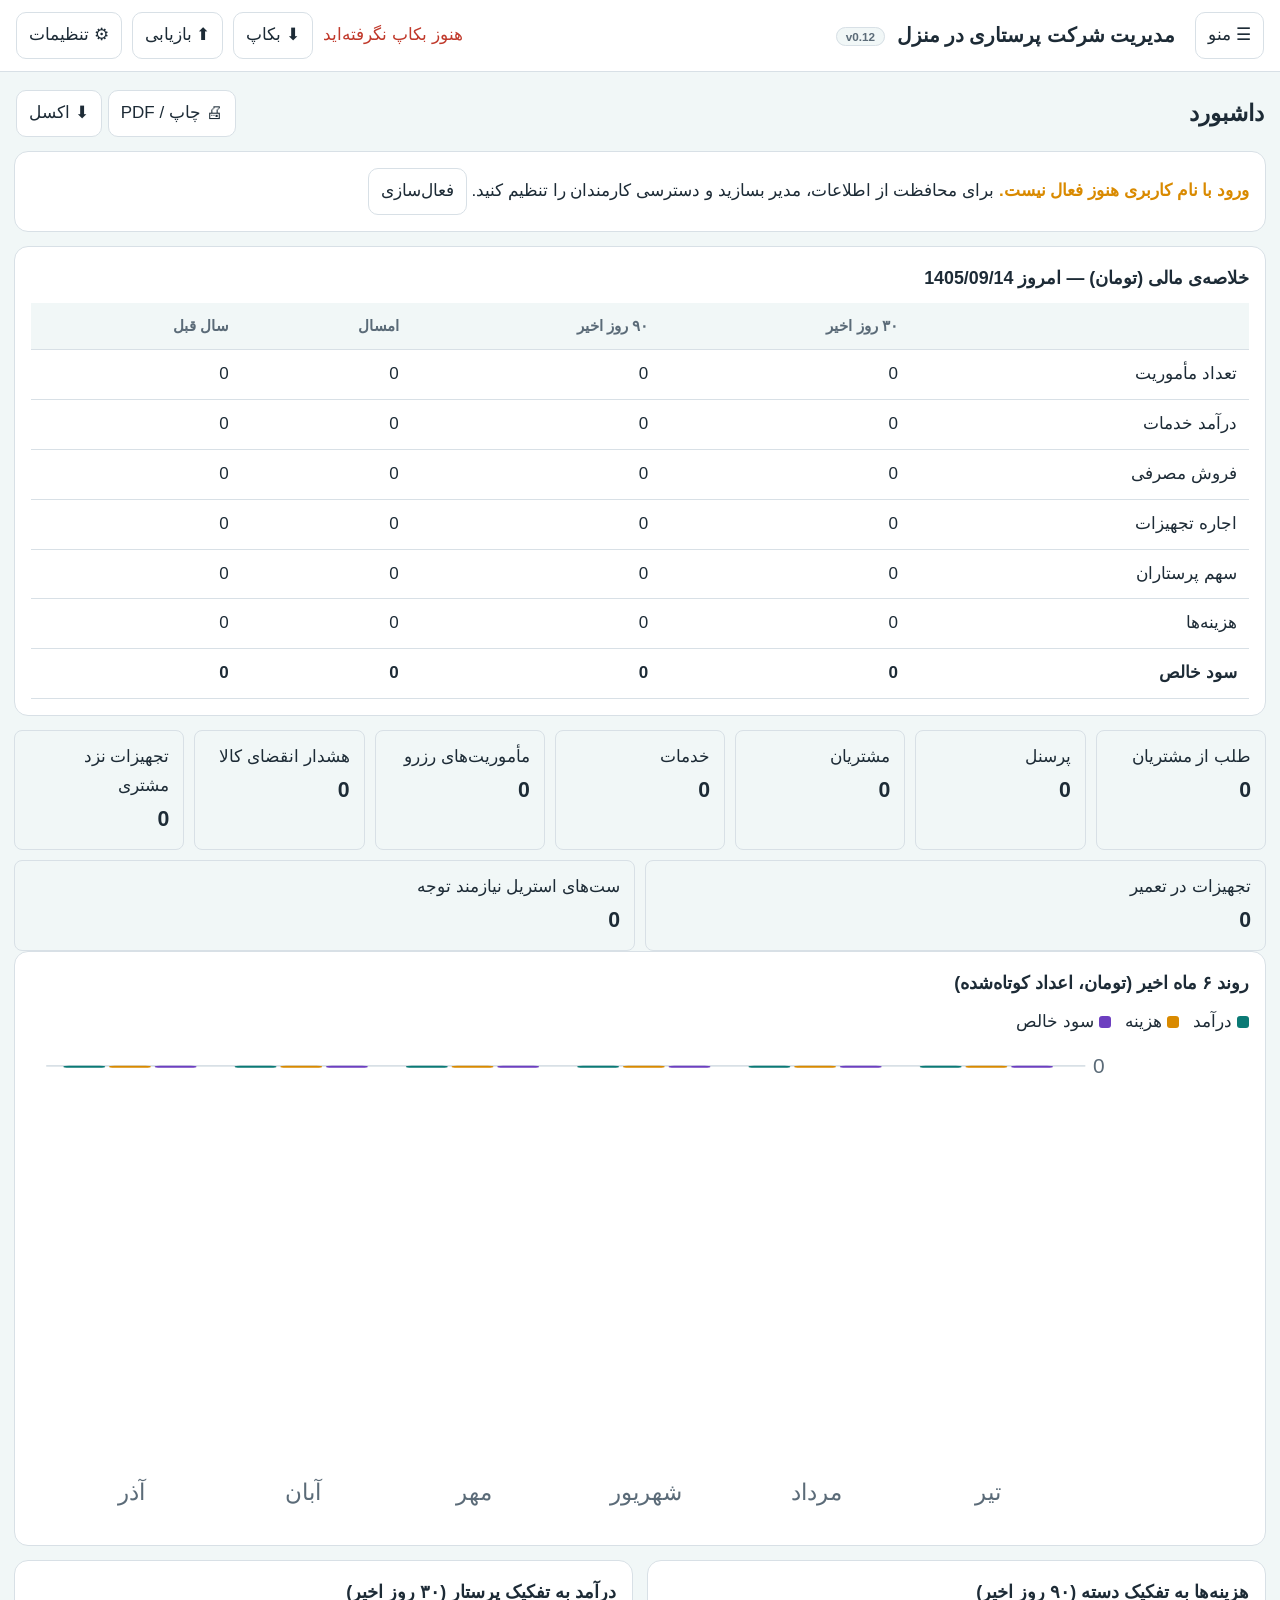
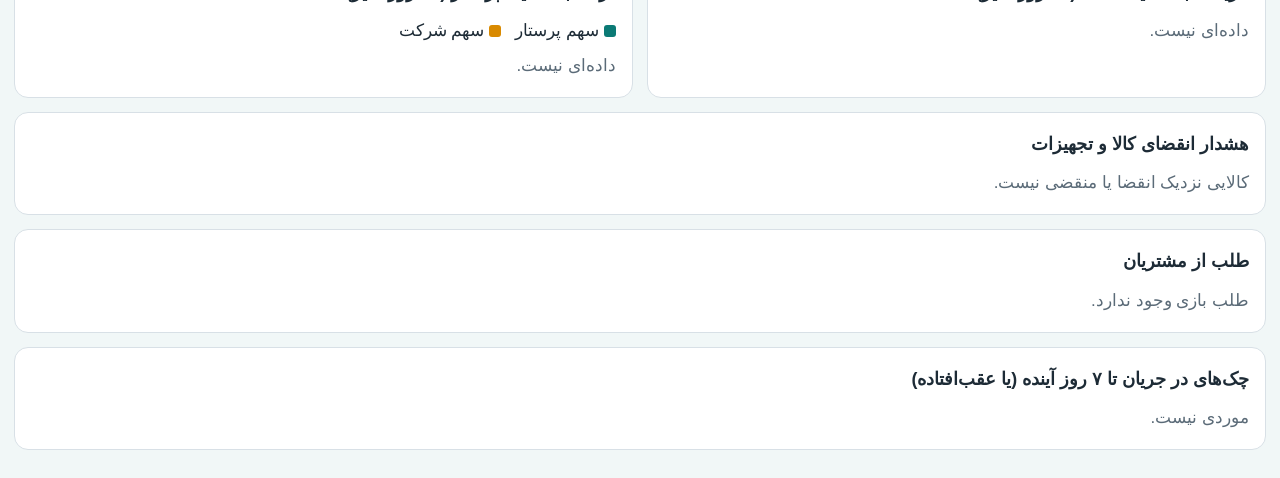
<file: docs/index.html>
<!DOCTYPE html><html lang="fa" dir="rtl"><head><meta charset="utf-8"><meta name="viewport" content="width=device-width,initial-scale=1"><title>مدیریت شرکت پرستاری در منزل — v0.12</title>
<style>
:root {
  --bg:#f4f6f8;
  --c:#fff;
  --t:#1d2b36;
  --m:#5b6b78;
  --p:#0b7a75;
  --b:#d8e0e6;
  --r:#c0392b;
}
:root {
  color-scheme: light;
}
@media (prefers-color-scheme: dark) {
  :root[data-m=auto] {
    color-scheme: dark;
    --bg:#12191e;
    --c:#1b252c;
    --t:#e6edf1;
    --m:#9bacb8;
    --p:#3cc2ba;
    --b:#2d3b45;
    --r:#ff7b6b;
  }
}
:root[data-m=dark] {
  color-scheme: dark;
  --bg:#12191e;
  --c:#1b252c;
  --t:#e6edf1;
  --m:#9bacb8;
  --p:#3cc2ba;
  --b:#2d3b45;
  --r:#ff7b6b;
}
:root[data-m=soft] {
  --bg:#ece4d2;
  --c:#f7f1e3;
  --t:#2a2620;
  --m:#5e564a;
  --b:#d6cab2;
  --r:#a82f1d;
}
* {
  box-sizing: border-box;
}
body {
  margin: 0;
  font-family: var(--f,Tahoma,"Segoe UI",sans-serif);
  font-size: var(--fs,17px);
  line-height: var(--lh,1.7);
  font-weight: var(--fw,500);
  background: var(--bg);
  color: var(--t);
  -webkit-font-smoothing: antialiased;
  text-rendering: optimizeLegibility;
}
header {
  background: var(--c);
  border-bottom: 1px solid var(--b);
  padding: 10px 14px;
  display: flex;
  flex-wrap: wrap;
  gap: 8px;
  align-items: center;
  position: sticky;
  top: 0;
  z-index: 5;
}
h1 {
  font-size: 1.15em;
  margin: 0 10px;
}
#nav {
  position: fixed;
  top: 0;
  right: 0;
  bottom: 0;
  width: 230px;
  background: var(--c);
  border-left: 1px solid var(--b);
  padding: 60px 10px 10px;
  display: flex;
  flex-direction: column;
  gap: 6px;
  transform: translateX(100%);
  transition: transform .2s;
  z-index: 20;
}
#nav.o {
  transform: none;
}
#nav button {
  text-align: right;
  padding: 9px 10px;
}
#ov {
  display: none;
  position: fixed;
  inset: 0;
  background: #0005;
  z-index: 15;
}
#ov.o {
  display: block;
}
.mo {
  position: fixed;
  inset: 0;
  background: #0007;
  z-index: 30;
  display: flex;
  align-items: center;
  justify-content: center;
  padding: 10px;
}
.mb {
  background: var(--c);
  border-radius: 12px;
  padding: 16px;
  width: 100%;
  max-width: 580px;
  max-height: 92vh;
  overflow: auto;
}
.fg {
  display: grid;
  grid-template-columns: 1fr 1fr;
  gap: 10px;
}
.fg label {
  display: flex;
  flex-direction: column;
  gap: 3px;
  font-size: .9em;
  color: var(--m);
}
.fg input,
.fg select {
  width: 100%;
}
@media (max-width: 560px) {
  .fg {
    grid-template-columns: 1fr;
  }
}
.lk {
  border: 0;
  background: none;
  color: var(--p);
  text-decoration: underline;
  padding: 0;
  font-weight: 600;
}
.cpo {
  position: fixed;
  inset: 0;
  z-index: 40;
  background: #0006;
  display: flex;
  align-items: center;
  justify-content: center;
}
.cpb {
  background: var(--c);
  border: 1px solid var(--b);
  border-radius: 12px;
  padding: 12px;
  width: 300px;
}
.cg {
  display: grid;
  grid-template-columns: repeat(7, 1fr);
  gap: 2px;
  text-align: center;
}
.cg button {
  padding: 6px 0;
}
.cg button:hover {
  background: var(--bg);
  border-color: var(--p);
}
.cg button:active {
  transform: scale(.9);
}
.cg .sel,
.cg .sel:hover {
  background: var(--p);
  color: var(--pt,#fff);
  border-color: var(--p);
  font-weight: 700;
  box-shadow: 0 0 0 2px var(--c), 0 0 0 4px var(--p);
}
.cg .td {
  border-color: var(--p);
  font-weight: 700;
}
.warn {
  color: #d98a00;
}
.ok {
  color: #2e9d57;
}
.cg i {
  display: block;
}
button,
select,
input {
  font: inherit;
  color: var(--t);
  background: var(--c);
  border: 1px solid var(--b);
  border-radius: 6px;
  padding: 5px 8px;
}
button {
  cursor: pointer;
}
button.on,
button.p {
  background: var(--p);
  color: var(--pt,#fff);
  border-color: var(--p);
}
main {
  padding: 14px;
  max-width: 1400px;
  margin: auto;
}
.card {
  background: var(--c);
  border: 1px solid var(--b);
  border-radius: 10px;
  padding: 12px;
  margin-bottom: 12px;
  overflow-x: auto;
}
table {
  border-collapse: collapse;
  width: 100%;
}
th,
td {
  padding: 4px;
  border-bottom: 1px solid var(--b);
  text-align: right;
  white-space: nowrap;
}
th {
  color: var(--m);
  font-weight: 700;
  font-size: .9em;
}
td input,
td select {
  width: 100%;
  min-width: 80px;
}
.k {
  display: flex;
  flex-wrap: wrap;
  gap: 10px;
}
.k div {
  flex: 1;
  min-width: 150px;
  background: var(--bg);
  border-radius: 8px;
  padding: 8px;
}
.k b {
  display: block;
  font-size: 1.25em;
}
.ch {
  display: inline-block;
  background: var(--bg);
  border-radius: 12px;
  padding: 2px 8px;
  margin: 2px;
}
.x {
  color: var(--r);
  border: 0;
  background: none;
}
.m {
  color: var(--m);
}
.bad {
  color: var(--r);
}
h3 {
  margin: 0 0 10px;
  font-size: 1.05em;
  font-weight: 700;
}
.sq {
  width: 100%;
  max-width: 340px;
  margin-bottom: 8px;
}
.cb {
  position: relative;
}
.cl {
  display: none;
  position: absolute;
  top: 100%;
  right: 0;
  left: 0;
  margin-top: 2px;
  max-height: 220px;
  overflow: auto;
  background: var(--c);
  border: 1px solid var(--b);
  border-radius: 8px;
  z-index: 60;
  box-shadow: 0 6px 18px #0003;
}
.cl button {
  display: block;
  width: 100%;
  text-align: right;
  border: 0;
  border-radius: 0;
  background: none;
  padding: 7px 10px;
}
.cl button:hover {
  background: var(--bg);
}
.cpo {
  z-index: 55;
}
@media print {
  header,
  .np,
  .sq {
    display: none;
  }
}
header {
  padding: 12px 16px;
  gap: 10px;
}
h1 {
  font-weight: 700;
}
.vb {
  font-size: .6em;
  background: var(--bg);
  border: 1px solid var(--b);
  border-radius: 20px;
  padding: 2px 9px;
  color: var(--m);
  font-weight: 600;
  vertical-align: middle;
  margin-right: 6px;
}
button,
select {
  min-height: 40px;
  padding: 8px 12px;
  border-radius: 10px;
}
input:not([type=checkbox]):not([type=radio]):not([type=file]) {
  min-height: 40px;
  padding: 8px 12px;
  border-radius: 10px;
}
button:hover,
select:hover,
.rb:hover {
  border-color: var(--p);
}
button.p,
button.on {
  font-weight: 700;
}
button:focus-visible,
select:focus-visible,
input:focus-visible,
.rb:focus-within {
  outline: 3px solid var(--p);
  outline-offset: 2px;
}
.rb {
  display: inline-flex;
  align-items: center;
  gap: 6px;
  border: 1px solid var(--b);
  border-radius: 10px;
  padding: 8px 12px;
  min-height: 40px;
  cursor: pointer;
  background: var(--c);
  color: var(--t);
}
.card {
  padding: 16px;
  border-radius: 14px;
  margin-bottom: 14px;
}
th,
td {
  padding: 10px 12px;
}
th {
  background: var(--bg);
}
tr:hover td {
  background: color-mix(in srgb, var(--p) 8%, transparent);
}
.k div {
  padding: 12px 14px;
  border: 1px solid var(--b);
}
.pt {
  font-size: 1.35em;
  font-weight: 700;
  margin: 4px 2px 14px;
}
.mb {
  padding: 20px;
  border-radius: 16px;
}
#nav {
  width: 260px;
  padding: 64px 12px 12px;
}
#nav button {
  padding: 11px 12px;
  font-weight: 600;
  border-radius: 10px;
}
.nvf {
  margin-top: auto;
  border-top: 1px solid var(--b);
  padding-top: 12px;
}
.sgp {
  display: flex;
  gap: 6px;
  flex-wrap: wrap;
}
.sgp button {
  flex: 1;
  min-width: 76px;
}
.sh {
  margin: 16px 0 6px;
  color: var(--m);
  font-weight: 700;
  font-size: .9em;
}
.pv {
  border: 1px solid var(--b);
  border-radius: 10px;
  padding: 12px 14px;
  background: var(--bg);
  font-size: 1.1em;
  margin-top: 10px;
}
.sw {
  display: flex;
  gap: 10px;
  flex-wrap: wrap;
}
@media (max-width: 560px) {
  main {
    padding: 10px;
  }
  header {
    padding: 8px 10px;
  }
  #nav {
    width: 85%;
  }
}
.cgrid {
  display: grid;
  grid-template-columns: repeat(auto-fit, minmax(330px, 1fr));
  gap: 14px;
  margin-bottom: 14px;
}
.cgrid .card {
  margin: 0;
}
#nav {
  overflow-y: auto;
  overscroll-behavior: contain;
}
#nav button {
  flex-shrink: 0;
}
.nvf {
  position: sticky;
  bottom: -12px;
  background: var(--c);
  padding-bottom: 12px;
}
.ptr {
  display: flex;
  justify-content: space-between;
  align-items: center;
  gap: 10px;
  flex-wrap: wrap;
  margin: 4px 2px 14px;
}
.ptr .pt {
  margin: 0;
}
.ptb {
  display: flex;
  gap: 6px;
}
.stk {
  position: sticky;
  bottom: -20px;
  background: var(--c);
  border-top: 2px solid var(--p);
  margin: 14px -20px -20px;
  padding: 12px 20px;
  z-index: 2;
}
.fit table {
  table-layout: fixed;
  width: 100%;
}
.fit td,
.fit th {
  white-space: normal;
  word-break: break-word;
  padding: 8px 6px;
  font-size: .92em;
}
.fit td:nth-child(5) {
  font-size: .82em;
  line-height: 1.35;
}
.fit th:last-child,
.fit td:last-child {
  width: 86px;
}
details > summary {
  list-style: revert;
}
#prt {
  display: none;
}
@media print {
  @page {
    size: A4;
    margin: 12mm;
  }
  body > *:not(#prt) {
    display: none !important;
  }
  #prt {
    display: block !important;
    color: #000;
    background: #fff;
    font-size: 12px;
    line-height: 1.6;
    direction: rtl;
  }
  #prt table {
    width: 100%;
    border-collapse: collapse;
    margin-bottom: 6px;
  }
  #prt th,
  #prt td {
    border: 1px solid #888;
    padding: 4px 6px;
    white-space: normal;
    background: #fff !important;
    color: #000 !important;
    font-size: 12px;
  }
  #prt .sh {
    color: #000;
    font-weight: 700;
    margin: 12px 0 4px;
    font-size: 13px;
  }
  #prt .k {
    display: flex;
    gap: 6px;
    margin-bottom: 6px;
  }
  #prt .k div {
    border: 1px solid #888;
    padding: 4px 8px;
    flex: 1;
    background: #fff;
  }
  #prt .card {
    border: 0;
    padding: 0;
    margin: 0 0 8px;
    background: none;
    overflow: visible;
  }
  #prt h3 {
    margin: 10px 0 4px;
    font-size: 14px;
  }
  #prt .ok,
  #prt .bad,
  #prt .warn,
  #prt .m {
    color: #000 !important;
  }
  #prt button {
    display: none;
  }
  .ph {
    border-bottom: 2px solid #000;
    margin-bottom: 10px;
    padding-bottom: 6px;
  }
}
.arb {
  background: color-mix(in srgb, #d98a00 20%, var(--c));
  border: 2px solid #d98a00;
  border-radius: 12px;
  padding: 10px 14px;
  margin-bottom: 12px;
}
.arm header {
  border-bottom: 4px solid #d98a00;
}
.arm #rbl {
  display: none;
}
input[style*="width:105px"],
input[style*="width:110px"] {
  width: 160px !important;
}
input[placeholder*="/01/01"],
input[placeholder*="/12/29"] {
  direction: ltr;
  text-align: center;
}
.mb{position:relative}.xb{position:absolute;top:10px;left:10px;min-height:34px;padding:2px 12px;z-index:3}
#lg { position: fixed; inset: 0; z-index: 9999; background: var(--bg); display: none; align-items: center; justify-content: center; padding: 16px }
#lg.o { display: flex }
#lg .lgb { background: var(--c); border: 1px solid var(--b); border-radius: 12px; padding: 22px; width: 100%; max-width: 340px; display: flex; flex-direction: column; gap: 10px }
#lg .lgb h3 { margin: 0 0 4px }
.ro .adc, .ro button.p, .ro button.x, .ro td > button[onclick^="op("], .ro td > button[onclick^="opRepDone("] { display: none !important }
</style></head><body>
<header><button onclick="tg()">☰ منو</button><h1>مدیریت شرکت پرستاری در منزل <span class="vb">v0.12</span></h1><span style="flex:1"></span>
<span id="who" class="m"></span><span id="bs" class="m"></span><button id="bkb" onclick="bk()">⬇ بکاپ</button><label class="rb" id="rbl">⬆ بازیابی<input type="file" accept=".json" onchange="rs(this)" hidden></label><button onclick="os()" title="تنظیمات">⚙ تنظیمات</button></header>
<nav id="nav"></nav><div id="ov" onclick="tg(0)"></div><div id="md"></div><div id="kw"></div><div id="sg"></div><div id="prt"></div><div id="cp"></div><main id="app"></main>
<script>// ======== بخش آغازین (داده، ابزارها، تاریخ شمسی) ========
const $ = (s) => document.querySelector(s), K = "nursing-app-v1", VER = "0.12";
const D0 = () => ({ sets: [], accts: [], tx: [], budgets: [], kits: [], services: [], staff: [], clients: [], missions: [], items: [], equip: [], loans: [], exp: [], chq: [], pays: [], rcpts: [], repairs: [], buys: [], plan: [], tscore: [], tpay: [], users: [], bons: [], rsv: [], hist: [], carry: { staff: {}, clients: {} }, cfg: { unit: "toman" } });
let db = D0();
try {
  Object.assign(db, JSON.parse(localStorage.getItem(K)) || {});
} catch (e) {
}
let AR = null, CUR = null, RS = null;
const save = () => {
  try {
    localStorage.setItem(AR ? K + "arch-" + AR : K, JSON.stringify(db));
  } catch (e) {
    alert("ذخیره نشد؛ بکاپ بگیرید");
  }
};
const uid = () => Date.now().toString(36) + Math.random().toString(36).slice(2, 5), fmt = (n) => (Math.round((+n || 0) * UF() * 1e3) / 1e3).toLocaleString("en-US", { maximumFractionDigits: 3 }), fn = (n) => Math.round(+n || 0).toLocaleString("en-US"), pad = (n) => String(n).padStart(2, "0");
function g2j(gy, gm, gd) {
  var g = [0, 31, 59, 90, 120, 151, 181, 212, 243, 273, 304, 334], y = gm > 2 ? gy + 1 : gy, d = 355666 + 365 * gy + Math.floor((y + 3) / 4) - Math.floor((y + 99) / 100) + Math.floor((y + 399) / 400) + gd + g[gm - 1], jy = -1595 + 33 * Math.floor(d / 12053);
  d %= 12053;
  jy += 4 * Math.floor(d / 1461);
  d %= 1461;
  if (d > 365) {
    jy += Math.floor((d - 1) / 365);
    d = (d - 1) % 365;
  }
  return [jy, d < 186 ? 1 + Math.floor(d / 31) : 7 + Math.floor((d - 186) / 30), 1 + (d < 186 ? d % 31 : (d - 186) % 30)];
}
function j2g(jy, jm, jd) {
  jy += 1595;
  var d = -355668 + 365 * jy + Math.floor(jy / 33) * 8 + Math.floor((jy % 33 + 3) / 4) + jd + (jm < 7 ? (jm - 1) * 31 : (jm - 7) * 30 + 186), gy = 400 * Math.floor(d / 146097);
  d %= 146097;
  if (d > 36524) {
    gy += 100 * Math.floor(--d / 36524);
    d %= 36524;
    if (d >= 365) d++;
  }
  gy += 4 * Math.floor(d / 1461);
  d %= 1461;
  if (d > 365) {
    gy += Math.floor((d - 1) / 365);
    d = (d - 1) % 365;
  }
  var gd = d + 1, s = [0, 31, gy % 4 == 0 && gy % 100 != 0 || gy % 400 == 0 ? 29 : 28, 31, 30, 31, 30, 31, 31, 30, 31, 30, 31], gm;
  for (gm = 0; gm < 13 && gd > s[gm]; gm++) gd -= s[gm];
  return [gy, gm, gd];
}
const todayJ = () => {
  const d = /* @__PURE__ */ new Date(), j = g2j(d.getFullYear(), d.getMonth() + 1, d.getDate());
  return j[0] + "/" + pad(j[1]) + "/" + pad(j[2]);
};
const pj = (s) => {
  const m = /^(\d{4})[\/\-](\d{1,2})[\/\-](\d{1,2})$/.exec(String(s || "").trim().replace(/[۰-۹]/g, (c) => "۰۱۲۳۴۵۶۷۸۹".indexOf(c)));
  return m ? [+m[1], +m[2], +m[3]] : null;
};
const nj = (s) => {
  const a = pj(s);
  return a ? a[0] + "/" + pad(a[1]) + "/" + pad(a[2]) : "";
}, dn = (s) => {
  const a = pj(s);
  if (!a) return NaN;
  const g = j2g(...a);
  return Date.UTC(g[0], g[1] - 1, g[2]) / 864e5;
};
const gs = (s) => {
  const a = pj(s);
  if (!a) return "";
  const g = j2g(...a);
  return g[0] + "-" + pad(g[1]) + "-" + pad(g[2]);
};
const nm = (l, id) => (db[l].find((x) => x.id == id) || {}).name || "—", CATS = ["اجاره", "حقوق ثابت", "تبلیغات", "خرید مصرفی", "خرید تجهیزات", "تعمیرات تجهیزات", "کارانه مسئولین فنی", "حمل‌ونقل", "بیمه", "قبوض", "کارمزد بانکی", "اشتراک خدمات", "سایر"];
const SO = () => db.staff.filter(isNurse).map((s) => [s.id, s.name]), CO = () => db.clients.map((s) => [s.id, s.name]), EO = () => db.equip.map((s) => [s.id, s.name]);
const Q = {}, CB = {}, esc = (s) => String(s ?? "").replace(/&/g, "&amp;").replace(/"/g, "&quot;").replace(/</g, "&lt;");
let SV = { s: "", m: "" };
const nz = (s) => String(s ?? "").replace(/[۰-۹]/g, (c) => "۰۱۲۳۴۵۶۷۸۹".indexOf(c)).replace(/[٠-٩]/g, (c) => "٠١٢٣٤٥٦٧٨٩".indexOf(c)).replace(/ي/g, "ی").replace(/ك/g, "ک").replace(/\u200c/g, " ").toLowerCase().trim();
function fq() {
  document.querySelectorAll("table[data-l]").forEach((t) => {
    const w = nz(Q[t.dataset.l] || "").split(/\s+/).filter(Boolean);
    t.querySelectorAll("tr").forEach((r, i) => {
      if (i) r.style.display = w.every((x) => nz(r.textContent).includes(x)) ? "" : "none";
    });
  });
}
function cmb(id, o, val, fn2) {
  const cur = (o.find((x) => x[0] == val) || [, ""])[1];
  CB[id] = { o, fn: fn2, cur };
  return `<div class="cb"><input id="${id}" autocomplete="off" placeholder="🔍 جستجو و انتخاب..." value="${esc(cur)}" onfocus="cbo('${id}')" oninput="cbf('${id}')" onkeydown="cbk(event,'${id}')" onblur="cbx('${id}')"><div class="cl" id="${id}_l" onmousedown="event.preventDefault()"></div></div>`;
}
function cbl(id, q) {
  const c = CB[id], n = nz(q), r = c.o.map((x, i) => [x, i]).filter((x) => !n || nz(x[0][1]).includes(n)), l = $("#" + id + "_l");
  l.innerHTML = (r.length ? r.map((x) => `<button type="button" onmousedown="event.preventDefault();cbp('${id}',${x[1]})">${esc(x[0][1])}</button>`).join("") : '<span class="m" style="display:block;padding:6px">موردی پیدا نشد</span>') + (n ? "" : `<button type="button" class="m" onmousedown="event.preventDefault();cbp('${id}',-1)">— بدون انتخاب</button>`);
  l.style.display = "block";
  const r0 = $("#" + id).getBoundingClientRect(), H = Math.min(l.scrollHeight, 212), below = innerHeight - r0.bottom;
  Object.assign(l.style, { position: "fixed", right: "auto", left: r0.left + "px", width: r0.width + "px", maxHeight: "212px", overflowY: "auto", zIndex: "200" });
  if (below < H + 12 && r0.top > H + 12) {
    l.style.top = "auto";
    l.style.bottom = innerHeight - r0.top + "px";
  } else {
    l.style.bottom = "auto";
    l.style.top = r0.bottom + "px";
  }
}
const cbo = (id) => {
  $("#" + id).select();
  cbl(id, "");
}, cbf = (id) => cbl(id, $("#" + id).value), cbx = (id) => {
  const e = $("#" + id), l = $("#" + id + "_l");
  if (e && CB[id]) e.value = CB[id].cur;
  if (l) l.style.display = "none";
};
function cbp(id, i) {
  const c = CB[id];
  c.cur = i < 0 ? "" : c.o[i][1];
  $("#" + id).value = c.cur;
  $("#" + id + "_l").style.display = "none";
  c.fn(i < 0 ? "" : c.o[i][0]);
}
function cbk(ev, id) {
  if (ev.key == "Enter") {
    ev.preventDefault();
    const n = nz(ev.target.value), i = CB[id].o.findIndex((x) => nz(x[1]).includes(n));
    if (i >= 0) cbp(id, i);
  } else if (ev.key == "Escape") {
    ev.stopPropagation();
    cbx(id);
    ev.target.blur();
  }
}
function grid(l, cols, rc, flt) {
  let h = `<input class="sq" placeholder="🔍 جستجو در جدول..." value="${esc(Q[l] || "")}" oninput="Q['${l}']=this.value;fq()"><table data-l="${l}"><tr>` + cols.map((c) => `<th>${c.l}</th>`).join("") + "<th></th></tr>";
  db[l].forEach((r, i) => {
    if (flt && !flt(r)) return;
    h += "<tr" + (rc ? ` style="cursor:pointer" title="برای دیدن جزئیات کلیک کنید" onclick="if(!event.target.closest('button,input,select,a'))` + rc + "(" + i + ')"' : "") + ">" + cols.map((c) => {
      if (c.f) return `<td>${c.f(r)}</td>`;
      const v = r[c.k] ?? "";
      return `<td>${c.o ? (c.o().find((o) => o[0] == v) || [])[1] || "—" : c.t == "n" ? v ? MONEY[l] && MONEY[l].includes(c.k) ? fmt(v) : fn(v) : "—" : v || "—"}</td>`;
    }).join("") + `<td><button onclick="op('${l}',${i})">✎</button><button class="x" onclick="del('${l}',${i})">✕</button></td></tr>`;
  });
  return h + "</table>";
}
function del(l, i) {
  if (!canE(l)) return deny();
  if (!confirm("حذف شود؟")) return;
  if (l == "tx") db.exp = db.exp.filter((e) => e.txid != db.tx[i].id);
  if (l == "rcpts" && db.rcpts[i].txid) db.tx = db.tx.filter((t) => t.id != db.rcpts[i].txid);
  if (l == "repairs" && db.repairs[i].expId) db.exp = db.exp.filter((e) => e.id != db.repairs[i].expId);
  if (l == "buys" && db.buys[i].expId) db.exp = db.exp.filter((e) => e.id != db.buys[i].expId);
  if (l == "tpay" && db.tpay[i].txid) db.tx = db.tx.filter((t) => t.id != db.tpay[i].txid);
  if (l == "tpay" && db.tpay[i].expId) db.exp = db.exp.filter((e) => e.id != db.tpay[i].expId);
  if (l == "missions") consBack(db.missions[i].cons);
  if (l == "kits") db.kits[i].items.forEach((x) => {
    const it = db.items.find((y) => y.id == x.id);
    if (it) it.stock += x.q;
  });
  db[l].splice(i, 1);
  save();
  render();
}
const mt = (m) => m.lines ? sum(m.lines, (l) => l.p * l.q) : +m.tariff || 0, mv = (m) => m.lines ? sum(m.lines, (l) => l.v * l.q) : +m.travel || 0;
function mc(m) {
  const s = db.staff.find((x) => x.id == m.staff) || {}, p = (m.pct || s.pct || 60) / 100, cons = (m.cons || []).reduce((a, c) => a + c.q * c.p, 0), disc = +m.disc || 0, bonus = +m.bonus || 0, tax = bonus * 0.2, shB = mt(m) * p + mv(m) * 0.75, sh = shB + bonus - tax, tot = mt(m) + mv(m) + cons - disc + bonus;
  return { cons, sh, shB, co: tot - sh - tax, tot, disc, bonus, tax };
}
function ld(l) {
  const s = dn(l.start), e = l.end ? dn(l.end) : dn(todayJ()), d = isNaN(s) || isNaN(e) ? 0 : Math.max(1, e - s), eq = db.equip.find((x) => x.id == l.equip) || {};
  return { days: d, rent: d * (eq.day || 0) };
}
const svs = (m) => m.lines ? m.lines.map((l) => l.n + (l.q > 1 ? "×" + l.q : "")).join("، ") || "—" : sn(m.service), sn = (v) => (db.services.find((x) => x.id == v) || { name: v || "" }).name || "—", SVO = () => db.services.map((s) => [s.id, s.name]), ITO = () => db.items.map((s) => [s.id, s.name]);

// ======== themes ========
const TH = [["teal", "فیروزه‌ای", "#0b7a75", "#3cc2ba", "#f1f7f7"], ["blue", "آبی", "#1d63c4", "#6aa8ff", "#f1f5fb"], ["purple", "بنفش", "#6d3fc0", "#b190ff", "#f6f3fb"], ["green", "سبز", "#2e7d32", "#66c46b", "#f1f7f2"], ["orange", "نارنجی", "#c75b0a", "#ffa05a", "#fbf5ee"], ["rose", "سرخابی", "#c2255c", "#ff7fa6", "#fbf1f4"]];
let th = "teal";
try {
  th = localStorage.getItem(K + "th") || "teal";
} catch (e) {
}
const dk = () => vMode == "dark" || vMode == "auto" && matchMedia("(prefers-color-scheme:dark)").matches;
const FN = [
  ["tahoma", "تاهوما (ویندوز)", 'Tahoma,"Segoe UI",sans-serif'],
  ["segoe", "سگوئی (Segoe UI)", '"Segoe UI",Tahoma,sans-serif'],
  ["sys", "فونت پیش‌فرض سیستم", 'system-ui,"Segoe UI",Tahoma,sans-serif'],
  ["dubai", "دبی (Dubai) — ویندوز ۱۰ و ۱۱، نرم و گرد", '"Dubai","Segoe UI",Tahoma,sans-serif'],
  ["geeza", "گیزا پرو (Geeza Pro) — مک و آیفون", '"Geeza Pro","Noto Sans Arabic",Tahoma,sans-serif'],
  ["noto", "نوتو سنس عربی — اندروید/لینوکس", '"Noto Sans Arabic","Noto Sans",Tahoma,sans-serif'],
  ["vazir", "وزیرمتن (Vazirmatn) — نیاز به نصب", '"Vazirmatn","Vazir",Tahoma,sans-serif'],
  ["sahel", "ساحل (Sahel) — نیاز به نصب", '"Sahel",Tahoma,sans-serif'],
  ["samim", "صمیم (Samim) — نیاز به نصب", '"Samim",Tahoma,sans-serif'],
  ["shabnam", "شبنم (Shabnam) — نیاز به نصب", '"Shabnam",Tahoma,sans-serif'],
  ["iransans", "ایران‌سنس (IRANSans) — نیاز به نصب", '"IRANSans","IRANSansWeb",Tahoma,sans-serif'],
  ["yekan", "بی‌یکان (B Yekan) — نیاز به نصب", '"B Yekan","BYekan",Tahoma,sans-serif'],
  ["nazanin", "بی‌نازنین (B Nazanin) — نیاز به نصب", '"B Nazanin","BNazanin","Sakkal Majalla",serif'],
  ["naskh", "نوتو نسخ (Noto Naskh) — نیاز به نصب", '"Noto Naskh Arabic","Sakkal Majalla","Traditional Arabic",serif'],
  ["majalla", "سکل مجلّه (Sakkal Majalla) — ویندوز", '"Sakkal Majalla","Simplified Arabic",Tahoma,sans-serif'],
  ["arial", "آریال (Arial)", "Arial,Tahoma,sans-serif"],
  ["custom", "فونت از فایل (انتخاب شما)", '"NursingCustom",Tahoma,sans-serif']
], FZ = [["کوچک", "15px"], ["متوسط", "17px"], ["بزرگ", "19px"], ["خیلی بزرگ", "22px"]], FW = [["معمولی", "400"], ["متوسط", "500"], ["ضخیم", "600"], ["خیلی ضخیم", "700"]], LH = [["فشرده", "1.5"], ["معمولی", "1.7"], ["باز", "1.95"]], MD = [["خودکار", "auto"], ["روشن", "light"], ["تیره", "dark"], ["ملایم (کم‌خیرگی)", "soft"]];
let fo = "tahoma", fz = 1, fw = 1, lh = 1, vMode = "auto", ffN = "";
try {
  const g = (k) => localStorage.getItem(K + k), n = (k, d) => {
    const v = g(k);
    return v === null ? d : +v;
  };
  fo = g("fo") || "tahoma";
  fz = n("fz", 1);
  fw = n("fw", 1);
  lh = n("lh", 1);
  vMode = g("vMode") || "auto";
  ffN = g("ffn") || "";
  const u = g("ff");
  if (u) loadFF(u);
} catch (e) {
}
function loadFF(u) {
  try {
    const f = new FontFace("NursingCustom", "url(" + u + ")", { weight: "100 900" });
    f.load().then((x) => document.fonts.add(x)).catch(() => {
    });
  } catch (e) {
  }
}
function ap() {
  const t = TH.find((x) => x[0] == th) || TH[0], r = document.documentElement, s = r.style, d = dk();
  r.dataset.m = MD.some((x) => x[1] == vMode) ? vMode : "auto";
  s.setProperty("--p", d ? t[3] : t[2]);
  s.setProperty("--pt", d ? "#10181d" : "#fff");
  d || vMode == "soft" ? s.removeProperty("--bg") : s.setProperty("--bg", t[4]);
  s.setProperty("--f", (FN.find((x) => x[0] == fo) || FN[0])[2]);
  s.setProperty("--fs", (FZ[fz] || FZ[1])[1]);
  s.setProperty("--fw", (FW[fw] || FW[1])[1]);
  s.setProperty("--lh", (LH[lh] || LH[1])[1]);
}
const stSv = (k, v) => {
  try {
    localStorage.setItem(K + k, v);
  } catch (e) {
  }
}, sf = (v) => {
  fo = v;
  stSv("fo", v);
  render();
}, sz = (v) => {
  fz = v;
  stSv("fz", v);
  render();
}, sw = (v) => {
  fw = v;
  stSv("fw", v);
  render();
}, sLH = (v) => {
  lh = v;
  stSv("lh", v);
  render();
}, sm = (v) => {
  vMode = MD[v][1];
  stSv("vMode", vMode);
  render();
};
function lf(i) {
  const f = i.files[0];
  if (!f) return;
  if (f.size > 2e6) return alert("حجم فایل فونت بیش از ۲ مگابایت است؛ نسخه‌ی کم‌حجم‌تر (مثلاً woff2) را انتخاب کنید.");
  const r = new FileReader();
  r.onload = () => {
    const u = r.result;
    loadFF(u);
    let ok = 1;
    try {
      localStorage.setItem(K + "ff", u);
      localStorage.setItem(K + "ffn", f.name);
    } catch (e) {
      ok = 0;
    }
    ffN = f.name;
    fo = "custom";
    stSv("fo", "custom");
    if (!ok) alert("فونت فقط برای همین بار فعال شد و ذخیره نشد؛ حافظه‌ی مرورگر پر است.");
    setTimeout(render, 400);
  };
  r.readAsDataURL(f);
}
const clf = () => {
  try {
    localStorage.removeItem(K + "ff");
    localStorage.removeItem(K + "ffn");
  } catch (e) {
  }
  ffN = "";
  if (fo == "custom") {
    fo = "tahoma";
    stSv("fo", fo);
  }
  render();
};

// ======== settings popup ========
let SG = false;
const os = () => {
  SG = true;
  drawS();
}, xs = () => {
  SG = false;
  drawS();
}, seg = (a, c, f) => `<div class="sgp">${a.map((x, i) => `<button class="${i == c ? "on" : ""}" onclick="${f}(${i})">${x[0]}</button>`).join("")}</div>`;
let STAB = "theme";
const stb = (t) => {
  STAB = t;
  drawS();
}, ui = () => Math.max(0, UNITS.findIndex((u) => u[0] == (db.cfg || {}).unit)), su = (i) => {
  if (!(isAdmin())) return deny();
  db.cfg = db.cfg || {};
  db.cfg.unit = UNITS[i][0];
  save();
  render();
};
function drawS() {
  const e = $("#sg"), old = e.querySelector(".mb"), sc = old ? old.scrollTop : 0;
  if (!SG) {
    e.innerHTML = "";
    return;
  }
  const mi = Math.max(0, MD.findIndex((x) => x[1] == vMode));
  let b;
  if (STAB == "theme") b = `<div class="sh" style="margin-top:0">حالت نمایش</div>${seg(MD, mi, "sm")}<div class="m" style="margin-top:6px">«ملایم» پس‌زمینه‌ی کرم و کم‌خیرگی دارد و برای چشم‌های حساس به نور مناسب‌تر است.</div>
<div class="sh">رنگ برنامه</div><div class="sw">${TH.map((t) => `<button title="${t[1]}" onclick="st('${t[0]}')" style="width:36px;height:36px;min-height:0;border-radius:50%;padding:0;background:${t[2]};border:${t[0] == th ? "3px solid var(--t)" : "2px solid var(--b)"}"></button>`).join("")}</div>
<div class="sh">فونت</div><select onchange="sf(this.value)" style="width:100%">${FN.map((f) => `<option value="${f[0]}" ${f[0] == fo ? "selected" : ""}>${f[0] == "custom" && ffN ? "فونت از فایل: " + esc(ffN) : f[1]}</option>`).join("")}</select>
<div class="m" style="margin-top:6px">اگر با انتخاب یک فونت «نیاز به نصب» تغییری نمی‌بینید، آن فونت روی این دستگاه نصب نیست.</div>
<div class="sh">اندازه‌ی نوشته</div>${seg(FZ, fz, "sz")}<div class="sh">ضخامت نوشته</div>${seg(FW, fw, "sw")}<div class="sh">فاصله‌ی خطوط</div>${seg(LH, lh, "sLH")}
<div class="pv">نمونه: پرستاری در منزل — مأموریت ۱۲۳۴ — ${fmt(567e3)} ${UN()} — Hello 2026</div>
<div class="sh">افزودن فونت دلخواه (مثلاً وزیرمتن)</div><label class="rb">📁 انتخاب فایل فونت<input type="file" accept=".ttf,.otf,.woff,.woff2" onchange="lf(this)" hidden></label>${ffN ? ` <button onclick="clf()">حذف فونت ذخیره‌شده</button>` : ""}
<div class="m" style="margin-top:6px">فایل فونت (ttf یا woff2، حداکثر ۲ مگابایت) را یک بار انتخاب کنید؛ داخل مرورگر ذخیره می‌شود و بدون اینترنت هم کار می‌کند. فونت‌های «متغیر» (Variable) همه‌ی ضخامت‌ها را پشتیبانی می‌کنند.</div>`;
  else if (STAB == "feat") b = `<div class="sh" style="margin-top:0">سمت‌ها و دسته‌بندی پرسنل</div><p class="m" style="margin-top:0">تیک «پرستار» یعنی این سمت در مأموریت‌ها، کیف‌ها و ست‌ها قابل انتخاب است.</p><table>${ROLES().map((r, i) => `<tr><td><input value="${esc(r.n)}" onchange="rRen(${i},this.value)" style="width:100%"></td><td><label style="white-space:nowrap"><input type="checkbox" ${r.nurse ? "checked" : ""} onchange="rNur(${i},this.checked)"> پرستار</label></td><td><button class="x" onclick="rDel(${i})">✕</button></td></tr>`).join("")}</table><div style="display:flex;gap:6px;margin-top:6px"><input id="rn" placeholder="سمت جدید (مثلاً حسابدار)" style="flex:1"><button class="p" onclick="rAdd()">+ افزودن</button></div>
<div class="sh">دسته‌بندی هزینه‌ها</div><table>${CATS.map((c, i) => `<tr><td><input value="${esc(c)}" ${SYSC.includes(c) ? 'disabled title="دسته‌ی سیستمی"' : ""} onchange="cRen(${i},this.value)" style="width:100%"></td><td>${SYSC.includes(c) ? '<span class="m">سیستمی</span>' : `<button class="x" onclick="cDel(${i})">✕</button>`}</td></tr>`).join("")}</table><div style="display:flex;gap:6px;margin-top:6px"><input id="cn" placeholder="دسته‌ی هزینه‌ی جدید" style="flex:1"><button class="p" onclick="cAdd()">+ افزودن</button></div><p class="m">تغییر نام یک دسته در هزینه‌ها و بودجه‌های قبلی هم اعمال می‌شود. دسته‌ای که استفاده شده قابل حذف نیست.</p>
<div class="sh">هشدار انقضای کالا</div><label>پیش‌فرض: چند روز قبل از انقضا در داشبورد هشدار بده <input type="number" min="0" value="${warnDays()}" onchange="setWarn(this.value)" style="width:100px"></label><p class="m">برای هر کالا در فرم کالا یا خرید می‌شود عدد جدا هم تعیین کرد.</p>
<div class="pv" style="text-align:center">🚧 امکانات بیشتر در دست ساخت و ساز</div>`;
  else if (STAB == "co") b = coTab();
  else if (STAB == "storage") b = stTab();
  else b = `<div class="sh" style="margin-top:0">واحد پولی</div>${seg(UNITS.map((u) => [u[1]]), ui(), "su")}
<p class="m">همه‌ی مبالغ داخل پایگاه داده به <b>تومان</b> ذخیره می‌شوند و فقط نمایش و ورود اعداد با واحد انتخابی انجام می‌شود (فرم‌ها، جدول‌ها، نمودارها، چاپ و اکسل). بنابراین اگر واحد پول کشور عوض شود یا چهار صفر از ریال حذف شود، لازم نیست هیچ داده‌ای دستکاری شود؛ فقط واحد را عوض کنید.</p>
<table><tr><th>واحد</th><th>معادل ۱٬۰۰۰٬۰۰۰ تومان</th></tr>${UNITS.map((u) => `<tr><td>${u[1]}</td><td>${(1e6 * u[2]).toLocaleString("en-US")}</td></tr>`).join("")}</table>
<p class="m">«ریال جدید» یعنی ریالی که از هر ۱۰٬۰۰۰ ریال فعلی چهار صفر حذف شده باشد (۱ ریال جدید = ۱٬۰۰۰ تومان).</p>`;
  e.innerHTML = `<div class="mo" style="z-index:50"><div class="mb"><div style="display:flex;justify-content:space-between;align-items:center;gap:10px"><h3 style="margin:0">⚙ تنظیمات</h3><button onclick="xs()">✕ بستن</button></div><div class="sgp" style="margin:12px 0">${settingsTabs([["theme", "تم"], ["feat", "شخصی‌سازی"], ["acc", "حسابداری"], ["co", "اطلاعات شرکت"], ["storage", "ذخیره‌سازی"]]).map((x) => `<button class="${x[0] == STAB ? "on" : ""}" onclick="stb('${x[0]}')">${x[1]}</button>`).join("")}</div>${b}</div></div>`;
  const n = e.querySelector(".mb");
  if (n) n.scrollTop = sc;
}
const st = (k) => {
  th = k;
  try {
    localStorage.setItem(K + "th", k);
  } catch (e) {
  }
  render();
};
try {
  matchMedia("(prefers-color-scheme:dark)").addEventListener("change", ap);
} catch (e) {
}

// ======== forms ========
const ACO = () => db.accts.map((a) => [a.id, a.name]);
const RFO = () => M && M.d && M.d.cls == "equip" ? db.equip.map((e) => [e.id, e.name]) : db.items.filter((i) => i.kind == "gear").map((i) => [i.id, i.name]);
const TSO = () => techStaff().map((s) => [s.id, s.name]);
const PMO = () => [["cash", "نقد"], ["card", "کارتخوان / کارت‌به‌کارت"], ["bank", "واریز / حواله / پایا"], ["chq", "چک"], ["other", "سایر"]];
const MIO = () => {
  const cid = M && M.d && M.d.client;
  if (!cid) return [];
  const cur = M.d.mission;
  return cA(cid).rows.filter((x) => x.c.k == "m" && (x.rem > 0.5 || x.c.id == cur)).map((x) => [x.c.id, (x.c.m.invoice ? "فاکتور " + x.c.m.invoice : "بدون شماره") + " — " + x.c.date + " — مانده " + fmt(x.rem) + " " + UN()]);
};

let M = null;
const TT = { sets: "ست استریل", accts: "حساب / تنخواه", tx: "تراکنش / انتقال", budgets: "بودجه", kits: "کیف", staff: "پرسنل", clients: "بیمار / مشتری", missions: "مأموریت", rsv: "مأموریت رزرو", services: "خدمت", items: "کالا", equip: "تجهیز", loans: "امانت تجهیز", exp: "هزینه", chq: "چک", purchase: "خرید کالا", rcpts: "دریافت از مشتری", repairs: "تعمیر تجهیز", buyE: "خرید تجهیز کرایه‌ای", plan: "مورد برنامه‌ی خرید", tscore: "امتیاز مسئول فنی" }, HT = { repairs: "هزینه‌ی تعمیر (اگر وارد شود) خودکار در هزینه‌ها با دسته‌ی «تعمیرات تجهیزات» ثبت می‌شود. تجهیز کرایه‌ای که در تعمیر است امانت داده نمی‌شود.", buyE: "برای هر دستگاه یک ردیف در تجهیزات کرایه‌ای ساخته می‌شود و خرید در هزینه‌ها (خرید تجهیزات) و لیست خرید ثبت می‌شود.", tscore: "امتیاز فعلاً دستی ثبت می‌شود. سهم هر نفر از کارانه نسبت به مجموع امتیازهای مثبت او در بازه است.", rcpts: "اگر دریافت برای یک فاکتور مشخص است آن را انتخاب کنید؛ در غیر این صورت مبلغ خودکار از قدیمی‌ترین طلب مشتری کم می‌شود. اگر «واریز به حساب» را انتخاب کنید، یک واریز هم در همان حساب ثبت می‌شود. دریافت، درآمد حساب نمی‌شود (درآمد از روی مأموریت‌ها محاسبه می‌شود) و فقط مانده‌ی طلب و موجودی حساب را تغییر می‌دهد. اگر با چک گرفته‌اید، چک را هم در بخش چک‌ها ثبت کنید.", rsv: "برای مأموریت‌های آینده. تاریخ، ساعت و پرسنل اختیاری‌اند و بعداً هم می‌شود تعیینشان کرد. وقتی آماده شد، در لیست دکمه‌ی «ثبت مأموریت» را بزنید.", tx: "اگر «از حساب» خالی باشد یعنی واریز از خارج شرکت (مثلاً درآمد)، و اگر «به حساب» خالی باشد یعنی برداشت یا پرداخت از شرکت. کارمزد (اختیاری) از حساب مبدأ کم می‌شود ولی به مقصد نمی‌رسد و خودکار در «هزینه‌ها» (دسته‌ی کارمزد بانکی) ثبت می‌شود.", sets: "اگر تاریخ انقضا را خالی بگذارید و مدت اعتبار (روز) را بنویسید، انقضا از روی تاریخ استریل محاسبه می‌شود.", budgets: "سقف ماهانه برای یک دسته‌ی هزینه؛ مصرف از بخش «هزینه‌ها» محاسبه می‌شود.", get purchase() {
  return "قیمت فروش = قیمت خرید جدید + ۳۰٪، گرد به بالا به مضرب " + fmt(5e3) + " " + UN() + ". موجودی زیاد می‌شود و خرید در هزینه‌ها هم ثبت می‌شود. بعداً می‌توانید قیمت فروش را از ✎ کالا دستی تغییر دهید.";
}, loans: "ودیعه با انتخاب تجهیز پر می‌شود و قابل تغییر است. تاریخ بازگشت را خالی بگذارید تا تجهیز «نزد مشتری» بماند.", missions: "تخفیف از مبلغ کل کم می‌شود و از سهم شرکت می‌رود. پاداش را مشتری مستقیم به پرستار می‌دهد: به مبلغ کل مشتری اضافه می‌شود، ۲۰٪ مالیات از آن کسر می‌شود و بقیه جزو دریافتی پرستار است (درآمد شرکت نیست)." }, FS = {
  repairs: [{ k: "date", l: "تاریخ ارسال به تعمیر (شمسی)", t: "d" }, { k: "cls", l: "نوع تجهیز", o: () => [["gear", "تجهیز دارایی شرکت (غیرکرایه‌ای)"], ["equip", "تجهیز کرایه‌ای (امانت)"]] }, { k: "ref", l: "تجهیز", o: RFO }, { k: "q", l: "تعداد (فقط برای تجهیز تعدادی)", t: "n" }, { k: "vendor", l: "تعمیرکار / مرکز تعمیر" }, { k: "desc", l: "عیب / شرح" }, { k: "st", l: "وضعیت", o: () => [["open", "در تعمیر"], ["done", "تعمیر شد"], ["scrap", "غیرقابل تعمیر"]] }, { k: "done", l: "تاریخ بازگشت (شمسی)", t: "d" }, { k: "cost", l: "هزینه‌ی تعمیر (تومان) — در هزینه‌ها ثبت می‌شود", t: "n" }, { k: "acct", l: "پرداخت از حساب / تنخواه (اختیاری)", o: ACO }],
  buyE: [{ k: "name", l: "نام تجهیز" }, { k: "date", l: "تاریخ خرید (شمسی)", t: "d" }, { k: "q", l: "تعداد (هر دستگاه یک ردیف جدا ثبت می‌شود)", t: "n" }, { k: "p", l: "قیمت خرید هر دستگاه (تومان)", t: "n" }, { k: "day", l: "اجاره‌ی روزانه", t: "n" }, { k: "dep", l: "ودیعه", t: "n" }, { k: "doc", l: "شماره فاکتور / رسید" }, { k: "acct", l: "پرداخت از حساب / تنخواه (اختیاری)", o: ACO }],
  plan: [{ k: "name", l: "مورد نیاز برای خرید" }, { k: "kind", l: "نوع", o: () => [["cons", "مصرفی"], ["gear", "تجهیز دارایی شرکت"], ["equip", "تجهیز کرایه‌ای"]] }, { k: "q", l: "تعداد", t: "n" }, { k: "est", l: "برآورد قیمت هر واحد (تومان)", t: "n" }, { k: "note", l: "توضیح / اولویت" }],
  tscore: [{ k: "date", l: "تاریخ (شمسی)", t: "d" }, { k: "staff", l: "مسئول فنی", o: TSO }, { k: "pts", l: "امتیاز (می‌تواند منفی باشد)", t: "n" }, { k: "reason", l: "دلیل / معیار" }],
  rcpts: [{ k: "date", l: "تاریخ دریافت (شمسی)", t: "d" }, { k: "client", l: "مشتری", o: CO }, { k: "mission", l: "بابت فاکتور / مأموریت (اختیاری — خالی = تسویه‌ی کلی حساب)", o: MIO }, { k: "amt", l: "مبلغ دریافتی (تومان)", t: "n" }, { k: "method", l: "روش پرداخت", o: PMO }, { k: "ref", l: "شماره پیگیری / شماره چک" }, { k: "acct", l: "واریز به حساب / تنخواه (اختیاری)", o: ACO }, { k: "no", l: "شماره رسید" }, { k: "note", l: "توضیح" }],
  rsv: [{ k: "client", l: "بیمار / مشتری", o: CO }, { k: "date", l: "تاریخ مورد نظر (اختیاری)", t: "d" }, { k: "time", l: "ساعت (اختیاری)", t: "t" }, { k: "staff", l: "پرستار (اختیاری — بعداً مشخص می‌شود)", o: SO }, { k: "note", l: "توضیح" }],
  sets: [{ k: "name", l: "نام ست" }, { k: "code", l: "کد / شماره ست" }, { k: "sdate", l: "تاریخ استریل (شمسی)", t: "d" }, { k: "days", l: "مدت اعتبار (روز)", t: "n" }, { k: "exp", l: "تاریخ انقضا (شمسی)", t: "d" }, { k: "st", l: "وضعیت", o: () => [["ready", "آماده / استریل"], ["used", "استفاده‌شده"], ["re", "نیازمند استریل مجدد"]] }, { k: "holder", l: "در اختیار (پرستار)", o: SO }, { k: "note", l: "توضیح" }],
  accts: [{ k: "name", l: "نام حساب / تنخواه" }, { k: "type", l: "نوع", o: () => [["main", "حساب اصلی شرکت"], ["petty", "تنخواه"], ["tech", "صندوق کارانه‌ی مسئولین فنی"], ["other", "سایر"]] }, { k: "holder", l: "مسئول / دارنده" }, { k: "open", l: "موجودی اولیه (تومان)", t: "n" }, { k: "note", l: "توضیح" }],
  tx: [{ k: "date", l: "تاریخ (شمسی)", t: "d" }, { k: "from", l: "از حساب", o: ACO }, { k: "to", l: "به حساب", o: ACO }, { k: "amt", l: "مبلغ (تومان)", t: "n" }, { k: "fee", l: "کارمزد (اختیاری)", t: "n" }, { k: "desc", l: "شرح" }],
  budgets: [{ k: "cat", l: "دسته‌ی هزینه", o: () => CATS.map((c) => [c, c]) }, { k: "amt", l: "سقف ماهانه (تومان)", t: "n" }, { k: "note", l: "توضیح" }],
  kits: [{ k: "name", l: "نام کیف" }, { k: "note", l: "توضیح" }],
  staff: [{ k: "name", l: "نام و نام خانوادگی" }, { k: "gender", l: "جنسیت", o: () => [["m", "مرد"], ["f", "زن"]] }, { k: "code", l: "کد پرسنلی" }, { k: "role", l: "سمت", o: () => ROLES().map((r) => [r.n, r.n]) }, { k: "phone", l: "تلفن" }, { k: "pct", l: "درصد از تعرفه (۵۵–۶۵)", t: "n" }, { k: "iban", l: "شماره شبا (IR + ۲۴ رقم)" }],
  clients: [{ k: "name", l: "نام و نام خانوادگی" }, { k: "gender", l: "جنسیت", o: () => [["m", "مرد"], ["f", "زن"]] }, { k: "birth", l: "تاریخ تولد (شمسی)", t: "d" }, { k: "nid", l: "کد ملی" }, { k: "phone", l: "تلفن" }, { k: "emerg", l: "تماس اضطراری (نام و شماره)" }, { k: "address", l: "آدرس" }, { k: "diag", l: "تشخیص / بیماری‌های زمینه‌ای" }, { k: "allergy", l: "حساسیت‌ها (دارویی / غذایی)" }, { k: "note", l: "یادداشت کلی" }, { k: "followup", l: "پیگیری بعدی (تاریخ شمسی)", t: "d" }],
  services: [{ k: "name", l: "نام خدمت" }, { k: "kind", l: "نوع", o: () => [["svc", "خدمت"], ["travel", "ایاب‌وذهاب"]] }, { k: "price", l: "تعرفه / مبلغ (تومان)", t: "n" }],
  missions: [{ k: "date", l: "تاریخ (شمسی)", t: "d" }, { k: "time", l: "ساعت", t: "t" }, { k: "invoice", l: "شماره فاکتور" }, { k: "client", l: "مشتری", o: CO }, { k: "staff", l: "پرستار", o: SO }, { k: "pct", l: "درصد این مأموریت (خالی = پیش‌فرض پرستار)", t: "n" }, { k: "disc", l: "تخفیف (تومان)", t: "n" }, { k: "bonus", l: "پاداش مشتری به پرستار (تومان، ۲۰٪ مالیات کسر می‌شود)", t: "n" }],
  items: [{ k: "name", l: "نام کالا" }, { k: "kind", l: "نوع", o: () => [["cons", "مصرفی"], ["gear", "تجهیز تعدادی (غیرکرایه‌ای)"]] }, { k: "stock", l: "موجودی", t: "n" }, { k: "buy", l: "قیمت خرید", t: "n" }, { k: "sell", l: "قیمت فروش (قابل ویرایش)", t: "n" }, { k: "exp", l: "تاریخ انقضا (شمسی)", t: "d" }, { k: "warn", l: "هشدار چند روز قبل از انقضا (خالی = پیش‌فرض تنظیمات)", t: "n" }],
  equip: [{ k: "name", l: "نام تجهیز" }, { k: "date", l: "تاریخ خرید (شمسی)", t: "d" }, { k: "base", l: "قیمت اصل (قابل بروزرسانی)", t: "n" }, { k: "day", l: "اجاره‌ی روزانه", t: "n" }, { k: "dep", l: "ودیعه", t: "n" }],
  loans: [{ k: "equip", l: "تجهیز", o: EO }, { k: "client", l: "مشتری", o: CO }, { k: "start", l: "تاریخ تحویل (شمسی)", t: "d" }, { k: "end", l: "تاریخ بازگشت (شمسی)", t: "d" }, { k: "dep", l: "ودیعه", t: "n" }],
  exp: [{ k: "date", l: "تاریخ (شمسی)", t: "d" }, { k: "cat", l: "دسته", o: () => CATS.map((c) => [c, c]) }, { k: "desc", l: "شرح" }, { k: "amt", l: "مبلغ (تومان)", t: "n" }, { k: "doc", l: "شماره فاکتور / رسید" }, { k: "acct", l: "پرداخت از حساب / تنخواه (اختیاری)", o: ACO }],
  chq: [{ k: "type", l: "نوع", o: () => [["recv", "دریافتی"], ["pay", "پرداختی"]] }, { k: "num", l: "شماره چک" }, { k: "bank", l: "بانک" }, { k: "party", l: "طرف حساب" }, { k: "amt", l: "مبلغ (تومان)", t: "n" }, { k: "due", l: "تاریخ وصول (شمسی)", t: "d" }, { k: "st", l: "وضعیت", o: () => [["wait", "در جریان"], ["ok", "وصول/پاس شده"], ["bad", "برگشتی"]] }],
  purchase: [{ k: "item", l: "کالای موجود", o: ITO }, { k: "name", l: "یا نام کالای جدید" }, { k: "kind", l: "نوع (برای کالای جدید)", o: () => [["cons", "مصرفی"], ["gear", "تجهیز تعدادی (غیرکرایه‌ای)"]] }, { k: "q", l: "تعداد", t: "n" }, { k: "p", l: "قیمت خرید هر واحد (تومان)", t: "n" }, { k: "date", l: "تاریخ خرید (شمسی)", t: "d" }, { k: "exp", l: "تاریخ انقضا (اختیاری)", t: "d" }, { k: "warn", l: "هشدار چند روز قبل از انقضا (اختیاری)", t: "n" }]
}, DEF = { repairs: () => ({ date: todayJ(), cls: "gear", ref: "", q: 1, vendor: "", desc: "", st: "open", done: "", cost: 0, acct: "" }), buyE: () => ({ name: "", date: todayJ(), q: 1, p: 0, day: 0, dep: 0, doc: "", acct: "" }), plan: () => ({ name: "", kind: "gear", q: 1, est: 0, note: "" }), tscore: () => ({ date: todayJ(), staff: "", pts: 0, reason: "" }), rcpts: () => ({ date: todayJ(), client: "", mission: "", amt: 0, method: "cash", ref: "", acct: "", no: String(nextNo("rcpts", "no", 1, "rcN")), note: "" }), rsv: () => ({ client: "", date: "", time: "", staff: "", note: "", lines: [] }), sets: () => ({ name: "", code: "", sdate: todayJ(), days: 0, exp: "", st: "ready", holder: "", note: "" }), accts: () => ({ name: "", type: "main", holder: "", open: 0, note: "" }), tx: () => ({ date: todayJ(), from: "", to: "", amt: 0, fee: 0, desc: "" }), budgets: () => ({ cat: "", amt: 0, note: "" }), kits: () => ({ name: "", note: "", hist: [], equip: [], items: [] }), staff: () => ({ name: "", gender: "", code: "", role: "پرستار", pct: 60, phone: "", iban: "" }), clients: () => ({ name: "", gender: "", birth: "", nid: "", phone: "", emerg: "", address: "", diag: "", allergy: "", note: "", followup: "" }), services: () => ({ name: "", kind: "svc", price: 0 }), missions: () => ({ date: todayJ(), time: "", invoice: "", client: "", staff: "", pct: "", lines: [], cons: [], disc: 0, bonus: 0 }), items: () => ({ name: "", stock: 0, buy: 0, sell: 0, kind: "cons", exp: "", warn: "" }), equip: () => ({ name: "", date: todayJ(), base: 0, day: 0, dep: 0 }), loans: () => ({ equip: "", client: "", start: todayJ(), end: "", dep: 0 }), exp: () => ({ date: todayJ(), cat: "سایر", desc: "", amt: 0, doc: "" }), chq: () => ({ type: "recv", num: "", bank: "", party: "", amt: 0, due: "", st: "wait" }), purchase: () => ({ item: "", name: "", q: 0, p: 0, date: todayJ(), kind: "cons", exp: "", warn: "" }) }, REQ = { repairs: ["date", "ref"], buyE: ["name", "date", "p"], plan: ["name"], tscore: ["date", "staff", "pts"], rcpts: ["date", "client", "amt"], rsv: ["client"], sets: ["name"], accts: ["name"], tx: ["date", "amt"], budgets: ["cat", "amt"], kits: ["name"], staff: ["name"], clients: ["name"], services: ["name"], items: ["name"], equip: ["name"], missions: ["date", "client", "staff"], loans: ["equip", "client", "start"], exp: ["date", "amt"], chq: ["num", "amt", "due"], purchase: ["q", "p"] };
function op(l, i = -1) {
  if (!canE(l)) return deny();
  SV = { s: "", m: "" };
  M = { l, i, d: i < 0 ? DEF[l]() : JSON.parse(JSON.stringify(db[l][i])) };
  if (l == "missions") {
    const d = M.d;
    d.cons = d.cons || [];
    if (!d.lines) {
      const n = d.service && sn(d.service) != "—" ? sn(d.service) : "خدمت (ثبت‌شده در نسخه‌ی قبل)";
      d.lines = +d.tariff || +d.travel ? [{ id: "", n, p: +d.tariff || 0, v: +d.travel || 0, q: 1 }] : [];
    }
  }
  drawM();
}
const xm = () => {
  M = null;
  drawM();
};
function fc(k, v) {
  M.d[k] = v;
  if (M.l == "repairs" && k == "cls") {
    M.d.ref = "";
    drawM();
  }
  if (M.l == "rcpts" && (k == "client" || k == "mission")) {
    if (k == "client") M.d.mission = "";
    if (M.i < 0) {
      const r = remOf(M.d.client, M.d.mission);
      M.d.amt = r > 0 ? Math.round(r) : 0;
    }
    drawM();
  }
  if (M.l == "missions" && k == "staff") drawM();
  if (M.l == "loans" && k == "equip") {
    const e = db.equip.find((x) => x.id == v);
    if (e) M.d.dep = e.dep;
    drawM();
  }
}
const ma = () => {
  const it = db.items.find((x) => x.id == SV.m), q = +$("#mq").value;
  if (!it || !q) return;
  M.d.cons.push({ id: it.id, n: it.name, q, p: it.sell, cost: it.buy });
  drawM();
}, mr = (j) => {
  M.d.cons.splice(j, 1);
  drawM();
};
const ce = () => {
  const ks = M.d.staff ? db.kits.filter((k) => kHold(k, M.d.date) == M.d.staff) : [], kq = (id) => sum(ks, (k) => (k.items.find((x) => x.id == id) || { q: 0 }).q);
  return `<div style="margin-top:10px"><b>مصرفی‌ها</b><div>${M.d.cons.map((x, j) => `<span class="ch">${x.n}×${x.q} (${fmt(x.p)}) <button class="x" onclick="mr(${j})">✕</button></span>`).join("") || '<span class="m">—</span>'}</div>${cmb("mi", db.items.filter((o) => o.kind != "gear").map((o) => [o.id, o.name + " (انبار " + o.stock + (kq(o.id) ? " / کیف " + kq(o.id) : "") + ")"]), SV.m, (v) => {
    SV.m = v;
  })} <input id="mq" type="number" value="1" style="width:60px"> <button onclick="ma()">+ افزودن</button><p class="m">${ks.length ? "مصرفی‌ها اول از موجودی کیف «" + ks.map((k) => k.name).join("، ") + "» کم می‌شوند و باقی‌مانده از انبار." : "این پرستار (در این تاریخ) کیفی ندارد؛ مصرفی‌ها از موجودی انبار کم می‌شوند."}</p></div>`;
};
const sl = () => {
  const L = M.d.lines;
  return `<div style="margin-top:10px"><b>خدمات این مأموریت</b><div>${L.map((x, j) => `<span class="ch">${x.n}${x.q > 1 ? "×" + x.q : ""} (${x.p || !x.v ? fmt(x.p * x.q) : ""}${x.v ? (x.p ? " + ایاب‌وذهاب " : "ایاب‌وذهاب ") + fmt(x.v * x.q) : ""}) <button class="x" onclick="lr(${j})">✕</button></span>`).join("") || '<span class="m">—</span>'}</div>${cmb("si", SVO(), SV.s, (v) => {
    SV.s = v;
  })} <input id="sq" type="number" value="1" min="1" style="width:60px"> <button onclick="la()">+ افزودن خدمت</button><p class="m">جمع تعرفه: ${fmt(sum(L, (x) => x.p * x.q))} — جمع ایاب‌وذهاب: ${fmt(sum(L, (x) => x.v * x.q))}</p></div>`;
};
const la = () => {
  const s = db.services.find((x) => x.id == SV.s), q = +$("#sq").value || 1;
  if (!s) return alert("خدمت را از لیست انتخاب کنید (اگر لیست خالی است، ابتدا در تب «خدمات» تعریف کنید)");
  const tv = s.kind == "travel";
  M.d.lines.push({ id: s.id, n: s.name, p: tv ? 0 : s.price || 0, v: tv ? s.price || 0 : 0, q });
  drawM();
}, lr = (j) => {
  M.d.lines.splice(j, 1);
  drawM();
};
const dfield = (f, d) => MONEY[M.l] && MONEY[M.l].includes(f.k) ? `<input type="number" step="any" value="${d[f.k] === "" || d[f.k] == null ? "" : dv(d[f.k])}" oninput="M.d['${f.k}']=uv(this.value);ut()">` : dfield0(f, d), dfield0 = (f, d) => f.o && [CO, SO, EO, ITO, ACO, MIO, RFO, TSO].includes(f.o) ? cmb("f_" + f.k, f.o(), d[f.k], (v) => fc(f.k, v)) : f.o ? `<select onchange="fc('${f.k}',this.value)"><option value="">—</option>${sel(f.o(), d[f.k])}</select>` : f.t == "d" ? `<span style="display:flex;gap:4px"><input placeholder="1405/01/01" value="${d[f.k] || ""}" oninput="M.d['${f.k}']=this.value;ut()"><button type="button" onclick="cpO('m','${f.k}')">📅</button></span>` : `<input ${f.t == "n" ? 'type="number" step="any"' : f.t == "t" ? 'type="time"' : ""} value="${String(d[f.k] ?? "").replace(/"/g, "&quot;")}" oninput="M.d['${f.k}']=this.value;ut()">`;
const vw = (id) => {
  M = { l: "staff", v: 1, i: db.staff.findIndex((x) => x.id == id) };
  drawM();
};
function cpy(t, b) {
  const ok = () => {
    b.textContent = "✓ کپی شد";
  }, fb = () => {
    const x = document.createElement("textarea");
    x.value = t;
    document.body.appendChild(x);
    x.select();
    try {
      document.execCommand("copy");
      ok();
    } catch (e) {
      alert("کپی نشد؛ متن را انتخاب و Ctrl+C بزنید");
    }
    x.remove();
  };
  try {
    navigator.clipboard.writeText(t).then(ok, fb);
  } catch (e) {
    fb();
  }
}
function drawV() {
  if (M.v == 2) return drawMD();
  if (M.v == 3) return drawMP();
  if (M.v == 4) return drawPF();
  if (M.v == 5) return drawBD();
  if (M.v == 6) return drawCS();
  if (M.v == 7) return drawUP();
  const r = db.staff[M.i] || {}, g = { m: "مرد", f: "زن" }[r.gender] || "—";
  return `<div class="mo"><div class="mb"><h3>اطلاعات پرسنل</h3><table>${[["نام", r.name], ["جنسیت", g], ["کد پرسنلی", r.code], ["نقش", r.role], ["تلفن", r.phone], ["درصد از تعرفه", r.pct ? r.pct + "٪" : ""]].map((x) => `<tr><td class="m">${x[0]}</td><td>${x[1] || "—"}</td></tr>`).join("")}<tr><td class="m">شماره شبا</td><td>${r.iban ? `<span dir="ltr" style="user-select:all;font-family:Consolas,monospace">${r.iban}</span> <button onclick="cpy(db.staff[${M.i}].iban,this)">کپی</button>` : "—"}</td></tr></table><div style="margin-top:14px"><button class="p" onclick="op('staff',${M.i})">✎ ویرایش</button> <button onclick="xm()">بستن</button></div></div></div>`;
}
function drawM() {
  if (!M) {
    $("#md").innerHTML = "";
    return;
  }
  if (M.v) {
    $("#md").innerHTML = drawV();
    return;
  }
  const d = M.d;
  $("#md").innerHTML = `<div class="mo"><div class="mb"><h3>${M.l == "purchase" ? "ثبت" : M.i < 0 ? "افزودن" : "ویرایش"} ${TT[M.l]}</h3><div class="fg">${FS[M.l].map((f) => `<label>${ul(f.l)}${dfield(f, d)}</label>`).join("")}</div>${M.l == "missions" ? sl() + ce() : M.l == "rsv" ? sl() : ""}${HT[M.l] ? `<p class="m">${HT[M.l]}</p>` : ""}${M.l == "missions" ? `<div class="stk"><div id="tt">${ttH()}</div><div style="margin-top:8px"><button class="p" onclick="sv()">ثبت</button> <button onclick="xm()">انصراف</button></div></div>` : `<div style="margin-top:14px"><button class="p" onclick="sv()">ثبت</button> <button onclick="xm()">انصراف</button></div>`}</div></div>`;
}

// ======== kits (monitoring) ========
const kEnt = (k, date) => {
  const t = dn(date || todayJ());
  let b = null, bd = -1 / 0;
  (k.hist || []).forEach((h) => {
    const x = dn(h.date);
    if (x <= t && x >= bd) {
      bd = x;
      b = h;
    }
  });
  return b;
}, kHold = (k, date) => {
  const e = kEnt(k, date);
  return e && !(e.ret && dn(e.ret) <= dn(date || todayJ())) ? e.staff : "";
};
function consBack(cons) {
  (cons || []).forEach((c) => {
    let r = c.q;
    (c.kt || []).forEach((t) => {
      const k = db.kits.find((x) => x.id == t.k);
      if (k) {
        const x = k.items.find((y) => y.id == c.id);
        x ? x.q += t.q : k.items.push({ id: c.id, q: t.q });
        r -= t.q;
      }
    });
    const it = db.items.find((x) => x.id == c.id);
    if (it) it.stock += r;
  });
}
function consTake(staff, date, cons) {
  const ks = staff ? db.kits.filter((k) => kHold(k, date) == staff) : [];
  for (const c of cons) {
    c.kt = [];
    let need = c.q;
    for (const k of ks) {
      const x = k.items.find((y) => y.id == c.id);
      if (!x || !need) continue;
      const t = Math.min(x.q, need);
      x.q -= t;
      need -= t;
      if (t) c.kt.push({ k: k.id, q: t });
    }
    const it = db.items.find((x) => x.id == c.id);
    if (need > 0) {
      if (!it || need > it.stock) return "موجودی کافی نیست: " + c.n + " (کیف + انبار)";
      it.stock -= need;
    }
  }
  return "";
}
let KV = null, KS = {};
const kf = () => db.kits.find((x) => x.id == KV);
function kv(id) {
  KV = id;
  KS = { staff: "", eq: "", it: "" };
  R.kd = todayJ();
  R.kr = todayJ();
  drawK();
}
const xk = () => {
  KV = null;
  drawK();
};
function kAs() {
  if (!(canE("kits"))) return deny();
  const k = kf(), d = nj(R.kd);
  if (!KS.staff) return alert("پرستار را انتخاب کنید");
  if (!d) return alert("تاریخ نامعتبر است");
  k.hist.push({ staff: KS.staff, date: d });
  save();
  drawK();
}
function kHd(j) {
  if (!(canE("kits"))) return deny();
  if (!confirm("این ردیف از سابقه حذف شود؟")) return;
  kf().hist.splice(j, 1);
  save();
  drawK();
}
function kAe() {
  if (!(canE("kits"))) return deny();
  const k = kf(), e = db.equip.find((x) => x.id == KS.eq);
  if (!e) return alert("تجهیز را انتخاب کنید");
  const o = db.kits.find((x) => (x.equip || []).includes(e.id));
  if (o) return alert("این تجهیز در کیف «" + o.name + "» است");
  k.equip.push(e.id);
  KS.eq = "";
  save();
  drawK();
}
const kRe = (id) => {
  if (!(canE("kits"))) return deny();
  const k = kf();
  k.equip = k.equip.filter((x) => x != id);
  save();
  drawK();
};
function kAi() {
  if (!(canE("kits"))) return deny();
  const k = kf(), it = db.items.find((x2) => x2.id == KS.it), q = +$("#kq").value;
  if (!it || !(q > 0)) return alert("کالا را انتخاب و تعداد را وارد کنید");
  if (q > it.stock) return alert("موجودی انبار کافی نیست (" + it.stock + ")");
  it.stock -= q;
  const x = k.items.find((y) => y.id == it.id);
  x ? x.q += q : k.items.push({ id: it.id, q });
  save();
  drawK();
}
function kRi(j) {
  if (!(canE("kits"))) return deny();
  const k = kf(), x = k.items[j], it = db.items.find((y) => y.id == x.id);
  if (it) it.stock += x.q;
  k.items.splice(j, 1);
  save();
  drawK();
}
const kLog = (k) => {
  const r = [];
  db.missions.forEach((m) => (m.cons || []).forEach((c) => (c.kt || []).forEach((t) => {
    if (t.k == k.id) r.push([m.date, nm("clients", m.client), nm("staff", m.staff), c.n, t.q]);
  })));
  return r.sort((a, b) => dn(b[0]) - dn(a[0])).slice(0, 30);
};
function drawK() {
  const e = $("#kw"), k = KV && kf();
  if (!k) {
    KV = null;
    e.innerHTML = "";
    return;
  }
  const hs = k.hist.map((h, i) => [h, i]).sort((a, b) => dn(b[0].date) - dn(a[0].date) || b[1] - a[1]), en = kEnt(k), lg = kLog(k), eqo = db.equip.filter((x) => !db.kits.some((y) => (y.equip || []).includes(x.id))).map((x) => [x.id, x.name]);
  e.innerHTML = `<div class="mo"><div class="mb" style="max-width:780px"><h3>کیف: ${esc(k.name)}</h3>${k.note ? `<p class="m">${esc(k.note)}</p>` : ""}
<div class="card"><b>تحویل کیف به پرسنل</b><p>${en ? en.ret && dn(en.ret) <= dn(todayJ()) ? "آخرین تحویل: <b>" + esc(nm("staff", en.staff)) + "</b> از " + en.date + " تا " + en.ret + " — کیف بازگشته است." : "در اختیار: <b>" + esc(nm("staff", en.staff)) + "</b> — از تاریخ " + en.date : "هنوز به کسی تحویل داده نشده است."}</p><div style="display:flex;gap:6px;flex-wrap:wrap;align-items:center"><div style="min-width:180px;flex:1">${cmb("ks", SO(), KS.staff, (v) => {
    KS.staff = v;
  })}</div><input value="${esc(R.kd)}" oninput="R.kd=this.value" style="width:110px" placeholder="1405/01/01"><button onclick="cpO('r','kd')">📅</button><button class="p" onclick="kAs()">ثبت تحویل</button></div>
${en && !en.ret ? `<div style="display:flex;gap:6px;flex-wrap:wrap;align-items:center;margin-top:8px"><span>ثبت بازگشت کیف:</span><input value="${esc(R.kr)}" oninput="R.kr=this.value" style="width:110px" placeholder="1405/01/01"><button onclick="cpO('r','kr')">📅</button><button class="p" onclick="kRet()">ثبت بازگشت</button></div>` : ""}
${hs.length ? `<table style="margin-top:8px"><tr><th>تاریخ تحویل</th><th>پرستار</th><th>تاریخ بازگشت</th><th></th></tr>${hs.map((x) => `<tr><td>${x[0].date}</td><td>${esc(nm("staff", x[0].staff))}</td><td>${x[0].ret || '<span class="m">—</span>'}</td><td><button class="x" onclick="kHd(${x[1]})">✕</button></td></tr>`).join("")}</table>` : ""}</div>
<div class="card"><b>تجهیزات ثابت</b><div>${(k.equip || []).map((id) => `<span class="ch">${esc(nm("equip", id))} <button class="x" onclick="kRe('${id}')">✕</button></span>`).join("") || '<span class="m">—</span>'}</div><div style="display:flex;gap:6px;margin-top:6px"><div style="flex:1">${cmb("ke", eqo, KS.eq, (v) => {
    KS.eq = v;
  })}</div><button onclick="kAe()">+ افزودن تجهیز</button></div></div>
<div class="card"><b>وسایل و تجهیزات تعدادی داخل کیف</b><div style="display:flex;gap:6px;margin:8px 0;flex-wrap:wrap"><div style="flex:1;min-width:180px">${cmb("ki", db.items.map((o) => [o.id, o.name + (o.kind == "gear" ? " [تجهیز]" : "") + " (انبار " + o.stock + ")"]), KS.it, (v) => {
    KS.it = v;
  })}</div><input id="kq" type="number" min="1" value="1" style="width:70px"><button onclick="kAi()">+ انتقال از انبار به کیف</button></div>${k.items.length ? `<table><tr><th>کالا</th><th>در کیف</th><th>موجودی انبار</th><th>تاریخ انقضا</th><th></th></tr>${k.items.map((x, j) => {
    const it = db.items.find((y) => y.id == x.id) || {};
    return `<tr><td>${esc(it.name || "—")}${it.kind == "gear" ? ' <span class="m">[تجهیز]</span>' : ""}</td><td>${x.q}</td><td>${it.stock ?? "—"}</td><td>${expTxt(it)}</td><td><button onclick="kRi(${j})">بازگشت به انبار</button></td></tr>`;
  }).join("")}</table>` : '<p class="m">خالی است.</p>'}<p class="m">مصرفی‌های مأموریت‌های پرستاری که کیف دارد اول از موجودی کیف کم می‌شود و اگر کم بود، باقی‌مانده از انبار.</p></div>
<div class="card"><b>مصرف از این کیف در مأموریت‌ها (۳۰ مورد آخر)</b>${lg.length ? `<table><tr><th>تاریخ</th><th>مشتری</th><th>پرستار</th><th>کالا</th><th>تعداد</th></tr>${lg.map((r) => "<tr>" + r.map((v) => `<td>${esc(v)}</td>`).join("") + "</tr>").join("")}</table>` : '<p class="m">هنوز مصرفی ثبت نشده است.</p>'}</div>
<button onclick="xk()">بستن</button></div></div>`;
}

// ======== sterile sets, accounts, budgets ========
const jdd = (n) => {
  const d = new Date(n * 864e5), j = g2j(d.getUTCFullYear(), d.getUTCMonth() + 1, d.getUTCDate());
  return j[0] + "/" + pad(j[1]) + "/" + pad(j[2]);
};
const setSt = (r) => {
  if (r.st == "used") return ["استفاده‌شده", "m"];
  if (r.st == "re") return ["نیازمند استریل مجدد", "bad"];
  const e = dn(r.exp), t = dn(todayJ());
  if (!isNaN(e)) {
    if (e < t) return ["منقضی", "bad"];
    if (e - t <= 7) return ["نزدیک انقضا (" + (e - t) + " روز)", "warn"];
  }
  return ["آماده", "ok"];
};
const bal = (a) => (+a.open || 0) + sum(db.tx.filter((t) => t.to == a.id), (t) => t.amt) - sum(db.tx.filter((t) => t.from == a.id), (t) => t.amt) - sum(db.exp.filter((e) => e.acct == a.id), (e) => e.amt) - sum(db.pays.filter((p) => p.acct == a.id), (p) => p.amt);
let BM = pj(todayJ()).slice(0, 2);
const bms = (d) => {
  BM[1] += d;
  if (BM[1] > 12) {
    BM[1] = 1;
    BM[0]++;
  }
  if (BM[1] < 1) {
    BM[1] = 12;
    BM[0]--;
  }
  render();
};

// ======== calendar picker ========
let CP = null;
const MN = ["فروردین", "اردیبهشت", "خرداد", "تیر", "مرداد", "شهریور", "مهر", "آبان", "آذر", "دی", "بهمن", "اسفند"], jl = (y) => {
  const g = j2g(y, 12, 30), j = g2j(g[0], g[1], g[2]);
  return j[1] == 12 && j[2] == 30;
}, jmd = (y, m) => m < 7 ? 31 : m < 12 ? 30 : jl(y) ? 30 : 29, cv = () => pj(CP.t == "m" ? M.d[CP.k] : CP.t == "p" ? PC[CP.k] : R[CP.k]);
function cpO(t, k) {
  CP = { t, k };
  const v = cv() || pj(todayJ());
  CP.y = v[0];
  CP.m = v[1];
  drawC();
}
const cpN = (x) => {
  CP.m += x;
  if (CP.m > 12) {
    CP.m = 1;
    CP.y++;
  }
  if (CP.m < 1) {
    CP.m = 12;
    CP.y--;
  }
  drawC();
}, cpS = (v, b) => {
  const f = () => {
    if (CP.t == "m") M.d[CP.k] = v;
    else if (CP.t == "p") PC[CP.k] = v;
    else R[CP.k] = v;
    CP = null;
    render();
  };
  if (b) {
    document.querySelectorAll(".cg .sel").forEach((x) => x.classList.remove("sel"));
    b.classList.add("sel");
    setTimeout(f, 180);
  } else f();
};
function drawC() {
  if (!CP) {
    $("#cp").innerHTML = "";
    return;
  }
  const y = CP.y, m = CP.m, cur = cv() || [], td = pj(todayJ()), off = (new Date(dn(y + "/" + m + "/1") * 864e5).getUTCDay() + 1) % 7;
  let c = ["ش", "ی", "د", "س", "چ", "پ", "ج"].map((x) => `<b class="m">${x}</b>`).join("") + "<i></i>".repeat(off);
  for (let k = 1; k <= jmd(y, m); k++) {
    const v = y + "/" + pad(m) + "/" + pad(k);
    c += `<button type="button" class="${cur[0] == y && cur[1] == m && cur[2] == k ? "sel" : td[0] == y && td[1] == m && td[2] == k ? "td" : ""}" onclick="cpS('${v}',this)">${k}</button>`;
  }
  $("#cp").innerHTML = `<div class="cpo" onclick="if(event.target==this){CP=null;drawC()}"><div class="cpb"><div style="display:flex;gap:4px;margin-bottom:8px"><button onclick="cpN(-1)">قبل</button><select onchange="CP.m=+this.value;drawC()" style="flex:1">${MN.map((x, i) => `<option value="${i + 1}" ${i + 1 == m ? "selected" : ""}>${x}</option>`).join("")}</select><input type="number" value="${y}" style="width:74px" onchange="CP.y=+this.value||CP.y;drawC()"><button onclick="cpN(1)">بعد</button></div><div class="cg">${c}</div><div style="margin-top:8px;display:flex;gap:6px"><button class="p" onclick="cpS(todayJ())">امروز</button><button onclick="cpS('')">پاک کردن</button><button onclick="CP=null;drawC()">بستن</button></div></div></div>`;
}
const ibn = (s) => {
  s = String(s).replace(/[۰-۹]/g, (c) => "۰۱۲۳۴۵۶۷۸۹".indexOf(c)).replace(/[\s\-]/g, "").toUpperCase();
  if (/^\d{24}$/.test(s)) s = "IR" + s;
  if (!/^IR\d{24}$/.test(s)) return "";
  let m = 0;
  for (const c of s.slice(4) + "1827" + s.slice(2, 4)) m = (m * 10 + +c) % 97;
  return m == 1 ? s : "";
};
function sv() {
  const d = M.d, l = M.l;
  if (!canE(l)) return deny();
  for (const f of FS[l]) {
    if (f.t == "n") d[f.k] = f.k == "pct" && d[f.k] === "" ? "" : +d[f.k] || 0;
    if (f.t == "d") {
      const n = nj(d[f.k]);
      if (d[f.k] && !n) return alert("تاریخ نامعتبر است: " + f.l + " (نمونه: 1405/01/15)");
      d[f.k] = n;
    }
  }
  if (d.pct) d.pct = Math.min(65, Math.max(55, d.pct));
  if (l == "staff" && !d.pct) d.pct = 60;
  if (REQ[l].some((k) => !d[k])) return alert("فیلدهای ضروری را کامل کنید");
  if (l == "sets" && !d.exp && d.sdate && d.days) d.exp = jdd(dn(d.sdate) + d.days);
  if (l == "tx" && (!d.from && !d.to || d.from == d.to)) return alert("مبدأ و مقصد را درست انتخاب کنید (حداقل یکی، و نباید یکسان باشند).");
  if (l == "budgets" && db.budgets.some((x, i) => x.cat == d.cat && i != M.i)) return alert("برای این دسته قبلاً بودجه تعریف شده است.");
  if (l == "staff" && d.iban) {
    const b = ibn(d.iban);
    if (!b) return alert("شماره شبا معتبر نیست (باید IR و ۲۴ رقم باشد و رقم کنترلی درست باشد).");
    d.iban = b;
  }
  if (l == "missions" && !d.lines.length) return alert("حداقل یک خدمت اضافه کنید");
  if (l == "loans" && M.i < 0 && inRep(d.equip)) return alert("این تجهیز در تعمیر است و قابل امانت دادن نیست.");
  if (l == "repairs") {
    const eq = d.cls == "equip" ? db.equip.find((x) => x.id == d.ref) : db.items.find((x) => x.id == d.ref);
    if (!eq) return alert("تجهیز را انتخاب کنید.");
    d.q = d.cls == "gear" ? Math.max(1, Math.round(+d.q || 1)) : 1;
    d.done = d.st == "open" ? "" : d.done || todayJ();
    const old = M.i >= 0 ? db.repairs[M.i] : null;
    if (old && old.expId) db.exp = db.exp.filter((e) => e.id != old.expId);
    d.expId = "";
    if (d.cost > 0) {
      d.expId = uid();
      db.exp.push({ id: d.expId, date: d.done || d.date, cat: "تعمیرات تجهیزات", desc: "تعمیر " + eq.name + (d.q > 1 ? " ×" + d.q : "") + (d.vendor ? " — " + d.vendor : ""), amt: d.cost, doc: "", acct: d.acct || "" });
    }
    old ? Object.assign(old, d) : db.repairs.push(Object.assign({ id: uid() }, d));
    db.repairs.sort((a, b) => dn(b.date) - dn(a.date));
    M = null;
    save();
    return render();
  }
  if (l == "buyE") {
    const q = Math.max(1, Math.round(+d.q || 1)), eid = uid();
    for (let i = 0; i < q; i++) db.equip.push({ id: uid(), name: q > 1 ? d.name + " " + (i + 1) : d.name, date: d.date, base: d.p, day: d.day || 0, dep: d.dep || 0 });
    db.exp.push({ id: eid, date: d.date, cat: "خرید تجهیزات", desc: d.name + " ×" + q + " (کرایه‌ای)", amt: q * d.p, doc: d.doc || "", acct: d.acct || "" });
    db.buys.push({ id: uid(), date: d.date, kind: "equip", name: d.name, q, p: d.p, tot: q * d.p, expId: eid });
    db.buys.sort((a, b) => dn(b.date) - dn(a.date));
    if (M.planId) db.plan = db.plan.filter((x) => x.id != M.planId);
    M = null;
    save();
    return render();
  }
  if (l == "purchase") {
    const n = String(d.name || "").trim() || nm("items", d.item);
    if (!n || n == "—") return alert("کالا را انتخاب کنید یا نام کالای جدید بنویسید");
    let it = db.items.find((x) => x.name == n);
    const old = it ? it.stock : 0;
    if (!it) {
      it = { id: uid(), name: n, kind: d.kind || "cons", stock: 0, buy: 0, sell: 0, exp: "", warn: "" };
      db.items.push(it);
    }
    const g = it.kind == "gear";
    it.stock += d.q;
    it.buy = d.p;
    if (!g) it.sell = Math.ceil(d.p * 130 / 5e5) * 5e3;
    if (d.exp) it.exp = !it.exp || old <= 0 || dn(d.exp) < dn(it.exp) ? d.exp : it.exp;
    if (d.warn) it.warn = d.warn;
    const eid = uid(), dd = d.date || todayJ();
    db.exp.push({ id: eid, date: dd, cat: g ? "خرید تجهیزات" : "خرید مصرفی", desc: n + " ×" + d.q, amt: d.q * d.p, doc: "" });
    db.buys.push({ id: uid(), date: dd, kind: it.kind, name: n, q: d.q, p: d.p, tot: d.q * d.p, expId: eid });
    db.buys.sort((a, b) => dn(b.date) - dn(a.date));
    if (M.planId) db.plan = db.plan.filter((x) => x.id != M.planId);
    M = null;
    save();
    return render();
  }
  if (l == "rcpts") {
    if (!(d.amt > 0)) return alert("مبلغ دریافت باید بیشتر از صفر باشد.");
    if (d.no && db.rcpts.some((x, i) => String(x.no) == String(d.no) && i != M.i)) return alert("این شماره‌ی رسید قبلاً استفاده شده است.");
    const mm = d.mission && db.missions.find((x) => x.id == d.mission);
    if (mm && mm.client != d.client) d.mission = "";
    const old = M.i >= 0 ? db.rcpts[M.i] : null;
    if (old && old.txid) db.tx = db.tx.filter((t) => t.id != old.txid);
    d.txid = "";
    if (d.acct) {
      d.txid = uid();
      db.tx.push({ id: d.txid, date: d.date, from: "", to: d.acct, amt: d.amt, fee: 0, desc: "دریافت از " + nm("clients", d.client) + (d.no ? " — رسید " + d.no : "") });
    }
    const nn = parseInt(nz(d.no).replace(/\D/g, ""));
    db.cfg = db.cfg || {};
    if (nn) db.cfg.rcN = Math.max(+db.cfg.rcN || 0, nn);
    old ? Object.assign(old, d) : db.rcpts.push(Object.assign({ id: uid() }, d));
    db.rcpts.sort((a, b) => dn(b.date) - dn(a.date));
    M = null;
    save();
    return render();
  }
  if (l == "tx") {
    if (d.fee && !d.from) return alert("کارمزد از حساب مبدأ کم می‌شود؛ «از حساب» را انتخاب کنید.");
    const id = M.i >= 0 ? db.tx[M.i].id : uid();
    db.exp = db.exp.filter((e) => e.txid != id);
    M.i >= 0 ? Object.assign(db.tx[M.i], d) : db.tx.push(Object.assign({ id }, d));
    if (d.fee > 0) db.exp.push({ id: uid(), date: d.date, cat: "کارمزد بانکی", desc: "کارمزد انتقال" + (d.desc ? " — " + d.desc : ""), amt: d.fee, doc: "", acct: d.from, txid: id });
    M = null;
    save();
    return render();
  }
  if (l == "missions") {
    const snap = JSON.stringify([db.items, db.kits]);
    consBack(M.i >= 0 ? db.missions[M.i].cons : []);
    const r = consTake(d.staff, d.date, d.cons);
    if (r) {
      [db.items, db.kits] = JSON.parse(snap);
      return alert(r);
    }
  }
  M.i >= 0 ? Object.assign(db[l][M.i], d) : db[l].push(Object.assign({ id: uid() }, d));
  if (l == "missions" && M.rsv) db.rsv = db.rsv.filter((x) => x.id != M.rsv);
  if (l == "rsv") db.rsv.sort((a, b) => (dn(a.date) || 1e9) - (dn(b.date) || 1e9));
  M = null;
  save();
  render();
}
function pl(a, b) {
  const I = (d) => {
    const x = dn(d);
    return x >= a && x <= b;
  }, ms = db.missions.filter((m) => I(m.date)), o = { n: ms.length, svc: sum(ms, (m) => mt(m) + mv(m) - (+m.disc || 0)), cons: sum(ms, (m) => mc(m).cons), rent: sum(db.loans.filter((l) => l.end && I(l.end)), (l) => ld(l).rent), sh: sum(ms, (m) => mc(m).shB) + sum(db.bons.filter((y) => I(y.date)), (y) => y.amt), ex: sum(db.exp.filter((e) => I(e.date)), (e) => e.amt) };
  o.net = o.svc + o.cons + o.rent - o.sh - o.ex;
  return o;
}

// ======== excel (xlsx) ========
const crcT = (() => {
  const t = [];
  for (let n = 0; n < 256; n++) {
    let c = n;
    for (let k = 0; k < 8; k++) c = c & 1 ? 3988292384 ^ c >>> 1 : c >>> 1;
    t[n] = c >>> 0;
  }
  return t;
})();
const crc = (u) => {
  let c = -1;
  for (let i = 0; i < u.length; i++) c = crcT[(c ^ u[i]) & 255] ^ c >>> 8;
  return (c ^ -1) >>> 0;
};
function zip(files) {
  const te = new TextEncoder(), parts = [], cd = [], w2 = (n2) => [n2 & 255, n2 >> 8 & 255], w4 = (n2) => [n2 & 255, n2 >> 8 & 255, n2 >> 16 & 255, n2 >>> 24 & 255];
  let off = 0;
  files.forEach(([name, txt]) => {
    const nb = te.encode(name), d = te.encode(txt), c = crc(d), h = new Uint8Array([80, 75, 3, 4, 20, 0, 0, 8, 0, 0, 0, 0, 33, 0, ...w4(c), ...w4(d.length), ...w4(d.length), ...w2(nb.length), 0, 0]);
    parts.push(h, nb, d);
    cd.push(new Uint8Array([80, 75, 1, 2, 20, 0, 20, 0, 0, 8, 0, 0, 0, 0, 33, 0, ...w4(c), ...w4(d.length), ...w4(d.length), ...w2(nb.length), 0, 0, 0, 0, 0, 0, 0, 0, 0, 0, 0, 0, ...w4(off)]), nb);
    off += h.length + nb.length + d.length;
  });
  const cs = cd.reduce((a, x) => a + x.length, 0), n = files.length;
  return new Blob([...parts, ...cd, new Uint8Array([80, 75, 5, 6, 0, 0, 0, 0, ...w2(n), ...w2(n), ...w4(cs), ...w4(off), 0, 0])], { type: "application/vnd.openxmlformats-officedocument.spreadsheetml.sheet" });
}
const cn = (i) => {
  let s = "";
  i++;
  while (i > 0) {
    const m = (i - 1) % 26;
    s = String.fromCharCode(65 + m) + s;
    i = Math.floor((i - 1) / 26);
  }
  return s;
}, ex = (t) => String(t).replace(/[<>&"]/g, (c) => ({ "<": "&lt;", ">": "&gt;", "&": "&amp;", '"': "&quot;" })[c]);
function xl(sh, fn) {
  const X = '<?xml version="1.0" encoding="UTF-8" standalone="yes"?>', R1 = "http://schemas.openxmlformats.org/officeDocument/2006/relationships", rows = (r) => r.map((a2, y) => `<row r="${y + 1}">${a2.map((v, x) => v === "" || v == null ? "" : typeof v == "number" ? `<c r="${cn(x)}${y + 1}"><v>${v}</v></c>` : `<c r="${cn(x)}${y + 1}" t="inlineStr"><is><t>${ex(v)}</t></is></c>`).join("")}</row>`).join(""), F = [
    ["[Content_Types].xml", X + `<Types xmlns="http://schemas.openxmlformats.org/package/2006/content-types"><Default Extension="rels" ContentType="application/vnd.openxmlformats-package.relationships+xml"/><Default Extension="xml" ContentType="application/xml"/><Override PartName="/xl/workbook.xml" ContentType="application/vnd.openxmlformats-officedocument.spreadsheetml.sheet.main+xml"/>${sh.map((s, i) => `<Override PartName="/xl/worksheets/sheet${i + 1}.xml" ContentType="application/vnd.openxmlformats-officedocument.spreadsheetml.worksheet+xml"/>`).join("")}</Types>`],
    ["_rels/.rels", X + `<Relationships xmlns="http://schemas.openxmlformats.org/package/2006/relationships"><Relationship Id="rId1" Type="${R1}/officeDocument" Target="xl/workbook.xml"/></Relationships>`],
    ["xl/workbook.xml", X + `<workbook xmlns="http://schemas.openxmlformats.org/spreadsheetml/2006/main" xmlns:r="${R1}"><sheets>${sh.map((s, i) => `<sheet name="${ex(s[0])}" sheetId="${i + 1}" r:id="rId${i + 1}"/>`).join("")}</sheets></workbook>`],
    ["xl/_rels/workbook.xml.rels", X + `<Relationships xmlns="http://schemas.openxmlformats.org/package/2006/relationships">${sh.map((s, i) => `<Relationship Id="rId${i + 1}" Type="${R1}/worksheet" Target="worksheets/sheet${i + 1}.xml"/>`).join("")}</Relationships>`],
    ...sh.map((s, i) => [`xl/worksheets/sheet${i + 1}.xml`, X + `<worksheet xmlns="http://schemas.openxmlformats.org/spreadsheetml/2006/main"><sheetViews><sheetView rightToLeft="1" workbookViewId="0"/></sheetViews><cols><col min="1" max="14" width="18" customWidth="1"/></cols><sheetData>${rows(s[1])}</sheetData></worksheet>`])
  ];
  const a = document.createElement("a");
  a.href = URL.createObjectURL(zip(F));
  a.download = fn;
  a.click();
}

// ======== reports ========
let R = { from: "", to: "", staff: "", client: "" };
const inR = (d) => {
  const a = dn(d);
  if (isNaN(a)) return !R.from && !R.to;
  return a >= (R.from ? dn(R.from) : -1 / 0) && a <= (R.to ? dn(R.to) : 1 / 0);
}, sum = (a, f) => a.reduce((s, x) => s + f(x), 0), sel = (o, v) => o.map((x) => `<option value="${x[0]}" ${x[0] == v ? "selected" : ""}>${x[1]}</option>`).join("");
function RP() {
  const ms = db.missions.filter((m) => inR(m.date)), f = ms.filter((m) => (!R.staff || m.staff == R.staff) && (!R.client || m.client == R.client)), ex = db.exp.filter((e) => inR(e.date)), bc = {};
  ex.forEach((e) => bc[e.cat || "سایر"] = (bc[e.cat || "سایر"] || 0) + e.amt);
  const inc = { t: sum(ms, (m) => mt(m)), v: sum(ms, (m) => mv(m)), c: sum(ms, (m) => mc(m).cons) }, rent = sum(db.loans.filter((l) => l.end && inR(l.end)), (l) => ld(l).rent), sh = sum(ms, (m) => mc(m).shB) + sum(db.bons.filter((y) => inR(y.date)), (y) => y.amt), exT = sum(ex, (e) => e.amt), dsc = sum(ms, (m) => +m.disc || 0), btx = sum(ms, (m) => mc(m).tax);
  return { ms, f, ex, bc, inc, rent, sh, exT, dsc, btx, net: inc.t + inc.v + inc.c + rent - dsc - sh - exT };
}
const GH = ["نام", "تعداد", "جمع کل", "سهم پرستار", "سهم شرکت"], grr = (ms, key, list) => {
  const g = {};
  ms.forEach((m) => (g[m[key]] = g[m[key]] || []).push(m));
  return Object.keys(g).map((k) => {
    const a = g[k];
    return [nm(list, k), a.length, sum(a, (m) => mc(m).tot), sum(a, (m) => mc(m).sh), sum(a, (m) => mc(m).co)];
  });
}, gt = (rows) => "<table><tr>" + GH.map((h) => `<th>${h}</th>`).join("") + "</tr>" + rows.map((r) => "<tr><td>" + r[0] + "</td><td>" + r[1] + "</td>" + r.slice(2).map((v) => "<td>" + fmt(v) + "</td>").join("") + "</tr>").join("") + "</table>";
function xp() {
  const p = RP();
  xl([
    ["مأموریت‌ها", [["تاریخ", "ساعت", "شماره فاکتور", "مشتری", "پرستار", "خدمات", "تعرفه", "ایاب‌وذهاب", "مصرفی", "تخفیف", "پاداش", "جمع کل", "سهم پرستار", "سهم شرکت"], ...p.f.map((m) => {
      const c = mc(m);
      return [m.date, m.time || "", m.invoice || "", nm("clients", m.client), nm("staff", m.staff), svs(m), cu(mt(m)), cu(mv(m)), cu(c.cons), cu(c.disc), cu(c.bonus), cu(c.tot), cu(c.sh), cu(c.co)];
    })]],
    ["سود و زیان", [["واحد پولی", UN()], ["بازه", (R.from || "—") + " تا " + (R.to || "—")], ["درآمد خدمات", cu(p.inc.t + p.inc.v)], ["تخفیف‌ها", cu(p.dsc)], ["مالیات ۲۰٪ پاداش‌ها", cu(p.btx)], ["فروش مصرفی", cu(p.inc.c)], ["اجاره تجهیزات", cu(p.rent)], ["سهم پرستاران", cu(p.sh)], ["هزینه‌ها", cu(p.exT)], ["سود خالص", cu(p.net)], [], ["دسته‌ی هزینه", "مبلغ"], ...Object.keys(p.bc).map((k) => [k, cu(p.bc[k])]), [], ["تاریخ", "دسته", "شرح", "مبلغ", "شماره فاکتور/رسید"], ...p.ex.map((e) => [e.date, e.cat, e.desc, cu(e.amt), e.doc || ""])]],
    ["تسویه پرستاران", [["پرستار", "مأموریت‌ها", "سهم در بازه", "پرداخت در بازه", "مانده‌ی کل پرداخت‌نشده"], ...db.staff.map((t) => {
      const a = p.ms.filter((m) => m.staff == t.id);
      return [t.name, a.length, cu(sum(a, (m) => mc(m).sh) + sum(db.bons.filter((y) => y.staff == t.id && inR(y.date)), (y) => y.amt)), cu(sum(db.pays.filter((y) => y.staff == t.id && inR(y.date)), (y) => y.amt)), cu(pEarn(t.id) - pPaid(t.id))];
    })]],
    ["پرستاران", [GH, ...grr(p.ms, "staff", "staff").map((r) => [r[0], r[1], cu(r[2]), cu(r[3]), cu(r[4])])]],
    ["مشتریان", [GH, ...grr(p.ms, "client", "clients").map((r) => [r[0], r[1], cu(r[2]), cu(r[3]), cu(r[4])])]],
    ["دریافت از مشتریان", rcRows(p)]
  ], "گزارش-" + todayJ().replace(/\//g, "-") + ".xlsx");
}

// ======== v0.8: mission details, nurse settlement, charts ========
const vmi = (i) => {
  M = { l: "missions", v: 2, i };
  drawM();
}, vp = (sid) => {
  M = { l: "pay", v: 3, sid, d: { date: todayJ(), amt: "", acct: "", note: "", bonus: "", touched: 0 } };
  drawM();
};
const pCar = (sid) => db.carry && db.carry.staff && db.carry.staff[sid] || 0, pEarn = (sid) => sum(db.missions.filter((m) => m.staff == sid), (m) => mc(m).sh) + sum(db.bons.filter((x) => x.staff == sid), (x) => x.amt) + pCar(sid), pPaid = (sid) => sum(db.pays.filter((p) => p.staff == sid), (p) => p.amt);
function pAlloc(sid) {
  let pd = pPaid(sid) - pCar(sid);
  return db.missions.filter((m) => m.staff == sid).sort((a, b) => dn(a.date) - dn(b.date)).map((m) => {
    const sh = mc(m).sh, x = Math.max(0, Math.min(sh, pd));
    pd -= x;
    return { m, sh, st: x >= sh - 0.5 ? ["پرداخت‌شده", "ok"] : x > 0 ? ["پرداخت جزئی", "warn"] : ["پرداخت‌نشده", "bad"] };
  });
}
function drawMD() {
  const m = db.missions[M.i] || {}, c = mc(m), st = db.staff.find((x) => x.id == m.staff) || {}, pc = m.pct || st.pct || 60, L = m.lines || [], C = m.cons || [], rw = (a, b) => `<tr><td class="m">${a}</td><td>${b}</td></tr>`;
  return `<div class="mo"><div class="mb" style="max-width:660px"><h3>جزئیات مأموریت</h3><table>${rw("تاریخ و ساعت", (m.date || "—") + (m.time ? " — " + m.time : ""))}${rw("شماره فاکتور", esc(m.invoice) || "—")}${rw("مشتری", esc(nm("clients", m.client)))}${rw("پرستار", esc(nm("staff", m.staff)))}${rw("درصد پرستار از تعرفه", pc + "٪" + (m.pct ? " (اختصاصی این مأموریت)" : ""))}</table>
<div class="sh">خدمات</div>${L.length ? `<table><tr><th>خدمت</th><th>تعداد</th><th>تعرفه</th><th>ایاب‌وذهاب</th></tr>${L.map((x) => `<tr><td>${esc(x.n)}</td><td>${x.q}</td><td>${fmt(x.p * x.q)}</td><td>${fmt(x.v * x.q)}</td></tr>`).join("")}</table>` : '<span class="m">—</span>'}
<div class="sh">مصرفی‌ها</div>${C.length ? `<table><tr><th>کالا</th><th>تعداد</th><th>قیمت واحد</th><th>جمع</th></tr>${C.map((x) => `<tr><td>${esc(x.n)}</td><td>${x.q}</td><td>${fmt(x.p)}</td><td>${fmt(x.p * x.q)}</td></tr>`).join("")}</table>` : '<span class="m">ندارد</span>'}
<div class="sh">محاسبه</div><table>${rw("جمع تعرفه", fmt(mt(m)))}${rw("جمع ایاب‌وذهاب", fmt(mv(m)))}${rw("جمع مصرفی", fmt(c.cons))}${rw("تخفیف", fmt(c.disc))}${rw("پاداش پرداختی مشتری به پرستار", fmt(c.bonus))}${rw("<b>جمع کل (پرداخت مشتری)</b>", "<b>" + fmt(c.tot) + "</b>")}${rw("مالیات ۲۰٪ پاداش (کسر از پاداش)", fmt(c.tax))}${rw("<b>سهم پرستار</b> (شامل خالص پاداش)", "<b>" + fmt(c.sh) + "</b>")}${rw("<b>سهم شرکت</b>", "<b>" + fmt(c.co) + "</b>")}${rw("قابل پرداخت به شرکت (بدون پاداش)", fmt(mOwe(m)))}${rw("وضعیت دریافت از مشتری", rcLine(m))}</table>
<div style="margin-top:14px"><button class="p" onclick="op('missions',${M.i})">✎ ویرایش</button> <button onclick="prInv('${m.id}')">🧾 چاپ فاکتور</button> <button onclick="xm()">بستن</button></div></div></div>`;
}
const pnT = (sid) => {
  const al = pAlloc(sid), ps = db.pays.filter((x) => x.staff == sid).sort((a, b) => dn(b.date) - dn(a.date)), bs = db.bons.filter((x) => x.staff == sid).sort((a, b) => dn(b.date) - dn(a.date));
  return { m: al.length ? `<div style="overflow-x:auto"><table><tr><th>تاریخ</th><th>فاکتور</th><th>مشتری</th><th>خدمات</th><th>جمع کل</th><th>سهم پرستار</th><th>وضعیت</th></tr>${al.map((x) => `<tr><td>${x.m.date}</td><td>${esc(x.m.invoice) || "—"}</td><td>${esc(nm("clients", x.m.client))}</td><td>${esc(svs(x.m))}</td><td>${fmt(mc(x.m).tot)}</td><td>${fmt(x.sh)}</td><td><b class="${x.st[1]}">${x.st[0]}</b></td></tr>`).join("")}</table></div>` : '<span class="m">مأموریتی ثبت نشده است.</span>', p: ps.length ? `<table><tr><th>تاریخ</th><th>مبلغ</th><th>از حساب</th><th>توضیح</th><th></th></tr>${ps.map((x) => `<tr><td>${x.date}</td><td>${fmt(x.amt)}</td><td>${x.acct ? esc(nm("accts", x.acct)) : "—"}</td><td>${esc(x.note) || "—"}</td><td><button class="x" onclick="pyDel('${x.id}')">✕</button></td></tr>`).join("")}</table>` : '<span class="m">هنوز پرداختی ثبت نشده است.</span>', b: bs.length ? `<table><tr><th>تاریخ</th><th>مبلغ</th><th>توضیح</th><th></th></tr>${bs.map((x) => `<tr><td>${x.date}</td><td>${fmt(x.amt)}</td><td>${esc(x.note) || "—"}</td><td><button class="x" onclick="bnDel('${x.id}')">✕</button></td></tr>`).join("")}</table>` : '<span class="m">پاداش شرکت ثبت نشده است.</span>' };
};
const pnS = (sid) => {
  const ms = db.missions.filter((m) => m.staff == sid), eP = sum(ms, (m) => mc(m).bonus - mc(m).tax), eM = sum(ms, (m) => mc(m).sh) - eP, eB = sum(db.bons.filter((x) => x.staff == sid), (x) => x.amt), eC = pCar(sid), e = eM + eP + eB + eC, p = pPaid(sid);
  return { eM, eP, eB, eC, e, p, r: e - p };
};
const pyRem = () => Math.max(0, Math.round(pnS(M.sid).r));
function pyUp() {
  if (M.d.touched) return;
  const x = $("#pyamt");
  if (x) x.value = dv(pyRem() + (+M.d.bonus || 0));
}
function pyAdd() {
  if (!(canE("pays"))) return deny();
  const d = M.d, dt = nj(d.date), bn = +d.bonus || 0, a = d.touched ? +d.amt || 0 : pyRem() + bn;
  if (!dt) return alert("تاریخ نامعتبر است (نمونه: 1405/01/15)");
  if (bn < 0 || a < 0) return alert("مبلغ نمی‌تواند منفی باشد");
  if (!bn && !(a > 0)) return alert("مبلغی برای ثبت وجود ندارد");
  if (bn > 0) db.bons.push({ id: uid(), staff: M.sid, date: dt, amt: bn, note: d.note || "" });
  if (a > 0) db.pays.push({ id: uid(), staff: M.sid, date: dt, amt: a, acct: d.acct || "", note: d.note || "" });
  M.d = { date: todayJ(), amt: "", acct: d.acct || "", note: "", bonus: "", touched: 0 };
  save();
  render();
}
const pyDel = (id) => {
  if (!(canE("pays"))) return deny();
  if (!confirm("این پرداخت حذف شود؟")) return;
  db.pays = db.pays.filter((x) => x.id != id);
  save();
  render();
}, bnDel = (id) => {
  if (!confirm("این پاداش حذف شود؟")) return;
  db.bons = db.bons.filter((x) => x.id != id);
  save();
  render();
};
function pnH(sid) {
  const t = db.staff.find((x) => x.id == sid) || {}, z = pnS(sid), T = pnT(sid);
  return `<table><tr><td>سهم مأموریت‌ها</td><td>${fmt(z.eM)}</td></tr><tr><td>پاداش مشتری (خالص بعد از ۲۰٪ مالیات)</td><td>${fmt(z.eP)}</td></tr><tr><td>پاداش شرکت</td><td>${fmt(z.eB)}</td></tr>${z.eC ? `<tr><td>مانده‌ی دوره‌ی قبل</td><td>${fmt(z.eC)}</td></tr>` : ""}<tr><td><b>جمع قابل دریافت</b></td><td><b>${fmt(z.e)}</b></td></tr><tr><td>پرداخت‌شده</td><td>${fmt(z.p)}</td></tr><tr><td><b>مانده‌ی پرداخت‌نشده</b></td><td><b>${fmt(z.r)}</b></td></tr></table><div class="sh">مأموریت‌ها</div>${T.m}<div class="sh">پرداخت‌ها</div>${T.p}<div class="sh">پاداش‌های شرکت</div>${T.b}`;
}
function xpN(sid) {
  const t = db.staff.find((x) => x.id == sid) || {}, z = pnS(sid);
  xl([["خلاصه", [["سهم مأموریت‌ها", cu(z.eM)], ["پاداش مشتری (خالص)", cu(z.eP)], ["پاداش شرکت", cu(z.eB)], ["مانده‌ی دوره‌ی قبل", cu(z.eC)], ["جمع قابل دریافت", cu(z.e)], ["پرداخت‌شده", cu(z.p)], ["مانده", cu(z.r)]]], ["مأموریت‌ها", [["تاریخ", "شماره فاکتور", "مشتری", "خدمات", "جمع کل", "سهم پرستار", "وضعیت پرداخت"], ...pAlloc(sid).map((x) => [x.m.date, x.m.invoice || "", nm("clients", x.m.client), svs(x.m), cu(mc(x.m).tot), cu(x.sh), x.st[0]])]], ["پرداخت‌ها", [["تاریخ", "مبلغ", "از حساب", "توضیح"], ...db.pays.filter((p) => p.staff == sid).map((p) => [p.date, cu(p.amt), p.acct ? nm("accts", p.acct) : "", p.note || ""])]], ["پاداش‌های شرکت", [["تاریخ", "مبلغ", "توضیح"], ...db.bons.filter((p) => p.staff == sid).map((p) => [p.date, cu(p.amt), p.note || ""])]]], "تسویه-" + (t.name || "پرستار") + "-" + todayJ().replace(/\//g, "-") + ".xlsx");
}
const prN = (sid) => prn("تسویه‌ی سهم پرستار — " + ((db.staff.find((x) => x.id == sid) || {}).name || ""), pnH(sid));
function drawMP() {
  const sid = M.sid, t = db.staff.find((x) => x.id == sid) || {}, z = pnS(sid), T = pnT(sid), d = M.d, si = db.staff.findIndex((x) => x.id == sid), amt = d.touched ? d.amt : pyRem() + (+d.bonus || 0);
  return `<div class="mo"><div class="mb" style="max-width:860px"><div style="display:flex;justify-content:space-between;align-items:center;gap:8px;flex-wrap:wrap"><h3 style="margin:0">تسویه با ${esc(t.name)}</h3><span><button onclick="prN('${sid}')">🖨 چاپ</button> <button onclick="xpN('${sid}')">⬇ اکسل</button> <button onclick="xm()">✕ بستن</button></span></div>
<div class="k" style="margin:12px 0 4px"><div>جمع قابل دریافت<b>${fmt(z.e)}</b></div><div>پرداخت‌شده<b class="ok">${fmt(z.p)}</b></div><div>مانده‌ی پرداخت‌نشده<b class="${z.r > 0 ? "warn" : ""}">${fmt(z.r)}</b></div></div>
<div class="m">سهم مأموریت‌ها ${fmt(z.eM)} + پاداش مشتری (خالص) ${fmt(z.eP)} + پاداش شرکت ${fmt(z.eB)}${z.eC ? ` + مانده‌ی دوره‌ی قبل ${fmt(z.eC)}` : ""}</div>
${t.iban ? `<p>شماره شبا: <span dir="ltr" style="user-select:all;font-family:Consolas,monospace">${t.iban}</span> <button onclick="cpy(db.staff[${si}].iban,this)">کپی</button></p>` : ""}
<div class="card" style="margin-top:12px;border:2px solid var(--p)"><b>ثبت پرداخت</b>
<div class="fg" style="margin:8px 0"><label>پاداش شرکت (اختیاری — صفر یا خالی = بدون پاداش)<input type="number" min="0" placeholder="0" value="${d.bonus === "" ? "" : dv(d.bonus)}" oninput="M.d.bonus=uv(this.value);pyUp()"></label><label>مبلغ پرداخت (خودکار = مانده + پاداش؛ قابل تغییر)<input id="pyamt" type="number" value="${amt === "" ? "" : dv(amt)}" oninput="M.d.amt=uv(this.value);M.d.touched=1"></label><label>از حساب / تنخواه (اختیاری)<select onchange="M.d.acct=this.value"><option value="">—</option>${sel(ACO(), d.acct)}</select></label><label>تاریخ<span style="display:flex;gap:4px"><input placeholder="1405/01/01" value="${esc(d.date)}" oninput="M.d.date=this.value"><button type="button" onclick="cpO('m','date')">📅</button></span></label><label>توضیح<input value="${esc(d.note)}" oninput="M.d.note=this.value"></label></div>
<button class="p" onclick="pyAdd()">✓ ثبت پرداخت</button> <span class="m">اگر مبلغ پیش‌فرض را می‌خواهید، فقط همین دکمه را بزنید.</span></div>
<details open><summary class="sh" style="cursor:pointer">گزارش مأموریت‌ها (پرداخت‌ها از قدیمی‌ترین مأموریت تخصیص داده می‌شود)</summary>${T.m}</details>
<details><summary class="sh" style="cursor:pointer">پرداخت‌های ثبت‌شده</summary>${T.p}</details>
<details><summary class="sh" style="cursor:pointer">پاداش‌های شرکت</summary>${T.b}</details></div></div>`;
}
const PAL = ["#0b7a75", "#d98a00", "#6d3fc0", "#c2255c", "#2e7d32", "#1d63c4", "#c75b0a", "#7a8791"];
const lgd = (a) => `<div style="display:flex;gap:14px;flex-wrap:wrap;margin-bottom:6px">${a.map((x) => `<span><i style="display:inline-block;width:12px;height:12px;border-radius:3px;background:${x[1]};vertical-align:-1px;margin-left:5px"></i>${x[0]}</span>`).join("")}</div>`;
function bch(lb, sets) {
  const W = 640, H = 250, L = 8, Rr = 92, T = 12, B = 30, all = sets.flatMap((x) => x.v), mx = Math.max(0, ...all), mn = Math.min(0, ...all), rg = mx - mn || 1, y = (v) => T + (mx - v) / rg * (H - T - B), n = lb.length, gw = (W - L - Rr) / n, bw = Math.min(24, gw / (sets.length + 0.6));
  let o = `<svg viewBox="0 0 ${W} ${H}" style="width:100%;height:auto;direction:ltr" role="img">`;
  for (let i = 0; i <= 4; i++) {
    const v = mn + rg * i / 4, yy = y(v);
    o += `<line x1="${L}" x2="${W - Rr + 6}" y1="${yy}" y2="${yy}" stroke="var(--b)"/><text x="${W - Rr + 10}" y="${yy + 4}" style="fill:var(--m);font-size:11px">${shortN(v)}</text>`;
  }
  lb.forEach((t, i) => {
    const cx = W - Rr - (i + 0.5) * gw;
    sets.forEach((x, k) => {
      const v = x.v[i], bx = cx - sets.length * bw / 2 + k * bw, y0 = y(0), y1 = y(v);
      o += `<rect x="${bx}" y="${Math.min(y0, y1)}" width="${bw - 2}" height="${Math.max(1, Math.abs(y1 - y0))}" rx="3" fill="${x.c}"><title>${x.n}: ${fmt(v)}</title></rect>`;
    });
    o += `<text x="${cx}" y="${H - 10}" text-anchor="middle" style="fill:var(--m);font-size:12px">${t}</text>`;
  });
  return o + "</svg>";
}
function dnt(it) {
  const tot = sum(it, (x) => x[1]);
  if (!tot) return '<span class="m">داده‌ای نیست.</span>';
  const r = 42, C = 2 * Math.PI * r;
  let ac = 0, o = `<svg viewBox="0 0 120 120" style="width:170px;height:170px;flex:none"><circle cx="60" cy="60" r="${r}" fill="none" stroke="var(--bg)" stroke-width="22"/>`;
  it.forEach((x, i) => {
    const l = x[1] / tot * C;
    o += `<circle cx="60" cy="60" r="${r}" fill="none" stroke="${PAL[i % 8]}" stroke-width="22" stroke-dasharray="${l} ${C - l}" stroke-dashoffset="${-ac}" transform="rotate(-90 60 60)"><title>${esc(x[0])}: ${fmt(x[1])}</title></circle>`;
    ac += l;
  });
  return `<div style="display:flex;gap:16px;align-items:center;flex-wrap:wrap">${o}</svg><div style="flex:1;min-width:170px">${it.map((x, i) => `<div style="display:flex;justify-content:space-between;gap:10px;padding:3px 0"><span><i style="display:inline-block;width:12px;height:12px;border-radius:3px;background:${PAL[i % 8]};margin-left:6px"></i>${esc(x[0])}</span><b>${Math.round(x[1] / tot * 100)}٪</b></div>`).join("")}</div></div>`;
}
const nbr = (rows) => {
  const mx = Math.max(1, ...rows.map((r) => r[1]));
  return rows.map((r) => `<div style="margin:10px 0"><div style="display:flex;justify-content:space-between;gap:10px"><span>${esc(r[0])}</span><b>${fmt(r[1])}</b></div><div style="display:flex;height:14px;border-radius:7px;overflow:hidden;background:var(--bg)"><div style="width:${r[2] / mx * 100}%;background:${PAL[0]}"></div><div style="width:${r[3] / mx * 100}%;background:${PAL[1]}"></div></div></div>`).join("");
};
function dc() {
  const td = pj(todayJ());
  let y = td[0], m = td[1];
  const ms = [];
  for (let i = 0; i < 6; i++) {
    ms.unshift([y, m]);
    m--;
    if (m < 1) {
      m = 12;
      y--;
    }
  }
  const D = ms.map((q) => pl(dn(q[0] + "/" + pad(q[1]) + "/01"), dn(q[0] + "/" + pad(q[1]) + "/" + pad(jmd(q[0], q[1]))))), lb = ms.map((q) => MN[q[1] - 1]), t = dn(todayJ()), a90 = t - 89, a30 = t - 29, ex = {};
  db.exp.filter((e) => {
    const x = dn(e.date);
    return x >= a90 && x <= t;
  }).forEach((e) => ex[e.cat || "سایر"] = (ex[e.cat || "سایر"] || 0) + e.amt);
  const ei = Object.entries(ex).sort((a, b) => b[1] - a[1]), top = ei.slice(0, 7), rest = sum(ei.slice(7), (x) => x[1]);
  if (rest) top.push(["سایر دسته‌ها", rest]);
  const nr = db.staff.map((t2) => {
    const a = db.missions.filter((x) => x.staff == t2.id && dn(x.date) >= a30 && dn(x.date) <= t);
    return [t2.name, sum(a, (x) => mc(x).tot), sum(a, (x) => mc(x).sh), Math.max(0, sum(a, (x) => mc(x).co))];
  }).filter((r) => r[1] > 0).sort((a, b) => b[1] - a[1]).slice(0, 8);
  return `<div class="card"><h3>روند ۶ ماه اخیر (${UN()}، اعداد کوتاه‌شده)</h3>${lgd([["درآمد", PAL[0]], ["هزینه", PAL[1]], ["سود خالص", PAL[2]]])}${bch(lb, [{ n: "درآمد", c: PAL[0], v: D.map((p) => p.svc + p.cons + p.rent) }, { n: "هزینه", c: PAL[1], v: D.map((p) => p.ex) }, { n: "سود خالص", c: PAL[2], v: D.map((p) => p.net) }])}</div>
<div class="cgrid"><div class="card"><h3>هزینه‌ها به تفکیک دسته (۹۰ روز اخیر)</h3>${dnt(top)}</div><div class="card"><h3>درآمد به تفکیک پرستار (۳۰ روز اخیر)</h3>${lgd([["سهم پرستار", PAL[0]], ["سهم شرکت", PAL[1]]])}${nr.length ? nbr(nr) : '<span class="m">داده‌ای نیست.</span>'}</div></div>`;
}

// ======== v0.8: live total, print/excel, patient file ========
const ttH = () => {
  const d = M.d, c = mc(d);
  return `<span>تعرفه ${fmt(mt(d))}</span> · <span>ایاب‌وذهاب ${fmt(mv(d))}</span> · <span>مصرفی ${fmt(c.cons)}</span>${c.disc ? ` · <span>تخفیف −${fmt(c.disc)}</span>` : ""}${c.bonus ? ` · <span>پاداش +${fmt(c.bonus)}</span>` : ""}<div style="font-size:1.2em;margin-top:4px"><b>جمع کل مشتری: ${fmt(c.tot)} ${UN()}</b></div><div class="m">سهم پرستار ${fmt(c.sh)} · سهم شرکت ${fmt(c.co)}${c.tax ? " · مالیات پاداش " + fmt(c.tax) : ""}</div>`;
};
const ut = () => {
  const e = $("#tt");
  if (e && M && M.l == "missions") e.innerHTML = ttH();
};
function prn(title, html, hd) {
  const p = $("#prt");
  p.innerHTML = (hd || `<div class="ph"><h2 style="margin:0">${title}</h2><div>مدیریت شرکت پرستاری در منزل — تاریخ چاپ: ${todayJ()}</div></div>`) + html;
  window.onafterprint = () => {
    p.innerHTML = "";
  };
  setTimeout(() => window.print(), 60);
}
function prPage() {
  const a = $("#app").cloneNode(true);
  a.querySelectorAll(".ptr,.adc,input,select,textarea").forEach((x) => x.remove());
  a.querySelectorAll("button").forEach((b) => b.classList.contains("lk") ? b.replaceWith(document.createTextNode(b.textContent)) : b.remove());
  prn(pgT(), (tab == "rep" ? `<div>بازه: ${R.from || "—"} تا ${R.to || "—"}</div>` : "") + a.innerHTML);
}
function xpg() {
  const out = [], used = {};
  $("#app").querySelectorAll("table").forEach((tb) => {
    const h = tb.closest(".card") && tb.closest(".card").querySelector("h3"), n0 = (h && h.textContent || pgT()).replace(/[\\\/\?\*\[\]:]/g, " ").trim().slice(0, 26);
    let n = n0, k = 2;
    while (used[n]) n = n0 + " " + k++;
    used[n] = 1;
    out.push([n, [...tb.rows].map((r) => [...r.cells].map((c) => {
      const x = c.cloneNode(true);
      x.querySelectorAll("button,input,select").forEach((e) => e.classList.contains("lk") ? e.replaceWith(e.textContent) : e.remove());
      const t = x.textContent.trim().replace(/\s+/g, " ");
      return /^-?[\d,]+(\.\d+)?$/.test(t) ? +t.replace(/,/g, "") : t;
    }))]);
  });
  if (!out.length) return alert("جدولی در این صفحه نیست");
  xl(out, pgT().replace(/[\\\/\?\*:\[\]]/g, "") + "-" + todayJ().replace(/\//g, "-") + ".xlsx");
}
const SUB = {
  par: { t: "کارهای پاراکلینیک انجام‌شده", k: "date", f: [["date", "تاریخ", "d"], ["type", "نوع (آزمایش، سونوگرافی، رادیولوژی، نوار قلب، ...)"], ["res", "نتیجه / توضیح"]] },
  med: { t: "داروهای مصرفی", k: "date", f: [["name", "نام دارو"], ["dose", "دوز و نحوه‌ی مصرف"], ["doc", "پزشک تجویزکننده"], ["date", "تاریخ شروع", "d"], ["end", "تاریخ پایان (خالی = ادامه دارد)", "d"]] },
  adm: { t: "سوابق بستری", k: "start", f: [["start", "تاریخ بستری", "d"], ["end", "تاریخ ترخیص", "d"], ["hos", "بیمارستان / مرکز"], ["why", "علت بستری"]] },
  ins: { t: "بیمه‌ها", k: "exp", f: [["kind", "نوع", "s"], ["name", "نام بیمه"], ["no", "شماره بیمه‌نامه / دفترچه"], ["exp", "تاریخ انقضا", "d"]] },
  vit: { t: "علائم حیاتی", k: "date", f: [["date", "تاریخ", "d"], ["bp", "فشارخون"], ["hr", "ضربان"], ["tp", "دما"], ["sp", "SpO₂"], ["bs", "قند خون"]] },
  nts: { t: "یادداشت‌های پرستاری", k: "date", f: [["date", "تاریخ", "d"], ["txt", "یادداشت"]] }
}, KIND = [["base", "بیمه‌ی پایه"], ["supp", "بیمه‌ی تکمیلی"]], PT = [["sum", "خلاصه‌ی پرونده"], ["info", "مشخصات"], ["par", "پاراکلینیک"], ["med", "داروها"], ["adm", "بستری‌ها"], ["ins", "بیمه‌ها"], ["vit", "علائم حیاتی"], ["mis", "مأموریت‌ها"], ["nts", "یادداشت‌ها"]];
const pft = (t) => {
  M.tab = t;
  drawM();
}, vci = (i) => {
  M = { l: "clients", v: 4, i, tab: "sum", d: {} };
  drawM();
}, prnC = (i) => {
  const c = db.clients[i];
  prn("خلاصه‌ی پرونده — " + c.name, pfSum(c));
};
const pfVal = (f, v) => f[2] == "s" ? (KIND.find((k) => k[0] == v) || [0, v])[1] || "—" : v || "—";
function psAdd(sec) {
  if (!(canE("clients"))) return deny();
  const c = db.clients[M.i], r = { id: uid() };
  let any = 0;
  for (const f of SUB[sec].f) {
    let v = String(M.d[sec + "_" + f[0]] || "").trim();
    if (f[2] == "d" && v) {
      const n = nj(v);
      if (!n) return alert("تاریخ نامعتبر است (نمونه: 1405/01/15)");
      v = n;
    }
    if (f[2] == "s" && !v) v = "base";
    r[f[0]] = v;
    if (v && f[2] != "s" && !((f[0] == "date" || f[0] == "start") && v == todayJ())) any = 1;
  }
  if (!any) return alert("حداقل یک فیلد را پر کنید");
  (c[sec] = c[sec] || []).push(r);
  SUB[sec].f.forEach((f) => delete M.d[sec + "_" + f[0]]);
  save();
  render();
}
const psDel = (sec, id) => {
  if (!(canE("clients"))) return deny();
  if (!confirm("این مورد حذف شود؟")) return;
  const c = db.clients[M.i];
  c[sec] = c[sec].filter((x) => x.id != id);
  save();
  render();
};
const pfSort = (L, k) => [...L || []].sort((a, b) => (dn(b[k] || "") || 0) - (dn(a[k] || "") || 0));
function pfSub(sec, c) {
  const S = SUB[sec], L = pfSort(c[sec], S.k);
  return (L.length ? `<div style="overflow-x:auto"><table><tr>${S.f.map((f) => `<th>${f[1].split(" (")[0]}</th>`).join("")}<th></th></tr>${L.map((x) => `<tr>${S.f.map((f) => `<td>${esc(String(pfVal(f, x[f[0]])))}</td>`).join("")}<td><button class="x" onclick="psDel('${sec}','${x.id}')">✕</button></td></tr>`).join("")}</table></div>` : '<span class="m">موردی ثبت نشده است.</span>') + `<div class="card" style="margin-top:10px"><b>+ افزودن</b><div class="fg" style="margin:8px 0">${S.f.map((f) => {
    const k = sec + "_" + f[0];
    if (M.d[k] === void 0 && (f[0] == "date" || f[0] == "start")) M.d[k] = todayJ();
    const v = esc(String(M.d[k] || ""));
    return `<label>${f[1]}${f[2] == "s" ? `<select onchange="M.d['${k}']=this.value">${sel(KIND, M.d[k] || "base")}</select>` : f[2] == "d" ? `<span style="display:flex;gap:4px"><input placeholder="1405/01/01" value="${v}" oninput="M.d['${k}']=this.value"><button type="button" onclick="cpO('m','${k}')">📅</button></span>` : `<input value="${v}" oninput="M.d['${k}']=this.value">`}</label>`;
  }).join("")}</div><button class="p" onclick="psAdd('${sec}')">ثبت</button></div>`;
}
const pfTb = (h, rows) => rows.length ? `<table><tr>${h.map((x) => `<th>${x}</th>`).join("")}</tr>${rows.map((r) => `<tr>${r.map((v) => `<td>${esc(v == null || v === "" ? "—" : String(v))}</td>`).join("")}</tr>`).join("")}</table>` : '<span class="m">ثبت نشده</span>';
const pfMsn = (c) => db.missions.filter((m) => m.client == c.id).sort((a, b) => dn(b.date) - dn(a.date));
const pfv = (c, f) => f.o ? (f.o().find((x) => x[0] == c[f.k]) || [0, ""])[1] || "—" : c[f.k] || "—";
function pfMis(c) {
  const L = pfMsn(c);
  return `<h3>مأموریت‌های انجام‌شده برای بیمار (${L.length} مورد — جمع ${fmt(sum(L, (m) => mc(m).tot))} ${UN()})</h3>` + pfTb(["تاریخ", "پرستار", "خدمات", "مصرفی‌ها", "جمع کل"], L.map((m) => [m.date + (m.time ? " — " + m.time : ""), nm("staff", m.staff), svs(m), (m.cons || []).map((x) => x.n + "×" + x.q).join("، ") || "—", fmt(mc(m).tot)])) + '<p class="m">مأموریت‌ها از بخش «مأموریت‌ها» ثبت می‌شوند و خودکار اینجا می‌آیند.</p>';
}
function pfSum(c) {
  const t = dn(todayJ()), L = pfMsn(c), act = pfSort((c.med || []).filter((x) => !x.end || dn(x.end) >= t), "date"), ag = c.birth ? pj(todayJ())[0] - pj(c.birth)[0] + " سال" : "—", g = c.gender == "m" ? "مرد" : c.gender == "f" ? "زن" : "—";
  return `<div class="sh" style="margin-top:0">مشخصات</div><table><tr><td class="m">نام</td><td><b>${esc(c.name)}</b></td><td class="m">سن / جنسیت</td><td>${ag} / ${g}</td></tr><tr><td class="m">کد ملی</td><td>${esc(c.nid) || "—"}</td><td class="m">تاریخ تولد</td><td>${c.birth || "—"}</td></tr><tr><td class="m">تلفن</td><td>${esc(c.phone) || "—"}</td><td class="m">تماس اضطراری</td><td>${esc(c.emerg) || "—"}</td></tr><tr><td class="m">آدرس</td><td colspan="3">${esc(c.address) || "—"}</td></tr></table>
<div class="sh">تشخیص و حساسیت‌ها</div><table><tr><td class="m">تشخیص / بیماری‌های زمینه‌ای</td><td>${esc(c.diag) || "—"}</td></tr><tr><td class="m">حساسیت‌ها</td><td><b class="${c.allergy ? "bad" : ""}">${esc(c.allergy) || "—"}</b></td></tr></table>
<div class="sh">بیمه‌ها</div>${pfTb(["نوع", "نام بیمه", "شماره", "انقضا"], (c.ins || []).map((x) => [pfVal(["kind", "", "s"], x.kind), x.name, x.no, x.exp]))}
<div class="sh">داروهای فعلی</div>${pfTb(["دارو", "دوز و نحوه‌ی مصرف", "پزشک تجویزکننده", "از تاریخ"], act.map((x) => [x.name, x.dose, x.doc, x.date]))}
<div class="sh">آخرین کارهای پاراکلینیک</div>${pfTb(["تاریخ", "نوع", "نتیجه"], pfSort(c.par, "date").slice(0, 6).map((x) => [x.date, x.type, x.res]))}
<div class="sh">سوابق بستری</div>${pfTb(["بستری", "ترخیص", "مرکز", "علت"], pfSort(c.adm, "start").slice(0, 6).map((x) => [x.start, x.end, x.hos, x.why]))}
<div class="sh">آخرین علائم حیاتی</div>${pfTb(["تاریخ", "فشارخون", "ضربان", "دما", "SpO₂", "قند"], pfSort(c.vit, "date").slice(0, 4).map((x) => [x.date, x.bp, x.hr, x.tp, x.sp, x.bs]))}
<div class="sh">مأموریت‌های پرستاری (${L.length} مورد${L.length ? " — از " + L[L.length - 1].date + " تا " + L[0].date : ""})</div>${pfTb(["تاریخ", "پرستار", "خدمات"], L.slice(0, 6).map((m) => [m.date, nm("staff", m.staff), svs(m)]))}
${(c.nts || []).length || c.note ? `<div class="sh">یادداشت‌ها</div>${c.note ? `<p>${esc(c.note)}</p>` : ""}${pfTb(["تاریخ", "یادداشت"], pfSort(c.nts, "date").slice(0, 4).map((x) => [x.date, x.txt]))}` : ""}`;
}
function drawPF() {
  const c = db.clients[M.i] || {}, tb = M.tab || "sum";
  let body;
  if (tb == "sum") body = pfSum(c);
  else if (tb == "info") body = `<table>${FS.clients.map((f) => `<tr><td class="m">${f.l}</td><td>${esc(String(pfv(c, f)))}</td></tr>`).join("")}</table><button class="p" style="margin-top:10px" onclick="op('clients',${M.i})">✎ ویرایش مشخصات</button>`;
  else if (tb == "mis") body = pfMis(c);
  else body = `<h3>${SUB[tb].t}</h3>` + pfSub(tb, c);
  return `<div class="mo"><div class="mb" style="max-width:980px"><div style="display:flex;justify-content:space-between;align-items:center;gap:8px;flex-wrap:wrap"><h3 style="margin:0">پرونده‌ی دیجیتال: ${esc(c.name)}</h3><span><button onclick="prnC(${M.i})">🖨 چاپ خلاصه‌ی پرونده</button> <button onclick="xm()">✕ بستن</button></span></div><div class="sgp" style="margin:12px 0">${PT.map((x) => `<button class="${x[0] == tb ? "on" : ""}" onclick="pft('${x[0]}')">${x[1]}</button>`).join("")}</div>${body}</div></div>`;
}

// ======== v0.8: units, reservations ========
const UNITS = [["toman", "تومان", 1], ["rial", "ریال", 10], ["rialN", "ریال جدید (۴ صفر حذف‌شده)", 1e-3]], MONEY = { repairs: ["cost"], buyE: ["p", "day", "dep"], plan: ["est"], rcpts: ["amt"], accts: ["open"], tx: ["amt", "fee"], budgets: ["amt"], services: ["price"], missions: ["disc", "bonus"], items: ["buy", "sell"], equip: ["base", "day", "dep"], loans: ["dep"], exp: ["amt"], chq: ["amt"], purchase: ["p"] };
function UF() {
  try {
    return (UNITS.find((u) => u[0] == db.cfg.unit) || UNITS[0])[2];
  } catch (e) {
    return 1;
  }
}
function UN() {
  try {
    return (UNITS.find((u) => u[0] == db.cfg.unit) || UNITS[0])[1].split(" (")[0];
  } catch (e) {
    return "تومان";
  }
}
const dv = (x) => Math.round((+x || 0) * UF() * 1e6) / 1e6, uv = (v) => v === "" || v == null ? "" : Math.round(+v / UF() * 1e6) / 1e6, cu = (x) => Math.round((+x || 0) * UF() * 1e3) / 1e3, ul = (t) => String(t).replace(/تومان/g, UN());
const shortN = (v) => {
  const x = v * UF(), a = Math.abs(x), r = (n, d) => (+(n / d).toFixed(1)).toLocaleString("en-US");
  return a >= 1e9 ? r(x, 1e9) + " میلیارد" : a >= 1e6 ? r(x, 1e6) + " میلیون" : a >= 1e3 ? r(x, 1e3) + " هزار" : (+x.toFixed(2)).toLocaleString("en-US");
};
function rsvGo(id) {
  const r = db.rsv.find((x) => x.id == id);
  if (!r) return;
  SV = { s: "", m: "" };
  const d = DEF.missions();
  Object.assign(d, { date: r.date || todayJ(), time: r.time || "", client: r.client, staff: r.staff || "", lines: JSON.parse(JSON.stringify(r.lines || [])), cons: [] });
  M = { l: "missions", i: -1, d, rsv: id };
  drawM();
}

// ======== v0.8: budgets 2.0, period closing ========
let BV = "m";
const bRec = (c, y) => db.budgets.find((b) => b.cat == c && +b.year == y) || db.budgets.find((b) => b.cat == c && !b.year), bDef = (r) => r.type == "annual" ? (+r.amt || 0) / 12 : +r.amt || 0, bCap = (r, m) => !r ? 0 : r.ov && r.ov[m] != null && r.ov[m] !== "" ? +r.ov[m] : bDef(r), bYear = (r) => sum([1, 2, 3, 4, 5, 6, 7, 8, 9, 10, 11, 12], (m) => bCap(r, m)), spC = (c, a, b) => sum(db.exp.filter((e) => e.cat == c && dn(e.date) >= a && dn(e.date) <= b), (e) => e.amt), mR = (y, m) => [dn(y + "/" + pad(m) + "/01"), dn(y + "/" + pad(m) + "/" + pad(jmd(y, m)))], bsp = (y, m) => {
  BM = [y, m];
  render();
}, bv = (v) => {
  BV = v;
  render();
}, bnow = () => {
  BM = pj(todayJ()).slice(0, 2);
  render();
};
function bEnsure(c, y) {
  let r = db.budgets.find((b) => b.cat == c && +b.year == y);
  if (r) return r;
  const f = db.budgets.find((b) => b.cat == c && !b.year) || {};
  r = { id: uid(), cat: c, year: y, type: f.type || "monthly", amt: f.amt || 0, ov: { ...f.ov || {} }, note: f.note || "" };
  db.budgets.push(r);
  return r;
}
function bsetm(c, y, m, v) {
  const r = bEnsure(c, y), x = uv(v);
  r.ov = r.ov || {};
  if (x === "" || isNaN(x) || Math.abs(x - bDef(r)) < 1e-6) delete r.ov[m];
  else r.ov[m] = x;
  save();
  render();
}
function bcp(f, t) {
  if (!(canE("budgets"))) return deny();
  const cs = [...new Set(db.budgets.map((x) => x.cat))];
  let n = 0;
  cs.forEach((c) => {
    const r = bRec(c, f);
    if (!r || db.budgets.find((b) => b.cat == c && +b.year == t)) return;
    db.budgets.push({ id: uid(), cat: c, year: t, type: r.type || "monthly", amt: r.amt, ov: { ...r.ov || {} }, note: r.note || "" });
    n++;
  });
  if (!n) return alert("چیزی برای کپی نبود (برای سال " + t + " از قبل بودجه ثبت شده یا سال " + f + " بودجه ندارد).");
  save();
  BM[0] = t;
  render();
}
function bed(id) {
  const b = id ? db.budgets.find((x) => x.id == id) : null;
  M = { l: "budgets", v: 5, id: id || "", d: b ? { cat: b.cat, year: b.year || 0, type: b.type || "monthly", amt: b.amt, note: b.note || "" } : { cat: CATS[0], year: BM[0], type: "monthly", amt: "", note: "" } };
  drawM();
}
function bdSave() {
  const d = M.d;
  if (!(+d.amt > 0)) return alert("مبلغ را وارد کنید");
  const y = +d.year || 0;
  if (db.budgets.find((b) => b.id != M.id && b.cat == d.cat && (+b.year || 0) == y)) return alert("برای این دسته و این سال قبلاً بودجه ثبت شده؛ همان را ویرایش کنید.");
  if (M.id) {
    Object.assign(db.budgets.find((b) => b.id == M.id), { cat: d.cat, year: y, type: d.type, amt: +d.amt, note: d.note });
  } else db.budgets.push({ id: uid(), cat: d.cat, year: y, type: d.type, amt: +d.amt, ov: {}, note: d.note });
  M = null;
  save();
  render();
}
function bdel(id) {
  if (!confirm("این بودجه حذف شود؟ (اگر «ثابت» باشد برای همه‌ی سال‌ها حذف می‌شود)")) return;
  db.budgets = db.budgets.filter((x) => x.id != id);
  save();
  render();
}
function drawBD() {
  const d = M.d, yrs = [];
  for (let i = BM[0] - 3; i <= BM[0] + 4; i++) yrs.push([i, i]);
  return `<div class="mo"><div class="mb" style="max-width:520px"><h3>${M.id ? "ویرایش بودجه" : "بودجه‌ی جدید"}</h3><div class="fg"><label>دسته‌ی هزینه<select onchange="M.d.cat=this.value">${sel(CATS.map((c) => [c, c]), d.cat)}</select></label><label>سال<select onchange="M.d.year=+this.value">${sel([[0, "همه‌ی سال‌ها (ثابت)"], ...yrs], d.year || 0)}</select></label><label>نوع بودجه<select onchange="M.d.type=this.value;drawM()">${sel([["monthly", "ثابت ماهانه (هر ماه همین سقف)"], ["annual", "سالیانه (هر ماه = سالیانه ÷ ۱۲)"]], d.type)}</select></label><label>${d.type == "annual" ? "بودجه‌ی سالیانه" : "سقف هر ماه"} (${UN()})<input type="number" step="any" value="${d.amt === "" ? "" : dv(d.amt)}" oninput="M.d.amt=uv(this.value)"></label><label>توضیح<input value="${esc(d.note)}" oninput="M.d.note=this.value"></label></div><p class="m">برای تغییر بودجه‌ی بعضی ماه‌ها، در صفحه‌ی بودجه‌بندی عدد همان ماه را عوض کنید.</p><div style="margin-top:12px"><button class="p" onclick="bdSave()">ثبت</button> <button onclick="xm()">انصراف</button></div></div></div>`;
}

// ======== period closing / archive ========
let PC = { to: "", name: "", y: pj(todayJ())[0], m: pj(todayJ())[1] };
const arKey = (id) => K + "arch-" + id, KEEP = (t) => ({ missions: (m) => dn(m.date) <= t, exp: (e) => dn(e.date) <= t, tx: (x) => dn(x.date) <= t, pays: (x) => dn(x.date) <= t, bons: (x) => dn(x.date) <= t, rcpts: (x) => dn(x.date) <= t, tscore: (x) => dn(x.date) <= t, tpay: (x) => dn(x.date) <= t, buys: (x) => dn(x.date) <= t, repairs: (r) => r.st != "open" && dn(r.date) <= t, loans: (l) => l.end && dn(l.end) <= t, chq: (c) => c.st && c.st != "wait" && (!c.due || dn(c.due) <= t) }), arCnt = (to) => {
  const t = dn(to), k = KEEP(t), o = {};
  Object.keys(k).forEach((x) => o[x] = db[x].filter(k[x]).length);
  return o;
}, perSum = (a, b) => {
  const p = pl(dn(a), dn(b));
  return { n: p.n, inc: p.svc + p.cons + p.rent, sh: p.sh, ex: p.ex, net: p.net };
}, arUsed = () => {
  let u = 0;
  try {
    for (let i = 0; i < localStorage.length; i++) {
      const k = localStorage.key(i);
      if (k && k.startsWith(K)) u += k.length + (localStorage.getItem(k) || "").length;
    }
  } catch (e) {
  }
  return u;
}, arSz = (id) => {
  try {
    return Math.round((localStorage.getItem(arKey(id)) || "").length / 1e3);
  } catch (e) {
    return 0;
  }
};
const arBanner = () => AR ? `<div class="arb">📁 محیط آرشیو: <b>${esc((db._arch || {}).name)}</b> (${(db._arch || {}).from} تا ${(db._arch || {}).to}) — اطلاعات این دوره جدا از دوره‌ی جاری است و تغییرها فقط همین‌جا ذخیره می‌شود. <button onclick="arBack()">↩ بازگشت به دوره‌ی جاری</button></div>` : "";
function pcEnd() {
  PC.to = PC.y + "/" + pad(PC.m) + "/" + pad(jmd(PC.y, PC.m));
  render();
}
function arDo() {
  if (!(isAdmin())) return deny();
  const to = nj(PC.to);
  if (!to) return alert("تاریخ پایان دوره را وارد کنید (نمونه: 1404/12/29)");
  const t = dn(to), H = db.hist || [], last = H.reduce((a, h) => Math.max(a, dn(h.to) || 0), 0);
  if (t <= last) return alert("تاریخ پایان باید بعد از پایان آخرین دوره‌ی بسته‌شده باشد.");
  if (t > dn(todayJ()) && !confirm("تاریخ پایان بعد از امروز است. ادامه می‌دهید؟")) return;
  if (!confirm("اطلاعات تا تاریخ " + to + " (مأموریت‌ها، پرداختی‌ها، هزینه‌ها، انتقال‌ها، چک‌های تعیین‌تکلیف‌شده و ...) از دوره‌ی جاری خارج و در یک آرشیو جدا ذخیره می‌شود. اشخاص، رزروها، کیف‌ها، موجودی‌ها و تعهدات باز به دوره‌ی بعد منتقل می‌شوند. قبل از شروع، یک بکاپ کامل هم دانلود می‌شود. ادامه می‌دهید؟")) return;
  bk();
  const live = db, arch = JSON.parse(JSON.stringify(live)), K2 = KEEP(t);
  Object.keys(K2).forEach((k) => {
    arch[k] = live[k].filter(K2[k]);
  });
  arch.rsv = [];
  arch.kits = [];
  arch.sets = [];
  let from = live.pstart || "";
  if (!from) {
    const ds = [...arch.missions, ...arch.exp, ...arch.tx, ...arch.pays].map((x) => x.date).filter(Boolean).sort((a, b) => dn(a) - dn(b));
    from = ds[0] || to;
  }
  const id = uid(), name = PC.name.trim() || "دوره‌ی " + from + " تا " + to;
  arch._arch = { id, name, from, to, closedAt: todayJ() };
  const bals = {}, car = {}, carC = {};
  let sm;
  db = arch;
  try {
    arch.accts.forEach((a) => bals[a.id] = bal(a));
    arch.staff.forEach((x) => {
      const r = Math.round(pEarn(x.id) - pPaid(x.id));
      if (r) car[x.id] = r;
    });
    arch.clients.forEach((x) => {
      const r = Math.round(cAlloc(x.id).bal);
      if (r) carC[x.id] = r;
    });
    sm = perSum(from, to);
  } finally {
    db = live;
  }
  try {
    localStorage.setItem(arKey(id), JSON.stringify(arch));
  } catch (e) {
    return alert("فضای ذخیره‌ی مرورگر برای آرشیو کافی نیست. چیزی تغییر نکرد. ابتدا آرشیوهای قدیمی را دانلود و از مرورگر حذف کنید.");
  }
  Object.keys(K2).forEach((k) => {
    live[k] = live[k].filter((x) => !K2[k](x));
  });
  live.accts.forEach((a) => {
    a.open = bals[a.id];
  });
  live.carry = { staff: car, clients: carC };
  live.pstart = jdd(t + 1);
  (live.hist = live.hist || []).push({ id, name, from, to, closedAt: todayJ(), sum: sm });
  PC = { to: "", name: "", y: PC.y, m: PC.m };
  save();
  render();
  alert("دوره بسته و آرشیو شد. فایل بکاپ کامل هم دانلود شد؛ آن را جای امنی نگه دارید.");
}
function arOpen(id) {
  const raw = localStorage.getItem(arKey(id));
  if (!raw) return alert("این آرشیو در این مرورگر نیست. از «بارگذاری آرشیو از فایل» استفاده کنید.");
  let d;
  try {
    d = JSON.parse(raw);
  } catch (e) {
    return alert("آرشیو خراب است");
  }
  save();
  CUR = db;
  RS = { from: R.from, to: R.to, staff: R.staff, client: R.client };
  db = Object.assign(D0(), d);
  db.cfg = Object.assign({}, db.cfg, { unit: CUR.cfg.unit });
  AR = id;
  R.from = (d._arch || {}).from || "";
  R.to = (d._arch || {}).to || "";
  R.staff = "";
  R.client = "";
  M = null;
  tab = "rep";
  render();
}
function arBack() {
  if (!AR) return;
  const id = AR, a = db._arch || {};
  let sm = null;
  try {
    sm = perSum(a.from, a.to);
  } catch (e) {
  }
  CUR.cfg.unit = db.cfg.unit;
  save();
  db = CUR;
  CUR = null;
  AR = null;
  const h = (db.hist || []).find((x) => x.id == id);
  if (h && sm) h.sum = sm;
  Object.assign(R, RS || {});
  save();
  M = null;
  tab = "periods";
  render();
}
function arDl(id) {
  const raw = localStorage.getItem(arKey(id));
  if (!raw) return alert("این آرشیو در مرورگر نیست.");
  const h = (db.hist || []).find((x) => x.id == id) || {}, a = document.createElement("a");
  a.href = URL.createObjectURL(new Blob([raw], { type: "application/json" }));
  a.download = "archive-" + String(h.from || "").replace(/\//g, "-") + "_" + String(h.to || "").replace(/\//g, "-") + ".json";
  a.click();
}
function arDel(id) {
  const has = !!localStorage.getItem(arKey(id));
  if (!confirm(has ? "آرشیو از حافظه‌ی مرورگر حذف شود؟ (فقط اگر فایلش را دانلود کرده‌اید؛ بعداً با «بارگذاری آرشیو از فایل» برمی‌گردد)" : "ردیف این دوره از لیست حذف شود؟")) return;
  if (has) localStorage.removeItem(arKey(id));
  else db.hist = db.hist.filter((x) => x.id != id);
  save();
  render();
}
function arImp(i) {
  const f = i.files[0];
  if (!f) return;
  const r = new FileReader();
  r.onload = () => {
    try {
      const d = JSON.parse(r.result), a = d._arch;
      if (!a) return alert("این فایل، آرشیو دوره نیست.");
      localStorage.setItem(arKey(a.id), JSON.stringify(d));
      db.hist = db.hist || [];
      if (!db.hist.find((x) => x.id == a.id)) db.hist.push({ id: a.id, name: a.name, from: a.from, to: a.to, closedAt: a.closedAt, sum: null });
      save();
      render();
    } catch (e) {
      alert("فایل معتبر نیست یا فضای مرورگر کافی نیست");
    }
  };
  r.readAsText(f);
}

// ======== v0.8: expiry, gear, lists ========
const ROLES0 = [{ n: "پرستار", nurse: true }, { n: "منشی" }, { n: "دفتردار" }, { n: "اپراتور" }, { n: "مسئول فنی" }, { n: "سایر" }], SYSC = ["کارمزد بانکی", "خرید مصرفی", "خرید تجهیزات", "تعمیرات تجهیزات", "کارانه مسئولین فنی"];
const ROLES = () => db.cfg && db.cfg.roles || ROLES0, ensL = () => {
  db.cfg = db.cfg || {};
  if (!db.cfg.roles) db.cfg.roles = JSON.parse(JSON.stringify(ROLES0));
  if (!db.cfg.cats) db.cfg.cats = [...CATS];
}, syncL = () => {
  if (!AR && db.cfg) {
    if (!db.cfg.techRole) {
      db.cfg.techRole = 1;
      if (db.cfg.roles && !db.cfg.roles.some((r) => r.n == "مسئول فنی")) db.cfg.roles.splice(Math.max(0, db.cfg.roles.length - 1), 0, { n: "مسئول فنی" });
    }
    if (!db.cfg.techAcct) {
      db.cfg.techAcct = 1;
      if (!db.accts.some((a) => a.type == "tech")) db.accts.push({ id: uid(), name: "صندوق کارانه‌ی مسئولین فنی", type: "tech", holder: "", open: 0, note: "سهمی از سود که به مسئولین فنی اختصاص می‌یابد و بر اساس امتیاز بین آن‌ها پخش می‌شود." });
      save();
    }
  }
  if (db.cfg && db.cfg.cats) ["تعمیرات تجهیزات", "کارانه مسئولین فنی"].forEach((c) => {
    if (!db.cfg.cats.includes(c)) db.cfg.cats.push(c);
  });
  if (db.cfg && db.cfg.cats && db.cfg.cats.length) {
    CATS.length = 0;
    CATS.push(...db.cfg.cats);
  }
}, isNurse = (t) => {
  const r = ROLES().find((x) => x.n == t.role);
  return !t.role || (r ? !!r.nurse : t.role == "پرستار");
}, warnDays = () => {
  const w = db.cfg && db.cfg.warnDays;
  return w === void 0 || w === "" || isNaN(+w) ? 30 : +w;
}, expInfo = (it) => {
  if (!it.exp) return null;
  const d = dn(it.exp) - dn(todayJ()), w = it.warn !== "" && it.warn != null && !isNaN(+it.warn) ? +it.warn : warnDays();
  return { d, cls: d < 0 ? "bad" : d <= w ? "warn" : "ok", txt: d < 0 ? "منقضی شده (" + -d + " روز پیش)" : d + " روز مانده" };
}, expTxt = (it) => {
  const e = expInfo(it);
  return e ? `${it.exp} <span class="${e.cls}">— ${e.txt}</span>` : "—";
}, expList = () => db.items.filter((it) => it.stock > 0 && expInfo(it) && expInfo(it).cls != "ok").sort((a, b) => dn(a.exp) - dn(b.exp)), expCard = () => {
  const L = expList();
  return `<div class="card"><h3>هشدار انقضای کالا و تجهیزات</h3>${L.length ? `<table><tr><th>کالا</th><th>نوع</th><th>موجودی</th><th>تاریخ انقضا</th><th>وضعیت</th></tr>${L.map((it) => `<tr><td>${esc(it.name)}</td><td>${it.kind == "gear" ? "تجهیز" : "مصرفی"}</td><td>${fn(it.stock)}</td><td>${it.exp}</td><td><b class="${expInfo(it).cls}">${expInfo(it).txt}</b></td></tr>`).join("")}</table>` : '<span class="m">کالایی نزدیک انقضا یا منقضی نیست.</span>'}</div>`;
};
const opG = () => {
  op("purchase");
  M.d.kind = "gear";
  drawM();
}, opGN = () => {
  op("items");
  M.d.kind = "gear";
  drawM();
};
const rAdd = () => {
  if (!(isAdmin())) return deny();
  const n = $("#rn").value.trim();
  if (!n) return;
  ensL();
  if (db.cfg.roles.some((r) => r.n == n)) return alert("این سمت قبلاً هست");
  db.cfg.roles.push({ n, nurse: false });
  save();
  render();
}, rRen = (i, v) => {
  v = v.trim();
  ensL();
  const r = db.cfg.roles[i];
  if (!v || v == r.n) return render();
  if (db.cfg.roles.some((x) => x.n == v)) return alert("این نام تکراری است");
  db.staff.forEach((t) => {
    if (t.role == r.n) t.role = v;
  });
  r.n = v;
  save();
  render();
}, rNur = (i, c) => {
  ensL();
  db.cfg.roles[i].nurse = c;
  save();
  render();
}, rDel = (i) => {
  if (!(isAdmin())) return deny();
  ensL();
  const r = db.cfg.roles[i];
  if (db.staff.some((t) => t.role == r.n)) return alert("این سمت برای پرسنل استفاده شده؛ اول سمت آن‌ها را عوض کنید.");
  db.cfg.roles.splice(i, 1);
  save();
  render();
}, cAdd = () => {
  if (!(isAdmin())) return deny();
  const n = $("#cn").value.trim();
  if (!n) return;
  ensL();
  if (db.cfg.cats.includes(n)) return alert("این دسته قبلاً هست");
  db.cfg.cats.push(n);
  save();
  render();
}, cRen = (i, v) => {
  if (!(isAdmin())) return deny();
  v = v.trim();
  ensL();
  const o = db.cfg.cats[i];
  if (!v || v == o) return render();
  if (db.cfg.cats.includes(v)) return alert("این نام تکراری است");
  db.exp.forEach((e) => {
    if (e.cat == o) e.cat = v;
  });
  db.budgets.forEach((b) => {
    if (b.cat == o) b.cat = v;
  });
  db.cfg.cats[i] = v;
  save();
  render();
}, cDel = (i) => {
  if (!(isAdmin())) return deny();
  ensL();
  const o = db.cfg.cats[i];
  if (db.exp.some((e) => e.cat == o) || db.budgets.some((b) => b.cat == o)) return alert("این دسته در هزینه‌ها یا بودجه‌ها استفاده شده؛ حذفش ممکن نیست.");
  db.cfg.cats.splice(i, 1);
  save();
  render();
}, setWarn = (v) => {
  ensL();
  db.cfg.warnDays = Math.max(0, +v || 0);
  save();
  render();
};
document.addEventListener("scroll", (e) => {
  document.querySelectorAll(".cl").forEach((x) => {
    if (x.style.display == "block" && !x.contains(e.target)) x.style.display = "none";
  });
}, true);
function kRet() {
  if (!(canE("kits"))) return deny();
  const k = kf(), d = nj(R.kr), en = kEnt(k);
  if (!en) return alert("کیف به کسی تحویل داده نشده است");
  if (!d) return alert("تاریخ نامعتبر است");
  if (dn(d) < dn(en.date)) return alert("تاریخ بازگشت نمی‌تواند قبل از تاریخ تحویل باشد");
  en.ret = d;
  save();
  drawK();
}

// ======== views ========
const addB = (l, t, h) => `<div class="card adc"><button class="p" onclick="op('${l}')">+ ${t}</button> <span class="m">${h || ""}</span></div>`;
const V = {
  periods: () => {
    if (AR) {
      const a = db._arch || {};
      return `<div class="card"><p>شما در محیط آرشیو «${esc(a.name)}» هستید. برای بستن دوره یا دیدن بقیه‌ی دوره‌ها اول به دوره‌ی جاری برگردید.</p><button class="p" onclick="arBack()">↩ بازگشت به دوره‌ی جاری</button></div>`;
    }
    const to = nj(PC.to), cn = to ? arCnt(to) : null, H = [...db.hist || []].sort((a, b) => dn(a.to) - dn(b.to)), used = arUsed(), y0 = pj(todayJ())[0], ys = [];
    for (let i = y0 - 6; i <= y0 + 1; i++) ys.push([i, i]);
    const cl = { missions: "مأموریت‌ها", exp: "هزینه‌ها", tx: "انتقال‌های حساب", pays: "پرداخت به پرسنل", bons: "پاداش‌های شرکت", rcpts: "دریافت‌های مشتریان", tscore: "امتیازهای مسئولین فنی", tpay: "کارانه‌های پرداخت‌شده", buys: "سوابق خرید تجهیزات", repairs: "تعمیرات تعیین‌تکلیف‌شده", loans: "امانت‌های تجهیزات بازگشته", chq: "چک‌های تعیین‌تکلیف‌شده" }, T0 = H.reduce((a, h) => ({ n: a.n + ((h.sum || {}).n || 0), inc: a.inc + ((h.sum || {}).inc || 0), ex: a.ex + ((h.sum || {}).ex || 0), net: a.net + ((h.sum || {}).net || 0) }), { n: 0, inc: 0, ex: 0, net: 0 });
    return `<div class="card"><h3>دوره‌ی جاری</h3><table><tr><td class="m">شروع دوره</td><td>${db.pstart || "از ابتدا"}</td><td class="m">مأموریت‌ها</td><td>${db.missions.length}</td><td class="m">هزینه‌ها</td><td>${db.exp.length}</td></tr><tr><td class="m">رزروها</td><td>${db.rsv.length}</td><td class="m">بیماران / پرسنل</td><td>${db.clients.length} / ${db.staff.length}</td><td class="m">پر بودن حافظه‌ی مرورگر</td><td><b class="${used > 35e5 ? "bad" : used > 25e5 ? "warn" : ""}">حدود ${Math.round(used / 5e4)}٪</b></td></tr></table></div>
<div class="card"><h3>بستن دوره</h3><p class="m" style="margin-top:0">تا تاریخی که انتخاب می‌کنید، اطلاعات ثبت‌شده آرشیو می‌شود و از دوره‌ی جاری خارج می‌شود تا برنامه سبک بماند. اشخاص (پرسنل، بیماران و پرونده‌هاشان)، رزروها، کیف‌ها، ست‌ها، موجودی کالا، تجهیزات، امانت‌های باز، چک‌های در جریان و بودجه‌ها به دوره‌ی بعد می‌روند. موجودی حساب‌ها و مانده‌ی تسویه‌ی هر پرسنل هم به‌عنوان «مانده‌ی اول دوره» منتقل می‌شود.</p>
<div class="fg"><label>تاریخ پایان دوره (شمسی)<span style="display:flex;gap:4px"><input value="${esc(PC.to)}" placeholder="1404/12/29" onchange="PC.to=nj(this.value)||this.value;render()"><button type="button" onclick="cpO('p','to')">📅</button></span></label><label>یا انتخاب سریع پایان ماه<span style="display:flex;gap:4px"><select onchange="PC.y=+this.value">${sel(ys, PC.y)}</select><select onchange="PC.m=+this.value">${sel(MN.map((n, i) => [i + 1, n]), PC.m)}</select><button type="button" onclick="pcEnd()">اعمال</button></span></label><label>نام دوره (اختیاری)<input value="${esc(PC.name)}" placeholder="مثلاً سال ۱۴۰۴" onchange="PC.name=this.value"></label></div>
${cn ? `<div class="sh">پیش‌نمایش: این موارد آرشیو می‌شوند</div><table><tr>${Object.keys(cl).map((k) => `<th>${cl[k]}</th>`).join("")}</tr><tr>${Object.keys(cl).map((k) => `<td>${cn[k]}</td>`).join("")}</tr></table>` : '<p class="m">تاریخ پایان را وارد کنید تا پیش‌نمایش دیده شود.</p>'}
<div style="margin-top:12px"><button class="p" onclick="arDo()">🔒 بستن دوره و آرشیو</button> <span class="m">قبل از بستن، بکاپ کامل خودکار دانلود می‌شود.</span></div></div>
<div class="card"><h3>دوره‌های بسته‌شده</h3>${H.length ? `<div style="overflow-x:auto"><table><tr><th>دوره</th><th>بازه</th><th>مأموریت‌ها</th><th>درآمد</th><th>هزینه‌ها</th><th>سود خالص</th><th>حجم (KB)</th><th></th></tr>${H.map((h) => {
      const sm = h.sum, av = !!localStorage.getItem(arKey(h.id));
      return `<tr><td><b>${esc(h.name)}</b></td><td>${h.from} تا ${h.to}</td><td>${sm ? sm.n : "—"}</td><td>${sm ? fmt(sm.inc) : "—"}</td><td>${sm ? fmt(sm.ex) : "—"}</td><td>${sm ? `<b class="${sm.net < 0 ? "bad" : ""}">${fmt(sm.net)}</b>` : "—"}</td><td>${av ? arSz(h.id) : '<span class="warn">در مرورگر نیست</span>'}</td><td>${av ? `<button class="p" onclick="arOpen('${h.id}')">📂 باز کردن</button> <button onclick="arDl('${h.id}')">⬇ فایل</button> ` : ""}<button class="x" onclick="arDel('${h.id}')" title="${av ? "حذف از مرورگر" : "حذف ردیف"}">🗑</button></td></tr>`;
    }).join("")}<tr><th>جمع دوره‌های بسته‌شده</th><th></th><th>${T0.n}</th><th>${fmt(T0.inc)}</th><th>${fmt(T0.ex)}</th><th>${fmt(T0.net)}</th><th></th><th></th></tr></table></div>` : '<span class="m">هنوز دوره‌ای بسته نشده است.</span>'}
<div style="margin-top:12px"><label class="rb">📁 بارگذاری آرشیو از فایل<input type="file" accept=".json" onchange="arImp(this)" hidden></label></div></div>
<div class="card"><h3>راهنما</h3><p>«📂 باز کردن» آرشیو را در یک محیط جدا باز می‌کند: همه‌ی بخش‌ها (گزارش‌ها، مالی، تسویه‌ها و ...) با اطلاعات همان دوره کار می‌کنند و هر ویرایشی فقط در همان آرشیو ذخیره می‌شود. بالای صفحه یک نوار نارنجی دیده می‌شود و با «بازگشت» به دوره‌ی جاری برمی‌گردید.</p><p>پیشنهاد: هر سال (آخر اسفند) دوره را ببندید، فایل آرشیو را دانلود و در جای امن نگه دارید و اگر حافظه‌ی مرورگر پر شد، آرشیو را از مرورگر حذف کنید؛ هر وقت لازم شد از فایل برمی‌گردد. داشبورد و گزارش‌ها فقط دوره‌ی جاری را نشان می‌دهند و سود و زیان دوره‌های قبلی در جدول بالا ثبت می‌ماند.</p></div>`;
  },
  rsv: () => addB("rsv", "رزرو جدید", "مأموریت‌های آینده را اینجا نگه دارید؛ زمان و پرستار را بعداً مشخص کنید و وقتی آماده شد با «ثبت مأموریت» آن را به مأموریت واقعی تبدیل کنید.") + `<div class="card">${grid("rsv", [{ l: "بیمار / مشتری", k: "client", o: CO }, { l: "خدمات", f: svs }, { l: "تاریخ", f: (r) => r.date || '<span class="m">تعیین نشده</span>' }, { l: "ساعت", f: (r) => r.time || "—" }, { l: "پرستار", f: (r) => r.staff ? esc(nm("staff", r.staff)) : '<span class="m">تعیین نشده</span>' }, { l: "توضیح", k: "note" }, { l: "وضعیت", f: (r) => r.date && r.staff ? '<b class="ok">آماده‌ی اجرا</b>' : '<b class="warn">نیازمند تعیین ' + (!r.date && !r.staff ? "زمان و پرستار" : !r.date ? "زمان" : "پرستار") + "</b>" }, { l: "", f: (r) => `<button class="p" onclick="rsvGo('${r.id}')">✔ ثبت مأموریت</button>` }])}</div>`,
  pay: () => {
    const tot = sum(db.staff, (x) => pEarn(x.id)), pd = sum(db.staff, (x) => pPaid(x.id));
    return `<div class="k" style="margin-bottom:12px"><div>کل سهم پرستاران<b>${fmt(tot)}</b></div><div>پرداخت‌شده<b class="ok">${fmt(pd)}</b></div><div>پرداخت‌نشده<b class="${tot - pd > 0 ? "warn" : ""}">${fmt(tot - pd)}</b></div></div><div class="card"><p class="m" style="margin-top:0">برای دیدن گزارش کامل مأموریت‌ها و ثبت پرداخت، روی ردیف هر پرستار کلیک کنید.</p><table><tr><th>پرستار</th><th>مأموریت‌ها</th><th>کل سهم</th><th>پرداخت‌شده</th><th>پرداخت‌نشده</th></tr>${db.staff.map((x, i) => {
      const e = pEarn(x.id), p = pPaid(x.id);
      return `<tr style="cursor:pointer" onclick="vp('${x.id}')"><td><b>${esc(x.name)}</b></td><td>${db.missions.filter((m) => m.staff == x.id).length}</td><td>${fmt(e)}</td><td class="ok">${fmt(p)}</td><td><b class="${e - p > 0 ? "warn" : ""}">${fmt(e - p)}</b></td></tr>`;
    }).join("") || '<tr><td class="m">پرستاری ثبت نشده است.</td></tr>'}</table></div>`;
  },
  dash: () => {
    const t = dn(todayJ()), y = pj(todayJ())[0], H = ["۳۰ روز اخیر", "۹۰ روز اخیر", "امسال", "سال قبل"], P = [pl(t - 29, t), pl(t - 89, t), pl(dn(y + "/01/01"), t), pl(dn(y - 1 + "/01/01"), dn(y + "/01/01") - 1)], row = (l, f, b) => `<tr><td>${b ? "<b>" + l + "</b>" : l}</td>${P.map((p) => `<td>${b ? "<b>" : ""}${f(p)}${b ? "</b>" : ""}</td>`).join("")}</tr>`, due = db.chq.filter((c) => c.st == "wait" && dn(c.due) <= t + 7).sort((a, b) => dn(a.due) - dn(b.due)), out = db.loans.filter((l) => !l.end).length;
    return `<div class="card"><h3>خلاصه‌ی مالی (${UN()}) — امروز ${todayJ()}</h3><table><tr><th></th>${H.map((h) => `<th>${h}</th>`).join("")}</tr>${row("تعداد مأموریت", (p) => p.n)}${row("درآمد خدمات", (p) => fmt(p.svc))}${row("فروش مصرفی", (p) => fmt(p.cons))}${row("اجاره تجهیزات", (p) => fmt(p.rent))}${row("سهم پرستاران", (p) => fmt(p.sh))}${row("هزینه‌ها", (p) => fmt(p.ex))}${row("سود خالص", (p) => fmt(p.net), 1)}</table></div>
<div class="k"><div>طلب از مشتریان<b class="${cTotal().owe > 0 ? "warn" : ""}">${fmt(cTotal().owe)}</b></div><div>پرسنل<b>${db.staff.length}</b></div><div>مشتریان<b>${db.clients.length}</b></div><div>خدمات<b>${db.services.length}</b></div><div>مأموریت‌های رزرو<b>${db.rsv.length}</b></div><div>هشدار انقضای کالا<b class="${expList().length ? "bad" : ""}">${expList().length}</b></div><div>تجهیزات نزد مشتری<b>${out}</b></div><div>تجهیزات در تعمیر<b class="${nRep() ? "warn" : ""}">${nRep()}</b></div><div>ست‌های استریل نیازمند توجه<b class="${db.sets.some((r) => ["bad", "warn"].includes(setSt(r)[1])) ? "bad" : ""}">${db.sets.filter((r) => ["bad", "warn"].includes(setSt(r)[1])).length}</b></div></div>
${dc()}${expCard()}${rcDash()}<div class="card" style="margin-top:12px"><h3>چک‌های در جریان تا ۷ روز آینده (یا عقب‌افتاده)</h3>${due.length ? "<table><tr><th>نوع</th><th>شماره</th><th>طرف حساب</th><th>مبلغ</th><th>سررسید</th></tr>" + due.map((c) => `<tr class="${dn(c.due) < t ? "bad" : ""}"><td>${c.type == "recv" ? "دریافتی" : "پرداختی"}</td><td>${c.num}</td><td>${c.party}</td><td>${fmt(c.amt)}</td><td>${c.due}</td></tr>`).join("") + "</table>" : '<span class="m">موردی نیست.</span>'}</div>`;
  },
  missions: () => addB("missions", "مأموریت جدید", "برای دیدن جزئیات (درصد، ایاب‌وذهاب، مصرفی‌ها، تخفیف و پاداش) روی هر ردیف کلیک کنید.") + `<div class="card fit">${grid("missions", [{ l: "تاریخ و ساعت", f: (r) => r.date + (r.time ? " — " + r.time : "") }, { l: "شماره فاکتور", k: "invoice" }, { l: "مشتری", k: "client", o: CO }, { l: "پرستار", k: "staff", o: SO }, { l: "خدمات", f: svs }, { l: "جمع کل", f: (r) => fmt(mc(r).tot) }, { l: "سهم پرستار", f: (r) => fmt(mc(r).sh) }, { l: "سهم شرکت", f: (r) => fmt(mc(r).co) }, { l: "وضعیت دریافت", f: (r) => mStB(r) }], "vmi")}</div>`,
  staff: () => addB("staff", "پرسنل جدید", "پرستار، منشی، دفتردار، اپراتور و ... را از اینجا اضافه کنید (نقش را در فرم انتخاب کنید). برای دیدن اطلاعات کامل (از جمله شماره شبا) روی نام کلیک کنید.") + `<div class="card">${grid("staff", [{ l: "نام", f: (r) => `<button class="lk" onclick="vw('${r.id}')">${r.name}</button>` }, { l: "کد پرسنلی", k: "code" }, { l: "جنسیت", k: "gender", o: FS.staff[1].o }, { l: "نقش", k: "role" }, { l: "تلفن", k: "phone" }, { l: "درصد از تعرفه", k: "pct", t: "n" }])}</div>`,
  clients: () => addB("clients", "بیمار / مشتری جدید", "برای دیدن پرونده‌ی دیجیتال کامل بیمار (پاراکلینیک، دارو، بستری، بیمه، مأموریت‌ها و خلاصه‌ی قابل چاپ) روی نام یا ردیف بیمار کلیک کنید.") + `<div class="card">${grid("clients", [{ l: "نام", f: (r) => `<button class="lk" onclick="vci(${db.clients.indexOf(r)})">${esc(r.name)}</button>` }, { l: "تلفن", k: "phone" }, { l: "تشخیص / بیماری زمینه‌ای", k: "diag" }, { l: "آدرس", k: "address" }, { l: "پیگیری بعدی", k: "followup" }, { l: "تعداد مأموریت", f: (r) => db.missions.filter((m) => m.client == r.id).length }], "vci")}</div>`,
  services: () => addB("services", "خدمت جدید", "ایاب‌وذهاب را هم همین‌جا به‌صورت یک خدمت جدا (نوع: ایاب‌وذهاب) تعریف کنید تا هنگام ثبت مأموریت انتخاب شود.") + `<div class="card">${grid("services", [{ l: "خدمت", k: "name" }, { l: "تعرفه", k: "price", t: "n" }, { l: "نوع", k: "kind", o: FS.services[1].o }])}</div>`,
  items: () => addB("purchase", "ثبت خرید مصرفی جدید", "قیمت فروش = قیمت خرید + ۳۰٪ گرد به بالا (مضرب " + fmt(5e3) + " " + UN() + ")؛ در خرید می‌توانید تاریخ انقضا و مدت هشدار هم ثبت کنید.") + `<div class="card">${grid("items", [{ l: "کالا", k: "name" }, { l: "موجودی انبار", k: "stock", t: "n" }, { l: "در کیف‌ها", f: (r) => fn(sum(db.kits, (k) => (k.items.find((x) => x.id == r.id) || { q: 0 }).q)) }, { l: "قیمت خرید", k: "buy", t: "n" }, { l: "قیمت فروش", k: "sell", t: "n" }, { l: "تاریخ انقضا", f: expTxt }], null, (r) => r.kind != "gear")}</div>`,
  gear: () => `<div class="card adc"><button class="p" onclick="opG()">+ خرید تجهیزات</button> <button onclick="opGN()">+ تجهیز جدید (بدون خرید)</button> <button onclick="opRep('gear','')">🔧 ثبت تعمیر</button> <span class="m">دارایی‌های شرکت که قابل امانت نیستند و تعدادی نگهداری می‌شوند (مثل گلوکومتر و دستگاه فشارخون). مثل کالا موجودی دارند، به کیف‌ها منتقل می‌شوند، تعمیر دارند و خریدشان در هزینه‌ها و «لیست خرید» ثبت می‌شود.</span></div><div class="card">${grid("items", [{ l: "تجهیز", k: "name" }, { l: "موجودی انبار", k: "stock", t: "n" }, { l: "در کیف‌ها", f: (r) => fn(sum(db.kits, (k) => (k.items.find((x) => x.id == r.id) || { q: 0 }).q)) }, { l: "در تعمیر", f: (r) => inRepQ(r.id) ? `<b class="warn">${inRepQ(r.id)}</b>` : "—" }, { l: "هزینه‌ی تعمیرات", f: (r) => fmt(repCost("gear", r.id)) }, { l: "آخرین قیمت خرید", k: "buy", t: "n" }, { l: "تاریخ انقضا", f: expTxt }, { l: "", f: (r) => `<button onclick="opRep('gear','${r.id}')">🔧 تعمیر</button>` }], null, (r) => r.kind == "gear")}</div>`,
  equip: () => `<div class="card adc"><button class="p" onclick="op('buyE')">+ خرید تجهیز کرایه‌ای</button> <button onclick="op('equip')">+ ثبت تجهیز موجود (بدون خرید)</button> <button onclick="opRep('equip','')">🔧 ثبت تعمیر</button> <span class="m">تخت، ساکشن و ...؛ تجهیزاتی که به مشتری امانت/کرایه داده می‌شود و تعمیر هم دارد. تجهیزی که در تعمیر است امانت داده نمی‌شود.</span></div><div class="card"><h3>تجهیزات</h3>${grid("equip", [{ l: "نام", k: "name" }, { l: "وضعیت", f: eqStB }, { l: "تاریخ خرید (شمسی)", k: "date" }, { l: "قیمت اصل", k: "base", t: "n" }, { l: "اجاره روزانه", k: "day", t: "n" }, { l: "ودیعه", k: "dep", t: "n" }, { l: "هزینه‌ی تعمیرات", f: (r) => fmt(repCost("equip", r.id)) }, { l: "", f: (r) => `<button onclick="opRep('equip','${r.id}')">🔧 تعمیر</button>` }])}</div>` + addB("loans", "امانت جدید") + `<div class="card"><h3>امانت‌ها</h3>${grid("loans", [{ l: "تجهیز", k: "equip", o: EO }, { l: "مشتری", k: "client", o: CO }, { l: "تحویل (شمسی)", k: "start" }, { l: "میلادی", f: (r) => gs(r.start) || "—" }, { l: "بازگشت (شمسی)", k: "end" }, { l: "میلادی", f: (r) => gs(r.end) || "—" }, { l: "روز", f: (r) => ld(r).days }, { l: "اجاره", f: (r) => fmt(ld(r).rent) }, { l: "ودیعه", k: "dep", t: "n" }])}<p class="m">تعداد روز = فاصله‌ی دو تاریخ (حداقل ۱ روز).</p></div>`,
  exp: () => addB("exp", "هزینه جدید", "برای دفاع مالیاتی: شرح و شماره‌ی فاکتور را حتماً پر کنید. هزینه‌ها در سه فهرست جدا نمایش داده می‌شوند.") + [["eq", "هزینه‌های تجهیزات (خرید و تعمیر)"], ["ad", "تبلیغات و اشتراک‌ها"], ["ot", "سایر هزینه‌ها"]].map((g) => `<div class="card"><h3>${g[1]}</h3><div class="m" style="margin-bottom:6px">جمع: <b>${fmt(sum(db.exp.filter((e) => expGrp(e.cat) == g[0]), (e) => e.amt))}</b> ${UN()}</div>${grid("exp", [{ l: "تاریخ", k: "date" }, { l: "دسته", k: "cat" }, { l: "شرح", k: "desc" }, { l: "مبلغ", k: "amt", t: "n" }, { l: "شماره فاکتور/رسید", k: "doc" }, { l: "حساب", k: "acct", o: ACO }], null, (r) => expGrp(r.cat) == g[0])}</div>`).join(""),
  chq: () => {
    const w = (t) => sum(db.chq.filter((c) => c.type == t && c.st == "wait"), (c) => c.amt);
    return addB("chq", "چک جدید") + `<div class="k" style="margin-bottom:12px"><div>دریافتی در جریان<b>${fmt(w("recv"))}</b></div><div>پرداختی در جریان<b>${fmt(w("pay"))}</b></div></div><div class="card">${grid("chq", [{ l: "نوع", k: "type", o: FS.chq[0].o }, { l: "شماره چک", k: "num" }, { l: "بانک", k: "bank" }, { l: "طرف حساب", k: "party" }, { l: "مبلغ", k: "amt", t: "n" }, { l: "تاریخ وصول", k: "due" }, { l: "وضعیت", k: "st", o: FS.chq[6].o }])}</div>`;
  },
  sets: () => {
    const c = (k) => db.sets.filter((r) => setSt(r)[1] == k).length;
    return addB("sets", "ست استریل جدید", "هر ست را با تاریخ استریل و انقضا ثبت کنید؛ وضعیت (آماده، نزدیک انقضا، منقضی) خودکار محاسبه می‌شود.") + `<div class="k" style="margin-bottom:12px"><div>آماده<b class="ok">${c("ok")}</b></div><div>نزدیک انقضا (تا ۷ روز)<b class="warn">${c("warn")}</b></div><div>منقضی / نیازمند استریل<b class="bad">${c("bad")}</b></div><div>استفاده‌شده<b>${c("m")}</b></div></div><div class="card">${grid("sets", [{ l: "نام ست", k: "name" }, { l: "کد", k: "code" }, { l: "تاریخ استریل", k: "sdate" }, { l: "انقضا", k: "exp" }, { l: "وضعیت", f: (r) => {
      const x = setSt(r);
      return `<b class="${x[1]}">${x[0]}</b>`;
    } }, { l: "در اختیار", k: "holder", o: SO }, { l: "توضیح", k: "note" }])}</div>`;
  },
  accts: () => {
    const t0 = (ty) => sum(db.accts.filter((a) => a.type == ty), bal);
    return addB("accts", "حساب / تنخواه جدید", "حساب‌های اصلی شرکت و تنخواه‌ها را جدا تعریف کنید. موجودی فعلی = موجودی اولیه + واریزها − برداشت‌ها − هزینه‌هایی که از این حساب پرداخت شده‌اند.") + `<div class="k" style="margin-bottom:12px"><div>مجموع حساب‌های اصلی<b>${fmt(t0("main"))}</b></div><div>مجموع تنخواه‌ها<b>${fmt(t0("petty"))}</b></div><div>صندوق کارانه‌ی مسئولین فنی<b>${fmt(t0("tech"))}</b></div><div>سایر<b>${fmt(t0("other"))}</b></div></div><div class="card">${grid("accts", [{ l: "نام", k: "name" }, { l: "نوع", k: "type", o: FS.accts[1].o }, { l: "مسئول / دارنده", k: "holder" }, { l: "موجودی اولیه", k: "open", t: "n" }, { l: "موجودی فعلی", f: (r) => `<b class="${bal(r) < 0 ? "bad" : ""}">${fmt(bal(r))}</b>` }, { l: "توضیح", k: "note" }])}</div>` + addB("tx", "انتقال / واریز / برداشت جدید", "برای شارژ تنخواه از حساب اصلی، هر دو حساب را انتخاب کنید.") + `<div class="card"><h3>تراکنش‌ها</h3>${grid("tx", [{ l: "تاریخ", k: "date" }, { l: "از حساب", f: (r) => r.from ? nm("accts", r.from) : "خارج از شرکت" }, { l: "به حساب", f: (r) => r.to ? nm("accts", r.to) : "خارج از شرکت" }, { l: "مبلغ", k: "amt", t: "n" }, { l: "کارمزد", k: "fee", t: "n" }, { l: "شرح", k: "desc" }])}</div>`;
  },
  budgets: () => {
    const y = BM[0], m = BM[1], yr = BV == "y", [a, b] = yr ? [dn(y + "/01/01"), dn(y + "/12/" + pad(jmd(y, 12)))] : mR(y, m), cs = [...new Set(db.budgets.map((x) => x.cat))], rows = cs.map((c) => {
      const r = bRec(c, y);
      return { c, r, cap: yr ? bYear(r) : bCap(r, m), sp: spC(c, a, b) };
    }), tot = sum(rows, (x) => x.cap), tsp = sum(rows, (x) => x.sp), all = sum(db.exp.filter((e) => dn(e.date) >= a && dn(e.date) <= b), (e) => e.amt), ys = [];
    for (let i = y - 3; i <= y + 4; i++) ys.push(i);
    const bar = (p) => `<div style="min-width:110px;background:var(--bg);border-radius:6px;overflow:hidden"><div style="width:${Math.max(Math.min(p, 100), 14)}%;background:${p > 100 ? "var(--r)" : p > 80 ? "#d98a00" : "var(--p)"};color:#fff;padding:1px 6px;white-space:nowrap">${p}٪</div></div>`, tg2 = (r) => r ? r.year ? `<span class="m">${r.year}</span>` : '<span class="m">ثابت</span>' : "", ed = (x) => x.r ? `<button onclick="bed('${x.r.id}')">✎</button> <button class="x" onclick="bdel('${x.r.id}')">✕</button>` : "";
    let tb;
    if (!yr) tb = `<table><tr><th>دسته</th><th>سقف ${MN[m - 1]} (قابل ویرایش)</th><th>هزینه‌ی این ماه</th><th>باقی‌مانده</th><th>درصد مصرف</th><th>نوع</th><th></th></tr>${rows.map((x) => {
      const p = x.cap ? Math.round(x.sp / x.cap * 100) : 0, o = x.r && x.r.ov && x.r.ov[m] != null && x.r.ov[m] !== "";
      return `<tr><td>${esc(x.c)}</td><td><input type="number" step="any" style="width:140px;direction:ltr" value="${dv(x.cap)}" onchange="bsetm('${x.c}',${y},${m},this.value)">${o ? ' <span title="این ماه تغییر داده شده">★</span>' : ""}</td><td>${fmt(x.sp)}</td><td><span class="${x.cap - x.sp < 0 ? "bad" : ""}">${fmt(x.cap - x.sp)}</span></td><td>${bar(p)}</td><td>${x.r && x.r.type == "annual" ? "سالیانه" : "ماهانه"} ${tg2(x.r)}</td><td>${ed(x)}</td></tr>`;
    }).join("") || '<tr><td class="m">بودجه‌ای ثبت نشده است.</td></tr>'}</table>`;
    else tb = `<div style="overflow-x:auto"><table><tr><th>دسته</th><th>بودجه‌ی سالیانه</th>${MN.map((n) => `<th>${n}</th>`).join("")}<th>جمع تخصیص</th><th>هزینه‌ی سال</th><th>باقی‌مانده</th><th>درصد</th><th></th></tr>${rows.map((x) => {
      const r = x.r, an = r && r.type == "annual" ? +r.amt : x.cap, p = an ? Math.round(x.sp / an * 100) : 0;
      return `<tr><td>${esc(x.c)} ${tg2(r)}</td><td>${fmt(an)}</td>${MN.map((n, i) => {
        const o = r && r.ov && r.ov[i + 1] != null && r.ov[i + 1] !== "";
        return `<td><input type="number" step="any" style="width:120px;direction:ltr${o ? ";border-color:var(--p)" : ""}" value="${dv(bCap(r, i + 1))}" onchange="bsetm('${x.c}',${y},${i + 1},this.value)"></td>`;
      }).join("")}<td><span class="${r && r.type == "annual" && Math.abs(x.cap - an) > 1 ? "warn" : ""}">${fmt(x.cap)}</span></td><td>${fmt(x.sp)}</td><td><span class="${an - x.sp < 0 ? "bad" : ""}">${fmt(an - x.sp)}</span></td><td>${bar(p)}</td><td>${ed(x)}</td></tr>`;
    }).join("") || '<tr><td class="m">بودجه‌ای ثبت نشده است.</td></tr>'}</table></div><p class="m">عدد هر ماه را عوض کنید تا فقط برای همان ماه (و فقط برای سال ${y}) تغییر کند؛ خانه‌های تغییرکرده کادر رنگی دارند. اگر عدد یک ماه را پاک کنید، به مقدار پیش‌فرض برمی‌گردد.</p>`;
    return `<div class="card adc"><button class="p" onclick="bed()">+ بودجه‌ی جدید</button> <span class="m">هر دسته می‌تواند «ثابت ماهانه» یا «سالیانه» باشد؛ برای هر سال جدا (مثلاً بودجه‌ی سال بعد) یا برای همه‌ی سال‌ها تعریف کنید.</span></div>
<div class="card np"><div style="display:flex;gap:8px;flex-wrap:wrap;align-items:center"><button onclick="bsp(${y - 1},${m})">‹</button><select onchange="bsp(+this.value,${m})">${sel(ys.map((v) => [v, v]), y)}</select><button onclick="bsp(${y + 1},${m})">›</button><span class="sgp" style="flex:none">${[["m", "ماهانه"], ["y", "سالیانه"]].map((x) => `<button class="${x[0] == BV ? "on" : ""}" onclick="bv('${x[0]}')">${x[1]}</button>`).join("")}</span><button onclick="bnow()">امروز</button><button onclick="bcp(${y},${y + 1})">📋 کپی سال ${y} به ${y + 1}</button><button onclick="bcp(${y - 1},${y})">📋 کپی از سال ${y - 1}</button></div>${yr ? "" : `<div class="sgp" style="margin-top:10px">${MN.map((n, i) => `<button class="${i + 1 == m ? "on" : ""}" onclick="bsp(${y},${i + 1})">${n}</button>`).join("")}</div>`}</div>
<div class="k" style="margin-bottom:12px"><div>جمع بودجه‌ها (${yr ? "سال " + y : MN[m - 1] + " " + y})<b>${fmt(tot)}</b></div><div>هزینه‌ی دسته‌های بودجه‌دار<b>${fmt(tsp)}</b></div><div>باقی‌مانده<b class="${tot - tsp < 0 ? "bad" : ""}">${fmt(tot - tsp)}</b></div><div>هزینه‌ی دسته‌های بدون بودجه<b>${fmt(all - tsp)}</b></div></div><div class="card">${tb}</div>`;
  },
  kits: () => addB("kits", "کیف جدید", "هر کیف را تعریف کنید و با کلیک روی نامش پنجره‌ی کیف را باز کنید تا تحویل به پرستار و محتویات را مدیریت کنید.") + `<div class="card">${grid("kits", [{ l: "نام کیف (برای باز کردن کلیک کنید)", f: (r) => `<button class="lk" onclick="kv('${r.id}')">${esc(r.name)}</button>` }, { l: "در اختیار", f: (r) => nm("staff", kHold(r)) }, { l: "از تاریخ", f: (r) => kHold(r) ? (kEnt(r) || {}).date : "—" }, { l: "تجهیزات ثابت", f: (r) => (r.equip || []).length }, { l: "اقلام مصرفی", f: (r) => (r.items || []).length }, { l: "توضیح", k: "note" }])}</div>`,
  rep: () => {
    const p = RP();
    return `<div class="card np"><b>فیلتر:</b> از <input value="${R.from}" placeholder="1405/01/01" style="width:105px" onchange="R.from=nj(this.value);render()"><button onclick="cpO('r','from')">📅</button> تا <input value="${R.to}" placeholder="1405/12/29" style="width:105px" onchange="R.to=nj(this.value);render()"><button onclick="cpO('r','to')">📅</button> پرستار ${cmb("rs", [["", "همه"], ...SO()], R.staff, (v) => {
      R.staff = v;
      render();
    })} مشتری ${cmb("rc", [["", "همه"], ...CO()], R.client, (v) => {
      R.client = v;
      render();
    })} <button class="p" onclick="xp()">⬇ خروجی اکسل</button> <button onclick="print()">🖨 چاپ</button></div>
<div class="card"><h3>گزارش مأموریت‌ها (${p.f.length})</h3><table><tr><th>تاریخ</th><th>شماره فاکتور</th><th>مشتری</th><th>پرستار</th><th>خدمات</th><th>تعرفه</th><th>ایاب‌وذهاب</th><th>مصرفی</th><th>جمع</th><th>سهم پرستار</th><th>سهم شرکت</th></tr>${p.f.map((m) => {
      const c = mc(m);
      return `<tr><td>${m.date}${m.time ? " " + m.time : ""}</td><td>${m.invoice || "—"}</td><td>${nm("clients", m.client)}</td><td>${nm("staff", m.staff)}</td><td>${svs(m)}</td><td>${fmt(mt(m))}</td><td>${fmt(mv(m))}</td><td>${fmt(c.cons)}</td><td>${fmt(c.tot)}</td><td>${fmt(c.sh)}</td><td>${fmt(c.co)}</td></tr>`;
    }).join("")}<tr><th>جمع</th><th></th><th></th><th></th><th></th><th>${fmt(sum(p.f, (m) => mt(m)))}</th><th>${fmt(sum(p.f, (m) => mv(m)))}</th><th>${fmt(sum(p.f, (m) => mc(m).cons))}</th><th>${fmt(sum(p.f, (m) => mc(m).tot))}</th><th>${fmt(sum(p.f, (m) => mc(m).sh))}</th><th>${fmt(sum(p.f, (m) => mc(m).co))}</th></tr></table></div>
<div class="card"><h3>به تفکیک پرستار (بازه‌ی تاریخ)</h3>${gt(grr(p.ms, "staff", "staff"))}</div><div class="card"><h3>به تفکیک مشتری (بازه‌ی تاریخ)</h3>${gt(grr(p.ms, "client", "clients"))}</div>
<div class="card"><h3>تسویه پرستاران (بازه‌ی تاریخ)</h3><table><tr><th>پرستار</th><th>مأموریت‌ها</th><th>سهم در بازه</th><th>پرداخت در بازه</th><th>مانده‌ی کل پرداخت‌نشده</th></tr>${db.staff.map((t) => {
      const a = p.ms.filter((m) => m.staff == t.id);
      return `<tr><td><button class="lk" onclick="vp('${t.id}')">${esc(t.name)}</button></td><td>${a.length}</td><td>${fmt(sum(a, (m) => mc(m).sh) + sum(db.bons.filter((y) => y.staff == t.id && inR(y.date)), (y) => y.amt))}</td><td>${fmt(sum(db.pays.filter((y) => y.staff == t.id && inR(y.date)), (y) => y.amt))}</td><td><b class="${pEarn(t.id) - pPaid(t.id) > 0 ? "warn" : ""}">${fmt(pEarn(t.id) - pPaid(t.id))}</b></td></tr>`;
    }).join("")}</table></div>${rcRep(p)}<div class="card"><h3>سود و زیان (کل بازه‌ی تاریخ)</h3><div class="k"><div>درآمد خدمات (تعرفه+ایاب‌وذهاب)<b>${fmt(p.inc.t + p.inc.v)}</b></div><div>تخفیف‌ها<b>${fmt(p.dsc)}</b></div><div>مالیات ۲۰٪ پاداش‌ها (بدهی مالیاتی، جزو سود نیست)<b>${fmt(p.btx)}</b></div><div>فروش مصرفی<b>${fmt(p.inc.c)}</b></div><div>اجاره‌ی تجهیزات (بازگشته)<b>${fmt(p.rent)}</b></div><div>سهم پرستاران<b>${fmt(p.sh)}</b></div><div>هزینه‌ها<b>${fmt(p.exT)}</b></div><div>سود خالص<b class="${p.net < 0 ? "bad" : ""}">${fmt(p.net)}</b></div></div><table style="margin-top:10px"><tr><th>هزینه به تفکیک دسته</th><th>مبلغ</th></tr>${Object.keys(p.bc).map((k) => `<tr><td>${k}</td><td>${fmt(p.bc[k])}</td></tr>`).join("")}</table><p class="m">سود خالص = درآمد خدمات + فروش مصرفی + اجاره − تخفیف‌ها − سهم پرستاران − هزینه‌ها. ودیعه درآمد حساب نمی‌شود.</p></div>`;
  }
};
const T = [["dash", "داشبورد"], ["gM", "مأموریت‌ها", [["missions", "ثبت مأموریت جدید"], ["rsv", "مأموریت‌های رزرو"]]], ["services", "خدمات"], ["g1", "اشخاص", [["staff", "پرسنل"], ["clients", "بیماران و مشتریان"]]], ["g2", "انبار", [["items", "وسایل مصرفی"], ["gear", "تجهیزات دارایی شرکت (غیرکرایه‌ای)"], ["equip", "تجهیزات کرایه‌ای (امانت)"], ["buys", "لیست خرید"], ["repairs", "تعمیرات تجهیزات"]]], ["g3", "مالی", [["exp", "هزینه‌ها"], ["recv", "طلب از مشتریان"], ["chq", "چک‌ها"], ["accts", "حساب‌ها و تنخواه"], ["budgets", "بودجه‌بندی"], ["pay", "تسویه سهم پرستاران"], ["tech", "مسئولین فنی و کارانه"]]], ["g4", "مانیتورینگ", [["kits", "کیف‌های تجهیزات"], ["sets", "ست‌های استریل"]]], ["rep", "گزارش‌ها"], ["periods", "بستن دوره و آرشیو"], ["users", "کاربران و دسترسی‌ها"]];
let tab = "dash", OG = {};
const pgT = () => {
  for (const t of T) {
    if (t[0] == tab) return t[1];
    if (t[2]) {
      const c = t[2].find((x) => x[0] == tab);
      if (c) return t[1] + " / " + c[1];
    }
  }
  return "";
};
const gOn = (t) => OG[t[0]] === void 0 ? t[2].some((c) => c[0] == tab) : OG[t[0]], tgg = (g) => {
  OG[g] = !gOn(T.find((t) => t[0] == g));
  render();
}, navT = () => navTree().map((t) => t[2] ? `<button class="${t[2].some((c) => c[0] == tab) ? "on" : ""}" onclick="tgg('${t[0]}')">${gOn(t) ? "▾" : "◂"} ${t[1]}</button>` + (gOn(t) ? t[2].map((c) => `<button class="${c[0] == tab ? "on" : ""}" style="margin-right:18px" onclick="go('${c[0]}')">${c[1]}</button>`).join("") : "") : `<button class="${t[0] == tab ? "on" : ""}" onclick="go('${t[0]}')">${t[1]}</button>`).join("");
const tg = (x) => {
  const o = x === void 0 ? !$("#nav").classList.contains("o") : x;
  $("#nav").classList.toggle("o", !!o);
  $("#ov").classList.toggle("o", !!o);
}, go = (k) => {
  if (k != "users" && lvl(k) < 1) return deny();
  T.forEach((t) => {
    if (t[2] && t[2].some((c) => c[0] == k)) delete OG[t[0]];
  });
  tab = k;
  tg(0);
  render();
  scrollTo(0, 0);
};
document.addEventListener("keydown", (e) => {
  if (e.key == "Escape") {
    if (CP) {
      CP = null;
      drawC();
    } else if (KV) xk();
    else if (M) xm();
    else if (SG) xs();
    else tg(0);
  }
});
function bk() {
  if (!(isAdmin())) return deny();
  const a = document.createElement("a");
  a.href = URL.createObjectURL(new Blob([JSON.stringify(db)], { type: "application/json" }));
  a.download = (AR ? "archive-" : "backup-") + todayJ().replace(/\//g, "-") + "_" + pad((/* @__PURE__ */ new Date()).getHours()) + "-" + pad((/* @__PURE__ */ new Date()).getMinutes()) + ".json";
  a.click();
  try {
    localStorage.setItem(K + "bk", Date.now());
  } catch (e) {
  }
  render();
}
function rs(f) {
  if (!(isAdmin())) return deny();
  if (AR) return alert("در محیط آرشیو بازیابی بکاپ غیرفعال است.");
  const r = new FileReader();
  r.onload = () => {
    try {
      const d = JSON.parse(r.result);
      if (!confirm("اطلاعات فعلی با بکاپ جایگزین شود؟")) return;
      db = Object.assign(D0(), d);
      save();
      render();
    } catch (e) {
      alert("فایل معتبر نیست");
    }
  };
  r.readAsText(f.files[0]);
}
function render() {
  CAC = {};
  if (authGate()) return;
  syncL();
  ap();
  document.body.classList.toggle("arm", !!AR);
  $("#nav").innerHTML = navT() + `<div class="nvf"><button onclick="tg(0);os()" style="width:100%">⚙ تنظیمات</button><div class="m" style="margin-top:8px;text-align:center">نسخه‌ی ${VER}</div></div>`;
  let b = 0;
  try {
    b = +localStorage.getItem(K + "bk") || 0;
  } catch (e) {
  }
  const d = b ? Math.floor((Date.now() - b) / 864e5) : -1;
  $("#bs").innerHTML = d < 0 ? '<span class="bad">هنوز بکاپ نگرفته‌اید</span>' : d > 7 ? `<span class="bad">آخرین بکاپ ${d} روز پیش</span>` : "بکاپ: " + (d ? d + " روز پیش" : "امروز");
  const y = window.scrollY;
  $("#app").innerHTML = arBanner() + `<div class="ptr"><h2 class="pt">${pgT()}</h2><span class="ptb"><button onclick="prPage()">🖨 چاپ / PDF</button><button onclick="xpg()">⬇ اکسل</button></span></div>` + V[tab]();
  scrollTo(0, y);
  $("#app").classList.toggle("ro", lvl(tab) == 1);
  whoUp();
  drawM();
  drawK();
  drawS();
  fq();
}

// ======== v0.10: طلب از مشتری، فاکتور، رسید، صورت‌حساب ========
let CAC = {};
const cA = (cid) => CAC[(AR || "") + "|" + cid] || (CAC[(AR || "") + "|" + cid] = cAlloc(cid));
const mOwe = (m) => {
  const c = mc(m);
  return c.tot - c.bonus;
};
function cAlloc(cid) {
  const car = db.carry && db.carry.clients && +db.carry.clients[cid] || 0, ch = [];
  db.missions.filter((m) => m.client == cid).forEach((m) => ch.push({ k: "m", id: m.id, date: m.date, amt: mOwe(m), m }));
  db.loans.filter((l) => l.client == cid && l.end).forEach((l) => {
    const r = ld(l).rent;
    if (r > 0) ch.push({ k: "l", id: l.id, date: l.end, amt: r, l });
  });
  ch.sort((a, b) => (dn(a.date) || 0) - (dn(b.date) || 0));
  if (car > 0) ch.unshift({ k: "c", id: "carry", date: "", amt: car });
  const rc = db.rcpts.filter((r) => r.client == cid), paid = {};
  ch.forEach((c) => paid[c.id] = 0);
  let free = car < 0 ? -car : 0;
  rc.forEach((r) => {
    let a = +r.amt || 0;
    const c = r.mission && ch.find((x) => x.k == "m" && x.id == r.mission);
    if (c) {
      const t = Math.max(0, Math.min(a, c.amt - paid[c.id]));
      paid[c.id] += t;
      a -= t;
    }
    free += a;
  });
  ch.forEach((c) => {
    const t = Math.max(0, Math.min(c.amt - paid[c.id], free));
    paid[c.id] += t;
    free -= t;
  });
  const rows = ch.map((c) => {
    const p = paid[c.id], rem = c.amt - p;
    return { c, paid: p, rem, st: rem <= 0.5 ? ["تسویه", "ok"] : p > 0.5 ? ["جزئی", "warn"] : ["باز", "bad"] };
  }), open = rows.filter((x) => x.rem > 0.5), owe = sum(open, (x) => x.rem);
  return { rows, credit: free, owe, chg: sum(ch, (c) => c.amt), got: sum(rc, (r) => +r.amt || 0), bal: owe - free, old: open.length ? open[0].c : null, car };
}
const mSt = (m) => cA(m.client).rows.find((r) => r.c.id == m.id) || null;
const mStB = (m) => {
  const x = mSt(m);
  return x ? `<b class="${x.st[1]}">${x.st[0]}</b>` : "—";
};
const remOf = (cid, mid) => {
  const a = cA(cid);
  if (!mid) return a.owe;
  const x = a.rows.find((r) => r.c.id == mid);
  return x ? x.rem : 0;
};
const rcLine = (m) => {
  const x = mSt(m);
  return x ? `<b class="${x.st[1]}">${x.st[0]}</b> — دریافت‌شده ${fmt(x.paid)} از ${fmt(x.c.amt)} (مانده ${fmt(x.rem)})${x.rem > 0.5 ? ` <button onclick="opR('${m.client}','${m.id}')">+ ثبت دریافت</button>` : ""}` : "—";
};
const pmN = (v) => (PMO().find((x) => x[0] == v) || [0, "—"])[1];
const nextNo = (l, k, start, ck) => {
  let mx = db.cfg && +db.cfg[ck] || 0;
  db[l].forEach((x) => {
    const n = parseInt(nz(x[k]).replace(/\D/g, ""));
    if (n > mx) mx = n;
  });
  return mx ? mx + 1 : start;
};
const opR = (cid, mid) => {
  op("rcpts");
  M.d.client = cid || "";
  M.d.mission = mid || "";
  const r = remOf(M.d.client, M.d.mission);
  if (r > 0) M.d.amt = Math.round(r);
  drawM();
};
const cAll = () => db.clients.map((c) => ({ c, a: cA(c.id) }));
const cTotal = () => {
  const td = dn(todayJ());
  let owe = 0, n = 0, old = 0;
  cAll().forEach((x) => {
    owe += x.a.owe;
    if (x.a.owe > 0.5) n++;
    x.a.rows.forEach((r) => {
      if (r.rem > 0.5 && (r.c.k == "c" || td - dn(r.c.date) > 30)) old += r.rem;
    });
  });
  return { owe, n, old, r30: sum(db.rcpts.filter((r) => td - dn(r.date) <= 30 && td - dn(r.date) >= 0), (r) => +r.amt || 0) };
};
const oldTxt = (a) => a.old ? a.old.k == "c" ? "دوره‌ی قبل" : a.old.date : "—";

// ---- مبلغ به حروف
const n2w = (n) => {
  const U = ["", "یک", "دو", "سه", "چهار", "پنج", "شش", "هفت", "هشت", "نه", "ده", "یازده", "دوازده", "سیزده", "چهارده", "پانزده", "شانزده", "هفده", "هجده", "نوزده"], T = ["", "", "بیست", "سی", "چهل", "پنجاه", "شصت", "هفتاد", "هشتاد", "نود"], H = ["", "صد", "دویست", "سیصد", "چهارصد", "پانصد", "ششصد", "هفتصد", "هشتصد", "نهصد"], S = ["", "هزار", "میلیون", "میلیارد", "تریلیون"];
  if (n === 0) return "صفر";
  const t3 = (x) => {
    const p = [];
    if (x >= 100) p.push(H[Math.floor(x / 100)]);
    x %= 100;
    if (x >= 20) {
      p.push(T[Math.floor(x / 10)]);
      if (x % 10) p.push(U[x % 10]);
    } else if (x) p.push(U[x]);
    return p.join(" و ");
  }, g = [];
  let i = 0;
  while (n > 0 && i < S.length) {
    const x = n % 1000;
    if (x) g.unshift(t3(x) + (S[i] ? " " + S[i] : ""));
    n = Math.floor(n / 1000);
    i++;
  }
  return g.join(" و ");
};

// ---- اطلاعات شرکت (سربرگ چاپ)
const coI = () => db.cfg && db.cfg.co || {};
const coSet = (k, v) => {
  if (!(isAdmin())) return deny();
  db.cfg = db.cfg || {};
  db.cfg.co = db.cfg.co || {};
  db.cfg.co[k] = v;
  save();
};
const coTab = () => {
  const c = coI(), f = (k, l, ph) => `<label style="display:block;margin-bottom:8px">${l}<input style="width:100%" value="${esc(c[k])}" placeholder="${ph || ""}" onchange="coSet('${k}',this.value)"></label>`;
  return `<p class="m" style="margin-top:0">این اطلاعات بالای فاکتور، رسید و صورت‌حساب چاپی نمایش داده می‌شود. هر تغییر خودکار ذخیره می‌شود.</p>${f("name", "نام شرکت", "مثلاً پرستاری در منزل ...")}${f("phone", "تلفن")}${f("addr", "آدرس")}${f("eco", "شناسه‌ی ملی / کد اقتصادی (اختیاری)")}${f("note", "متن پایین فاکتور (مثلاً شماره کارت یا شبا برای واریز)")}`;
};
const coHd = (title, no, date) => {
  const c = coI();
  return `<div class="ph" style="display:flex;justify-content:space-between;gap:12px;align-items:flex-start"><div><h2 style="margin:0">${esc(c.name || "مدیریت شرکت پرستاری در منزل")}</h2><div>${esc([c.addr, c.phone && "تلفن: " + c.phone, c.eco && "شناسه: " + c.eco].filter(Boolean).join(" — "))}</div></div><div style="text-align:left"><b style="font-size:15px">${title}</b>${no ? `<div>شماره: ${esc(no)}</div>` : ""}<div>تاریخ: ${date}</div></div></div>`;
};
const sigBox = (a, b) => `<table style="margin-top:28px"><tr><td style="height:70px;vertical-align:top;width:50%">${a}</td><td style="vertical-align:top">${b}</td></tr></table>`;

// ---- فاکتور
const invAssign = (m) => {
  if (m.invoice) return m.invoice;
  const n = nextNo("missions", "invoice", 1001, "invN");
  if (!confirm("این مأموریت شماره‌ی فاکتور ندارد. شماره‌ی " + n + " به آن اختصاص داده شود؟")) return "";
  m.invoice = String(n);
  db.cfg = db.cfg || {};
  db.cfg.invN = n;
  save();
  render();
  return m.invoice;
};
function prInv(id) {
  const m = db.missions.find((x) => x.id == id);
  if (!m) return;
  const inv = invAssign(m), c = mc(m), cl = db.clients.find((x) => x.id == m.client) || {}, x = mSt(m), L = m.lines || [], C = m.cons || [], co = coI();
  let n = 0;
  const row = (t, q, p, tot) => `<tr><td>${++n}</td><td>${esc(t)}</td><td>${q}</td><td>${fmt(p)}</td><td>${fmt(tot)}</td></tr>`, tr = (a, b, bold) => `<tr><td>${bold ? "<b>" + a + "</b>" : a}</td><td style="width:35%">${bold ? "<b>" + b + "</b>" : b}</td></tr>`;
  const rows = L.map((l) => (l.p || !l.v ? row(l.n, l.q, l.p, l.p * l.q) : "") + (l.v ? row(l.p ? "ایاب‌وذهاب — " + l.n : l.n, l.q, l.v, l.v * l.q) : "")).join("") + C.map((k) => row("مصرفی: " + k.n, k.q, k.p, k.p * k.q)).join("");
  const html = `<table style="margin-bottom:10px"><tr><td>مشتری / بیمار</td><td><b>${esc(cl.name || "—")}</b></td><td>تلفن</td><td>${esc(cl.phone || "—")}</td></tr><tr><td>آدرس</td><td colspan="3">${esc(cl.address || "—")}</td></tr><tr><td>تاریخ مأموریت</td><td>${m.date}${m.time ? " — " + m.time : ""}</td><td>پرستار</td><td>${esc(nm("staff", m.staff))}</td></tr></table>
<table><tr><th>ردیف</th><th>شرح</th><th>تعداد</th><th>مبلغ واحد (${UN()})</th><th>مبلغ (${UN()})</th></tr>${rows}</table>
<table style="width:55%">${tr("جمع خدمات و ایاب‌وذهاب", fmt(mt(m) + mv(m)))}${c.cons ? tr("جمع مصرفی‌ها", fmt(c.cons)) : ""}${c.disc ? tr("تخفیف", "−" + fmt(c.disc)) : ""}${tr("مبلغ قابل پرداخت (" + UN() + ")", fmt(mOwe(m)), 1)}${x ? tr("دریافت‌شده تا امروز", fmt(x.paid)) + tr("مانده", fmt(x.rem), 1) : ""}</table>
${c.bonus ? `<p style="font-size:11px">* مبلغ ${fmt(c.bonus)} ${UN()} پاداش اختیاری است که مشتری مستقیماً به پرستار پرداخته و جزو این فاکتور نیست.</p>` : ""}
${co.note ? `<p>${esc(co.note)}</p>` : ""}${sigBox("امضا و مهر شرکت", "امضای مشتری")}`;
  prn("فاکتور", html, coHd("فاکتور خدمات پرستاری", inv, m.date));
}

// ---- رسید دریافت
function prRc(id) {
  const r = db.rcpts.find((x) => x.id == id);
  if (!r) return;
  const cl = db.clients.find((x) => x.id == r.client) || {}, m = r.mission && db.missions.find((x) => x.id == r.mission), a = cA(r.client), u = dv(r.amt), w = Number.isInteger(u) && u > 0 && u < 1e15 ? n2w(u) + " " + UN() : "", co = coI();
  const bl = a.bal > 0.5 ? fmt(a.bal) + " " + UN() + " بدهکار" : a.bal < -0.5 ? fmt(-a.bal) + " " + UN() + " پیش‌دریافت" : "تسویه";
  const html = `<table><tr><td style="width:28%">دریافت از</td><td><b>${esc(cl.name || "—")}</b></td></tr><tr><td>مبلغ</td><td><b style="font-size:14px">${fmt(r.amt)} ${UN()}</b>${w ? `<div>(${w})</div>` : ""}</td></tr><tr><td>بابت</td><td>${m ? "فاکتور " + esc(m.invoice || "بدون شماره") + " — " + m.date : "تسویه‌ی حساب / علی‌الحساب"}</td></tr><tr><td>روش پرداخت</td><td>${pmN(r.method)}${r.ref ? " — " + esc(r.ref) : ""}</td></tr>${r.acct ? `<tr><td>واریز به</td><td>${esc(nm("accts", r.acct))}</td></tr>` : ""}${r.note ? `<tr><td>توضیح</td><td>${esc(r.note)}</td></tr>` : ""}<tr><td>مانده‌ی حساب مشتری (تا زمان چاپ)</td><td>${bl}</td></tr></table>${co.note ? `<p>${esc(co.note)}</p>` : ""}${sigBox("امضا و مهر شرکت", "امضای تحویل‌دهنده")}`;
  prn("رسید", html, coHd("رسید دریافت وجه", r.no, r.date));
}

// ---- صورت‌حساب مشتری
const vcs = (cid) => {
  M = { l: "rcpts", v: 6, cid };
  drawM();
};
const wt = (c) => c.k == "c" ? "مانده‌ی دوره‌ی قبل" : c.k == "l" ? "اجاره‌ی تجهیز: " + nm("equip", c.l.equip) : "مأموریت" + (c.m.invoice ? " — فاکتور " + c.m.invoice : "") + ": " + svs(c.m);
function csBody(cid, p) {
  const a = cA(cid), rc = db.rcpts.filter((r) => r.client == cid).sort((x, y) => dn(y.date) - dn(x.date));
  return `<div class="k" style="margin:12px 0 4px"><div>جمع بدهی<b>${fmt(a.chg)}</b></div><div>دریافت‌شده<b class="ok">${fmt(a.got)}</b></div><div>${a.bal < -0.5 ? "پیش‌دریافت" : "مانده‌ی طلب"}<b class="${a.bal > 0.5 ? "warn" : ""}">${fmt(Math.abs(a.bal))}</b></div></div>${a.car ? `<div class="m">شامل مانده‌ی دوره‌ی قبل: ${fmt(a.car)}</div>` : ""}
<div class="sh">طلب‌ها (دریافت‌ها از قدیمی‌ترین طلب کم می‌شوند، مگر برای فاکتور مشخصی ثبت شده باشند)</div>${a.rows.length ? `<div style="overflow-x:auto"><table><tr><th>تاریخ</th><th>شرح</th><th>مبلغ</th><th>دریافت‌شده</th><th>مانده</th><th>وضعیت</th>${p ? "" : "<th></th>"}</tr>${a.rows.map((x) => `<tr><td>${x.c.date || "—"}</td><td>${esc(wt(x.c))}</td><td>${fmt(x.c.amt)}</td><td>${fmt(x.paid)}</td><td>${fmt(x.rem)}</td><td><b class="${x.st[1]}">${x.st[0]}</b></td>${p ? "" : `<td>${x.c.k == "m" ? `<button onclick="prInv('${x.c.id}')">🧾 فاکتور</button>` : ""}${x.rem > 0.5 && x.c.k == "m" ? ` <button onclick="opR('${cid}','${x.c.id}')">+ دریافت</button>` : ""}</td>`}</tr>`).join("")}</table></div>` : '<span class="m">طلبی ثبت نشده است.</span>'}
<div class="sh">دریافت‌ها</div>${rc.length ? `<table><tr><th>تاریخ</th><th>شماره رسید</th><th>مبلغ</th><th>روش</th><th>بابت</th>${p ? "" : "<th></th>"}</tr>${rc.map((r) => {
    const mm = r.mission && db.missions.find((x) => x.id == r.mission);
    return `<tr><td>${r.date}</td><td>${esc(r.no) || "—"}</td><td>${fmt(r.amt)}</td><td>${pmN(r.method)}${r.ref ? " — " + esc(r.ref) : ""}</td><td>${mm ? "فاکتور " + esc(mm.invoice || "بدون شماره") : "تسویه‌ی کلی"}</td>${p ? "" : `<td><button onclick="prRc('${r.id}')">🖨 رسید</button></td>`}</tr>`;
  }).join("")}</table>` : '<span class="m">دریافتی ثبت نشده است.</span>'}`;
}
function drawCS() {
  const cl = db.clients.find((x) => x.id == M.cid) || {};
  return `<div class="mo"><div class="mb" style="max-width:920px"><div style="display:flex;justify-content:space-between;align-items:center;gap:8px;flex-wrap:wrap"><h3 style="margin:0">صورت‌حساب — ${esc(cl.name)}</h3><span><button class="p" onclick="opR('${M.cid}')">+ ثبت دریافت</button> <button onclick="prCS('${M.cid}')">🖨 چاپ</button> <button onclick="xpCS('${M.cid}')">⬇ اکسل</button> <button onclick="xm()">✕ بستن</button></span></div>${csBody(M.cid, 0)}</div></div>`;
}
const prCS = (cid) => prn("صورت‌حساب مشتری — " + nm("clients", cid), `<p><b>${esc(nm("clients", cid))}</b></p>` + csBody(cid, 1), coHd("صورت‌حساب مشتری", "", todayJ()));
function xpCS(cid) {
  const a = cA(cid), nmc = nm("clients", cid);
  xl([["خلاصه", [["مشتری", nmc], ["واحد پولی", UN()], ["جمع بدهی", cu(a.chg)], ["دریافت‌شده", cu(a.got)], ["مانده (منفی = پیش‌دریافت)", cu(a.bal)]]], ["طلب‌ها", [["تاریخ", "شرح", "مبلغ", "دریافت‌شده", "مانده", "وضعیت"], ...a.rows.map((x) => [x.c.date || "", wt(x.c), cu(x.c.amt), cu(x.paid), cu(x.rem), x.st[0]])]], ["دریافت‌ها", [["تاریخ", "شماره رسید", "مبلغ", "روش", "شماره پیگیری", "بابت"], ...db.rcpts.filter((r) => r.client == cid).map((r) => {
    const mm = r.mission && db.missions.find((x) => x.id == r.mission);
    return [r.date, r.no || "", cu(r.amt), pmN(r.method), r.ref || "", mm ? "فاکتور " + (mm.invoice || "") : "تسویه‌ی کلی"];
  })]]], "صورت‌حساب-" + nmc + "-" + todayJ().replace(/\//g, "-") + ".xlsx");
}

// ---- گزارش و داشبورد
const rcRows = (p) => {
  const ids = [...new Set([...p.ms.map((m) => m.client), ...db.rcpts.filter((r) => inR(r.date)).map((r) => r.client)])].filter((c) => c && (!R.client || c == R.client));
  return [["مشتری", "فاکتور شده در بازه", "دریافت در بازه", "مانده‌ی کل طلب"], ...ids.map((id) => [nm("clients", id), cu(sum(p.ms.filter((m) => m.client == id), mOwe)), cu(sum(db.rcpts.filter((r) => r.client == id && inR(r.date)), (r) => +r.amt || 0)), cu(cA(id).bal)])];
};
const rcRep = (p) => {
  const R2 = rcRows(p);
  return `<div class="card"><h3>دریافت از مشتریان (بازه‌ی تاریخ)</h3><table><tr>${R2[0].map((h) => `<th>${h}</th>`).join("")}</tr>${R2.slice(1).map((r) => `<tr><td>${esc(r[0])}</td><td>${fn(r[1])}</td><td>${fn(r[2])}</td><td><b class="${r[3] > 0 ? "warn" : ""}">${fn(r[3])}</b></td></tr>`).join("") || '<tr><td class="m">موردی نیست.</td></tr>'}</table><p class="m">«فاکتور شده» بدون پاداش مستقیم مشتری به پرستار حساب می‌شود. مانده‌ی کل طلب به بازه‌ی تاریخ بستگی ندارد.</p></div>`;
};
const rcDash = () => {
  const A = cAll().filter((x) => x.a.owe > 0.5).sort((x, y) => y.a.owe - x.a.owe).slice(0, 5);
  return `<div class="card" style="margin-top:12px"><h3>طلب از مشتریان</h3>${A.length ? `<table><tr><th>مشتری</th><th>مانده</th><th>قدیمی‌ترین طلب</th></tr>${A.map((x) => `<tr style="cursor:pointer" onclick="vcs('${x.c.id}')"><td>${esc(x.c.name)}</td><td><b class="warn">${fmt(x.a.owe)}</b></td><td>${oldTxt(x.a)}</td></tr>`).join("")}</table><p><button onclick="go('recv')">همه‌ی طلب‌ها ›</button></p>` : '<span class="m">طلب بازی وجود ندارد.</span>'}</div>`;
};
V.recv = () => {
  const t = cTotal(), td = dn(todayJ()), rows = cAll().filter((x) => Math.abs(x.a.bal) > 0.5).sort((x, y) => y.a.bal - x.a.bal);
  return `<div class="k" style="margin-bottom:12px"><div>کل طلب از مشتریان<b class="${t.owe > 0 ? "warn" : ""}">${fmt(t.owe)}</b></div><div>مشتریان بدهکار<b>${t.n}</b></div><div>طلب قدیمی‌تر از ۳۰ روز<b class="${t.old > 0 ? "bad" : ""}">${fmt(t.old)}</b></div><div>دریافتی ۳۰ روز اخیر<b class="ok">${fmt(t.r30)}</b></div></div>`
    + addB("rcpts", "ثبت دریافت جدید", "برای دیدن صورت‌حساب، فاکتورها و رسیدهای هر مشتری روی ردیف او کلیک کنید. فاکتور از جزئیات هر مأموریت چاپ می‌شود.")
    + `<div class="card"><h3>مانده‌ی حساب مشتریان</h3><input class="sq" placeholder="🔍 جستجو در جدول..." value="${esc(Q.recv || "")}" oninput="Q['recv']=this.value;fq()"><table data-l="recv"><tr><th>مشتری</th><th>جمع بدهی</th><th>دریافت‌شده</th><th>مانده</th><th>قدیمی‌ترین طلب</th><th>روز</th><th></th></tr>${rows.map((x) => `<tr style="cursor:pointer" onclick="if(!event.target.closest('button'))vcs('${x.c.id}')"><td><b>${esc(x.c.name)}</b></td><td>${fmt(x.a.chg)}</td><td>${fmt(x.a.got)}</td><td><b class="${x.a.bal > 0.5 ? "warn" : "ok"}">${x.a.bal < -0.5 ? "پیش‌دریافت " + fmt(-x.a.bal) : fmt(x.a.bal)}</b></td><td>${oldTxt(x.a)}</td><td>${x.a.old && x.a.old.date ? td - dn(x.a.old.date) : "—"}</td><td><button onclick="opR('${x.c.id}')">+ دریافت</button></td></tr>`).join("") || '<tr><td class="m">مشتری بدهکار یا بستانکاری نیست.</td></tr>'}</table></div>`
    + `<div class="card"><h3>دریافت‌ها</h3>${grid("rcpts", [{ l: "تاریخ", k: "date" }, { l: "شماره رسید", k: "no" }, { l: "مشتری", k: "client", o: CO }, { l: "مبلغ", k: "amt", t: "n" }, { l: "روش", k: "method", o: PMO }, { l: "بابت", f: (r) => {
      const mm = r.mission && db.missions.find((x) => x.id == r.mission);
      return mm ? "فاکتور " + esc(mm.invoice || "بدون شماره") : "تسویه‌ی کلی";
    } }, { l: "حساب", k: "acct", o: ACO }, { l: "", f: (r) => `<button onclick="prRc('${r.id}')">🖨 رسید</button>` }])}</div>`;
};

// ======== v0.11: انبار (۳ دسته)، تعمیرات، لیست خرید، هزینه‌ها، مسئولین فنی ========
const EQC = ["خرید تجهیزات", "تعمیرات تجهیزات"], ADC = ["تبلیغات", "اشتراک خدمات"];
const expGrp = (c) => EQC.includes(c) || /تجهیز|تعمیر/.test(c) ? "eq" : ADC.includes(c) || /تبلیغ|اشتراک/.test(c) ? "ad" : "ot";
const inRep = (id) => db.repairs.some((r) => r.cls == "equip" && r.ref == id && r.st == "open");
const inRepQ = (id) => sum(db.repairs.filter((r) => r.cls == "gear" && r.ref == id && r.st == "open"), (r) => r.q || 1);
const nRep = () => db.repairs.filter((r) => r.st == "open").length;
const repCost = (cls, id) => sum(db.repairs.filter((r) => r.cls == cls && r.ref == id), (r) => +r.cost || 0);
const eqSt = (e) => inRep(e.id) ? ["در تعمیر", "bad"] : db.loans.some((l) => l.equip == e.id && !l.end) ? ["نزد مشتری", "warn"] : ["آماده", "ok"];
const eqStB = (e) => {
  const x = eqSt(e);
  return `<b class="${x[1]}">${x[0]}</b>`;
};
const opRep = (cls, ref) => {
  op("repairs");
  M.d.cls = cls;
  M.d.ref = ref || "";
  drawM();
};
const opRepDone = (i) => {
  op("repairs", i);
  M.d.st = "done";
  if (!M.d.done) M.d.done = todayJ();
  drawM();
};
const planBuy = (id) => {
  const p = db.plan.find((x) => x.id == id);
  if (!p) return;
  if (p.kind == "equip") op("buyE");
  else {
    op("purchase");
    M.d.kind = p.kind;
  }
  M.d.name = p.name;
  M.d.q = p.q || 1;
  M.d.p = p.est || 0;
  M.planId = id;
  drawM();
};
const KN = { cons: "مصرفی", gear: "تجهیز دارایی شرکت", equip: "تجهیز کرایه‌ای" };
V.buys = () => `<div class="card adc"><button class="p" onclick="opG()">+ خرید تجهیز (دارایی شرکت)</button> <button onclick="op('buyE')">+ خرید تجهیز کرایه‌ای</button> <button onclick="op('purchase')">+ خرید مصرفی</button> <button onclick="op('plan')">+ افزودن به برنامه‌ی خرید</button> <span class="m">این صفحه جدا از موجودی انبار است: بالا چیزهایی که باید بخرید و پایین سوابق خرید. سوابق از نسخه‌ی ۰.۱۱ به بعد ثبت می‌شود؛ خریدهای قبلی را در هزینه‌ها ببینید.</span></div>
<div class="card"><h3>برنامه‌ی خرید (هنوز خریداری نشده)</h3><div class="m" style="margin-bottom:6px">${db.plan.length} مورد — برآورد جمع: <b>${fmt(sum(db.plan, (x) => (+x.q || 1) * (+x.est || 0)))}</b> ${UN()}</div>${grid("plan", [{ l: "مورد", k: "name" }, { l: "نوع", k: "kind", o: FS.plan[1].o }, { l: "تعداد", k: "q", t: "n" }, { l: "برآورد قیمت واحد", k: "est", t: "n" }, { l: "توضیح", k: "note" }, { l: "", f: (r) => `<button onclick="planBuy('${r.id}')">✓ خریداری شد</button>` }])}</div>
<div class="card"><h3>سوابق خرید</h3><div class="m" style="margin-bottom:6px">جمع: <b>${fmt(sum(db.buys, (x) => x.tot))}</b> ${UN()}</div><input class="sq" placeholder="🔍 جستجو در جدول..." value="${esc(Q.buys || "")}" oninput="Q['buys']=this.value;fq()"><table data-l="buys"><tr><th>تاریخ</th><th>نوع</th><th>مورد</th><th>تعداد</th><th>قیمت واحد</th><th>جمع</th><th></th></tr>${db.buys.map((x, i) => `<tr><td>${x.date}</td><td>${KN[x.kind] || "—"}</td><td>${esc(x.name)}</td><td>${fn(x.q)}</td><td>${fmt(x.p)}</td><td>${fmt(x.tot)}</td><td><button class="x" onclick="del('buys',${i})">✕</button></td></tr>`).join("") || '<tr><td class="m" colspan="7">هنوز خریدی ثبت نشده.</td></tr>'}</table><p class="m">حذف یک ردیف، هزینه‌ی مربوط به آن را هم حذف می‌کند ولی موجودی انبار را برنمی‌گرداند.</p></div>`;
V.repairs = () => {
  const op2 = db.repairs.filter((r) => r.st == "open"), stB = { open: ["در تعمیر", "bad"], done: ["تعمیر شد", "ok"], scrap: ["غیرقابل تعمیر", "warn"] };
  return `<div class="k" style="margin-bottom:12px"><div>در تعمیر<b class="${op2.length ? "warn" : ""}">${op2.length}</b></div><div>تعداد کل تعمیرات<b>${db.repairs.length}</b></div><div>هزینه‌ی کل تعمیرات<b>${fmt(sum(db.repairs, (r) => +r.cost || 0))}</b></div></div>` + addB("repairs", "ثبت تعمیر جدید", "برای هر دو دسته‌ی تجهیزات (دارایی شرکت و کرایه‌ای). هزینه‌ی تعمیر خودکار در هزینه‌ها (تجهیزات) ثبت می‌شود.") + `<div class="card">${grid("repairs", [{ l: "تاریخ ارسال", k: "date" }, { l: "تجهیز", f: (r) => esc(nm(r.cls == "equip" ? "equip" : "items", r.ref)) }, { l: "نوع", k: "cls", o: FS.repairs[1].o }, { l: "تعداد", f: (r) => r.q || 1 }, { l: "تعمیرکار", k: "vendor" }, { l: "عیب / شرح", k: "desc" }, { l: "وضعیت", f: (r) => `<b class="${stB[r.st][1]}">${stB[r.st][0]}</b>` }, { l: "بازگشت", k: "done" }, { l: "هزینه", k: "cost", t: "n" }, { l: "", f: (r) => r.st == "open" ? `<button onclick="opRepDone(${db.repairs.indexOf(r)})">✓ تعمیر شد</button>` : "" }])}</div>`;
};

// ---- مسئولین فنی و کارانه
const techStaff = () => db.staff.filter((s) => s.role == "مسئول فنی");
const techAcct = () => db.accts.find((a) => a.type == "tech");
let TP = null;
const tpInit = () => {
  if (!TP) {
    const [y, m] = pj(todayJ());
    TP = { from: y + "/" + pad(m) + "/01", to: y + "/" + pad(m) + "/" + pad(jmd(y, m)), pct: +(db.cfg && db.cfg.techPct) || 10, pool: null };
  }
  return TP;
};
const tPts = (from, to) => {
  const a = dn(from), b = dn(to), m = {};
  techStaff().forEach((s) => m[s.id] = 0);
  db.tscore.forEach((x) => {
    const d = dn(x.date);
    if (m[x.staff] !== void 0 && d >= a && d <= b) m[x.staff] += +x.pts || 0;
  });
  return m;
};
const tShares = (pool, pts) => {
  const ks = Object.keys(pts), pos = ks.filter((k) => pts[k] > 0), tot = sum(pos, (k) => pts[k]), r = {};
  ks.forEach((k) => r[k] = 0);
  if (tot > 0) pos.forEach((k) => r[k] = Math.floor(pool * pts[k] / tot));
  return r;
};
const numIn = (v) => +nz(v).replace(/[,٬]/g, "") || 0;
const tpSet = (k, v) => {
  const P = tpInit();
  if (k == "from" || k == "to") P[k] = nj(v);
  else if (k == "pct") {
    P.pct = numIn(v);
    db.cfg.techPct = P.pct;
    save();
  } else if (k == "pool") P.pool = nz(v) === "" ? null : uv(numIn(v));
  render();
};
const opTechIn = (amt) => {
  const ta = techAcct();
  if (!ta) return alert("حساب صندوق کارانه پیدا نشد.");
  op("tx");
  M.d.to = ta.id;
  const mn = db.accts.find((a) => a.type == "main");
  M.d.from = mn ? mn.id : "";
  M.d.amt = Math.round(amt);
  M.d.date = todayJ();
  M.d.desc = "سهم مسئولین فنی از سود " + TP.from + " تا " + TP.to;
  drawM();
};
function techPay() {
  if (!(canE("tscore"))) return deny();
  const P = tpInit(), ta = techAcct();
  if (!ta) return alert("حساب صندوق کارانه پیدا نشد.");
  const pts = tPts(P.from, P.to), fund = bal(ta), pool = P.pool != null ? +P.pool : Math.max(0, fund);
  if (!(pool > 0)) return alert("مبلغ قابل تقسیم را وارد کنید (یا ابتدا سهم سود را به صندوق منتقل کنید).");
  if (pool > fund + 0.5) return alert("مبلغ قابل تقسیم از موجودی صندوق کارانه بیشتر است. ابتدا سهم سود را به صندوق منتقل کنید.");
  const sh = tShares(pool, pts), rows = Object.keys(sh).filter((k) => sh[k] > 0);
  if (!rows.length) return alert("هیچ مسئول فنی‌ای در این بازه امتیاز مثبت ندارد.");
  if (db.tpay.some((x) => x.from == P.from && x.to == P.to) && !confirm("برای همین بازه قبلاً کارانه تقسیم شده است. دوباره ثبت شود؟")) return;
  if (!confirm("مجموع " + fmt(sum(rows, (k) => sh[k])) + " " + UN() + " بین " + rows.length + " نفر تقسیم و از صندوق پرداخت شود؟ این مبلغ به‌عنوان هزینه‌ی پرسنلی (دسته‌ی «کارانه مسئولین فنی») ثبت و از سود کم می‌شود.")) return;
  rows.forEach((k) => {
    const expId = uid();
    db.exp.push({ id: expId, date: todayJ(), cat: "کارانه مسئولین فنی", desc: "کارانه‌ی " + nm("staff", k) + " — " + P.from + " تا " + P.to, amt: sh[k], doc: "", acct: ta.id });
    db.tpay.push({ id: uid(), date: todayJ(), staff: k, amt: sh[k], pts: pts[k], from: P.from, to: P.to, expId });
  });
  P.pool = null;
  save();
  render();
}
V.tech = () => {
  const P = tpInit(), ta = techAcct(), ts = techStaff(), a = dn(P.from), b = dn(P.to), ok = !isNaN(a) && !isNaN(b);
  const net = ok ? pl(a, b).net : 0, sug = Math.max(0, Math.round(net * (+P.pct || 0) / 100)), fund = ta ? bal(ta) : 0, pool = P.pool != null ? +P.pool : Math.max(0, fund), pts = tPts(P.from, P.to), sh = tShares(pool, pts), tp = sum(Object.keys(pts).filter((k) => pts[k] > 0), (k) => pts[k]);
  return `<div class="k" style="margin-bottom:12px"><div>موجودی صندوق کارانه<b>${fmt(fund)}</b></div><div>مسئولین فنی<b>${ts.length}</b></div><div>مجموع امتیاز مثبت بازه<b>${fn(tp)}</b></div></div>${ts.length ? "" : '<div class="card"><b class="warn">هنوز مسئول فنی‌ای ثبت نشده.</b> از «اشخاص ← پرسنل» یک نفر را با نقش «مسئول فنی» اضافه کنید.</div>'}
<div class="card"><h3>بازه و سهم از سود</h3><p>از <input value="${P.from}" style="width:105px" onchange="tpSet('from',this.value)"> تا <input value="${P.to}" style="width:105px" onchange="tpSet('to',this.value)"></p><table><tr><td>سود خالص شرکت در بازه (کارانه‌های پرداخت‌شده در همین بازه کسر شده)</td><td><b class="${net >= 0 ? "ok" : "bad"}">${fmt(net)} ${UN()}</b></td></tr><tr><td>درصد اختصاص به مسئولین فنی</td><td><input value="${P.pct}" style="width:70px" onchange="tpSet('pct',this.value)"> ٪ ← <b>${fmt(sug)} ${UN()}</b></td></tr></table><p><button class="p" onclick="opTechIn(${sug})">انتقال این مبلغ به صندوق کارانه</button> <span class="m">یک انتقال معمولی بین حساب‌هاست (در فرم می‌توانید مبلغ و حساب مبدأ را عوض کنید) و سود شرکت را تغییر نمی‌دهد.</span></p></div>
<div class="card"><h3>امتیاز و سهم هر نفر در بازه</h3><p>مبلغ قابل تقسیم (${UN()}): <input value="${dv(pool)}" style="width:140px" onchange="tpSet('pool',this.value)"> <span class="m">پیش‌فرض: کل موجودی صندوق</span></p><table><tr><th>مسئول فنی</th><th>امتیاز بازه</th><th>درصد سهم</th><th>مبلغ سهم</th></tr>${ts.map((s) => `<tr><td>${esc(s.name)}</td><td>${fn(pts[s.id])}</td><td>${pts[s.id] > 0 && tp ? (pts[s.id] / tp * 100).toFixed(1) + "٪" : "—"}</td><td><b>${fmt(sh[s.id])}</b></td></tr>`).join("") || '<tr><td class="m" colspan="4">—</td></tr>'}</table><p><button class="p" onclick="techPay()">ثبت تقسیم و پرداخت از صندوق</button> <span class="m">فقط امتیاز مثبت سهم می‌گیرد؛ باقی‌مانده‌ی گرد کردن در صندوق می‌ماند. هر پرداخت به‌عنوان هزینه‌ی پرسنلی (دسته‌ی «کارانه مسئولین فنی») از همان صندوق ثبت می‌شود و از سود کم می‌شود.</span></p></div>`
    + addB("tscore", "ثبت امتیاز جدید", "ثبت امتیاز فعلاً دستی است؛ بعداً می‌توان آن را خودکار کرد.") + `<div class="card"><h3>امتیازهای ثبت‌شده در بازه</h3>${grid("tscore", [{ l: "تاریخ", k: "date" }, { l: "مسئول فنی", k: "staff", o: TSO }, { l: "امتیاز", k: "pts" }, { l: "دلیل / معیار", k: "reason" }], null, (r) => dn(r.date) >= a && dn(r.date) <= b)}</div>`
    + `<div class="card"><h3>سوابق تقسیم کارانه</h3><table><tr><th>تاریخ پرداخت</th><th>مسئول فنی</th><th>بازه</th><th>امتیاز</th><th>مبلغ</th><th></th></tr>${db.tpay.map((x, i) => `<tr><td>${x.date}</td><td>${esc(nm("staff", x.staff))}</td><td>${x.from} تا ${x.to}</td><td>${fn(x.pts)}</td><td>${fmt(x.amt)}</td><td><button class="x" onclick="del('tpay',${i})">✕</button></td></tr>`).join("") || '<tr><td class="m" colspan="6">هنوز کارانه‌ای تقسیم نشده.</td></tr>'}</table></div>`;
};

// ======== v0.12: تب ذخیره‌سازی (تنظیمات) ========
const ST_QUOTA = 5 * 1024 * 1024;
let ST_PROBE = null;
const fmtB = (n) => n < 1024 ? fn(n) + " بایت" : n < 1048576 ? (n / 1024).toFixed(1) + " کیلوبایت" : (n / 1048576).toFixed(2) + " مگابایت";
const lsInfo = () => {
  const items = [];
  let total = 0;
  try {
    for (let i = 0; i < localStorage.length; i++) {
      const k = localStorage.key(i), v = localStorage.getItem(k) || "", b = (k.length + v.length) * 2;
      total += b;
      items.push({ k, b });
    }
  } catch (e) {
  }
  return { items, total };
};
const keyLabel = (k) => {
  if (k == K) return "اطلاعات اصلی برنامه (همه‌ی مأموریت‌ها، مالی، پرسنل و ...)";
  if (k.startsWith(K + "arch-")) {
    const h = ((CUR || db).hist || []).find((x) => k == arKey(x.id));
    return "آرشیو دوره" + (h ? ": " + (h.name || "") + " (" + h.from + " تا " + h.to + ")" : "");
  }
  if (k == K + "bk") return "زمان آخرین بکاپ";
  if (k.startsWith(K)) return "تنظیمات جانبی برنامه";
  return "داده‌ی سایت/برنامه‌ی دیگر روی همین آدرس";
};
function stProbe() {
  const k = K + "probe";
  let lo = 0, hi = 12 * 1024 * 1024, best = 0;
  try {
    localStorage.removeItem(k);
  } catch (e) {
  }
  while (hi - lo > 4096) {
    const mid = lo + hi >> 1;
    try {
      localStorage.setItem(k, "x".repeat(mid));
      best = mid;
      lo = mid;
    } catch (e) {
      hi = mid;
    }
  }
  try {
    localStorage.removeItem(k);
  } catch (e) {
  }
  ST_PROBE = { free: best * 2, at: todayJ() };
  stb("storage");
}
function stPersist() {
  if (!(navigator.storage && navigator.storage.persist)) return alert("این مرورگر درخواست ذخیره‌ی پایدار را پشتیبانی نمی‌کند.");
  navigator.storage.persist().then((ok) => {
    alert(ok ? "ذخیره‌ی پایدار فعال شد؛ مرورگر در کمبود فضا داده‌ی این سایت را خودکار پاک نمی‌کند." : "مرورگر درخواست را نپذیرفت (در بعضی مرورگرها فقط برای سایت‌های نصب‌شده یا پراستفاده فعال می‌شود).");
    stAsync();
  });
}
function stAsync() {
  const e = $("#stEst");
  if (!e || !(navigator.storage && navigator.storage.estimate)) return;
  const p = navigator.storage.persisted ? navigator.storage.persisted() : Promise.resolve(null);
  Promise.all([navigator.storage.estimate(), p]).then(([s, ps]) => {
    e.innerHTML = `مصرف کل این سایت در مرورگر (شامل حافظه‌ی موقت و سایر انواع ذخیره‌سازی): <b>${fmtB(s.usage || 0)}</b> از سهمیه‌ی کلی حدود <b>${fmtB(s.quota || 0)}</b>. ذخیره‌ی پایدار: <b>${ps === null ? "نامشخص" : ps ? "فعال" : "غیرفعال"}</b>`;
  }).catch(() => {
  });
}
const stTab = () => {
  const { items, total } = lsInfo(), pct = Math.min(100, total / ST_QUOTA * 100), cls = pct > 85 ? "bad" : pct > 60 ? "warn" : "ok", data = CUR || db;
  const cols = Object.keys(data).filter((k) => Array.isArray(data[k])).map((k) => ({ k, n: data[k].length, b: JSON.stringify(data[k]).length * 2 })).sort((a, b) => b.b - a.b);
  const ms = data.missions || [], avg = ms.length >= 5 ? JSON.stringify(ms).length * 2 / ms.length : 1500, left = Math.max(0, ST_QUOTA - total);
  const bk = (() => {
    try {
      return +localStorage.getItem(K + "bk") || 0;
    } catch (e) {
      return 0;
    }
  })(), bd = bk ? Math.floor((Date.now() - bk) / 864e5) : -1;
  setTimeout(stAsync, 0);
  return `<div class="sh" style="margin-top:0">مصرف حافظه‌ی مرورگر (localStorage)</div>
<p class="m" style="margin-top:0">اطلاعات برنامه فقط روی همین مرورگر و همین دستگاه و همین آدرس ذخیره می‌شود (نه روی اینترنت). فضای در دسترس معمولاً حدود ۵ مگابایت است (بسته به مرورگر ۵ تا ۱۰ مگابایت)؛ اندازه‌ها در اینجا تخمینی و بر اساس ۲ بایت برای هر نویسه‌اند.</p>
<div style="background:var(--b);border-radius:8px;height:14px;overflow:hidden"><div style="width:${pct.toFixed(1)}%;height:100%;background:var(--${cls == "bad" ? "r" : "p"})"></div></div>
<p><b class="${cls}">${fmtB(total)}</b> از حدود ${fmtB(ST_QUOTA)} (${pct.toFixed(1)}٪) — فضای باقی‌مانده‌ی تخمینی: <b>${fmtB(left)}</b></p>
<p class="m">با حجم فعلی هر مأموریت (حدود ${fmtB(avg)}) تقریباً جا برای <b>${fn(Math.floor(left / avg))}</b> مأموریت دیگر هست (بدون احتساب سایر بخش‌ها).${pct > 70 ? ' <b class="bad">فضا رو به اتمام است: دوره را ببندید، آرشیو و بکاپ را دانلود کنید و آرشیوهای قدیمی را از حافظه‌ی مرورگر حذف کنید.</b>' : ""}</p>
<div class="sh">چه چیزی چقدر جا گرفته (کل حافظه‌ی این آدرس)</div>
<table><tr><th>کلید</th><th>شرح</th><th>حجم</th></tr>${items.sort((a, b) => b.b - a.b).map((x) => `<tr><td style="direction:ltr;text-align:left">${esc(x.k)}</td><td>${esc(keyLabel(x.k))}</td><td>${fmtB(x.b)}</td></tr>`).join("") || '<tr><td colspan="3" class="m">چیزی ذخیره نشده.</td></tr>'}</table>
<div class="sh">سهم هر بخش از اطلاعات ${AR ? "این آرشیو" : "فعلی"}</div>
<table><tr><th>بخش</th><th>تعداد ردیف</th><th>حجم</th></tr>${cols.filter((c) => c.n).map((c) => `<tr><td>${esc(c.k)}</td><td>${fn(c.n)}</td><td>${fmtB(c.b)}</td></tr>`).join("") || '<tr><td colspan="3" class="m">هنوز ردیفی نیست.</td></tr>'}</table>
<div class="sh">اندازه‌گیری دقیق فضای آزاد</div>
<p class="m" style="margin-top:0">برنامه چند لحظه یک داده‌ی موقت می‌نویسد تا ببیند مرورگر شما واقعاً چقدر فضای آزاد دارد و بعد آن را پاک می‌کند (ممکن است یک ثانیه طول بکشد).</p>
<p><button onclick="stProbe()">📏 اندازه‌گیری</button> ${ST_PROBE ? `<b>فضای آزاد واقعی: حدود ${fmtB(ST_PROBE.free)}</b> <span class="m">(${ST_PROBE.at})</span>` : ""}</p>
<div class="sh">سهمیه‌ی کلی مرورگر و ذخیره‌ی پایدار</div>
<p id="stEst" class="m" style="margin-top:0">در حال خواندن...</p>
<p><button onclick="stPersist()">🔒 درخواست ذخیره‌ی پایدار</button></p>
<div class="sh">بکاپ</div>
<p>${bd < 0 ? '<b class="bad">هنوز بکاپ نگرفته‌اید.</b>' : bd > 7 ? `<b class="bad">آخرین بکاپ ${bd} روز پیش بوده است.</b>` : "آخرین بکاپ: " + (bd ? bd + " روز پیش" : "امروز")} <button onclick="bk()">⬇ بکاپ همین حالا</button></p>
<div class="sh">نکته‌های مهم</div>
<ul class="m" style="margin-top:0;line-height:1.9">
<li>اطلاعات هر آدرس جداست: اگر برنامه را از فایل روی کامپیوتر باز کنید و بعد از یک آدرس اینترنتی، دو مجموعه‌ی داده‌ی جدا می‌بینید. برای انتقال از بکاپ استفاده کنید.</li>
<li>پاک کردن «اطلاعات سایت/کوکی‌ها/حافظه‌ی مرورگر» یا بازنشانی مرورگر، همه‌ی اطلاعات را پاک می‌کند؛ پس بکاپ منظم بگیرید و فایل‌ها را جای دیگری هم نگه دارید.</li>
<li>در حالت ناشناس (Private) پس از بستن پنجره همه چیز پاک می‌شود، و در بعضی مرورگرها (مثل Safari) داده‌ی سایت‌هایی که مدتی باز نشده‌اند ممکن است خودکار پاک شود.</li>
<li>مرورگرهای دیگر و کامپیوتر دیگر داده‌ی شما را ندارند؛ برای کار چندنفره یا چنددستگاهی باید برنامه به سرور (مثل Firebase) وصل شود.</li>
<li>با بستن دوره، داده‌ی قدیمی به آرشیو می‌رود؛ آرشیو هم در همین حافظه‌ی مرورگر می‌ماند مگر بعد از دانلود فایلش از مرورگر حذف کنید.</li>
</ul>`;
};

// ======== v0.12: کاربران، ورود و سطح دسترسی ========
const PGS = [["dash", "داشبورد"], ["missions", "ثبت مأموریت"], ["rsv", "مأموریت‌های رزرو"], ["services", "خدمات"], ["staff", "پرسنل"], ["clients", "بیماران و مشتریان"], ["items", "وسایل مصرفی"], ["gear", "تجهیزات دارایی شرکت"], ["equip", "تجهیزات کرایه‌ای و امانت"], ["buys", "لیست خرید"], ["repairs", "تعمیرات تجهیزات"], ["exp", "هزینه‌ها"], ["recv", "طلب از مشتریان"], ["chq", "چک‌ها"], ["accts", "حساب‌ها و تنخواه"], ["budgets", "بودجه‌بندی"], ["pay", "تسویه سهم پرستاران"], ["tech", "مسئولین فنی و کارانه"], ["kits", "کیف‌های تجهیزات"], ["sets", "ست‌های استریل"], ["rep", "گزارش‌ها"], ["periods", "بستن دوره و آرشیو"]];
const COLL = { missions: "missions", rsv: "rsv", services: "services", staff: "staff", clients: "clients", items: ["items", "gear"], purchase: ["items", "gear"], equip: "equip", loans: "equip", buyE: "equip", repairs: "repairs", plan: "buys", buys: "buys", exp: "exp", chq: "chq", accts: "accts", tx: "accts", budgets: "budgets", rcpts: "recv", tscore: "tech", tpay: "tech", sets: "sets", kits: "kits", pays: "pay", bons: "pay" };
const LV = () => AR && CUR ? CUR : db;
const users = () => LV().users || [];
const authOn = () => users().length > 0;
const sess = () => {
  try {
    return sessionStorage.getItem(K + "sess");
  } catch (e) {
    return null;
  }
};
const setSess = (v) => {
  try {
    v ? sessionStorage.setItem(K + "sess", v) : sessionStorage.removeItem(K + "sess");
  } catch (e) {
  }
};
const me = () => authOn() ? users().find((u) => u.id == sess() && u.active !== false) || null : { id: "", name: "", role: "admin", open: true };
const isAdmin = () => {
  const u = me();
  return !!u && u.role == "admin";
};
const lvl = (p) => {
  const u = me();
  if (!u) return 0;
  return u.role == "admin" ? 2 : +(u.perms || {})[p] || 0;
};
const canE = (l) => {
  const p = COLL[l];
  if (p === void 0) return isAdmin();
  return (Array.isArray(p) ? p : [p]).some((x) => lvl(x) >= 2);
};
const deny = () => {
  alert("دسترسی انجام این کار را ندارید.");
  return false;
};
const firstTab = () => {
  const p = PGS.find((x) => lvl(x[0]) >= 1);
  return p ? p[0] : "users";
};
const navTree = () => T.map((t) => t[2] ? [t[0], t[1], t[2].filter((c) => lvl(c[0]) >= 1)] : t[0] == "users" ? [t[0], authOn() ? isAdmin() ? "کاربران و دسترسی‌ها" : "حساب کاربری من" : "ورود و کاربران"] : t).filter((t) => t[2] ? t[2].length : t[0] == "users" || lvl(t[0]) >= 1);
const settingsTabs = (all) => isAdmin() ? all : all.filter((t) => t[0] == "theme");
const whoUp = () => {
  const u = me(), e = $("#who"), adm = isAdmin();
  if (e) e.innerHTML = authOn() && u ? `👤 ${esc(u.name || u.user)} (${u.role == "admin" ? "مدیر" : "کارمند"}) <button onclick="logout()">خروج</button>` : "";
  ["bkb", "rbl"].forEach((id) => {
    const x = $("#" + id);
    if (x) x.style.display = adm ? "" : "none";
  });
};
const logout = () => {
  setSess(null);
  render();
};

// ---- هش رمز (PBKDF2 با WebCrypto، و جایگزین SHA-256 در صورت نبود WebCrypto)
function sha256(msg) {
  const K2 = new Uint32Array([1116352408, 1899447441, 3049323471, 3921009573, 961987163, 1508970993, 2453635748, 2870763221, 3624381080, 310598401, 607225278, 1426881987, 1925078388, 2162078206, 2614888103, 3248222580, 3835390401, 4022224774, 264347078, 604807628, 770255983, 1249150122, 1555081692, 1996064986, 2554220882, 2821834349, 2952996808, 3210313671, 3336571891, 3584528711, 113926993, 338241895, 666307205, 773529912, 1294757372, 1396182291, 1695183700, 1986661051, 2177026350, 2456956037, 2730485921, 2820302411, 3259730800, 3345764771, 3516065817, 3600352804, 4094571909, 275423344, 430227734, 506948616, 659060556, 883997877, 958139571, 1322822218, 1537002063, 1747873779, 1955562222, 2024104815, 2227730452, 2361852424, 2428436474, 2756734187, 3204031479, 3329325298]);
  const data = new TextEncoder().encode(msg), l = data.length, nb = l + 9 + 63 >> 6 << 6, buf = new Uint8Array(nb);
  buf.set(data);
  buf[l] = 128;
  const dv2 = new DataView(buf.buffer);
  dv2.setUint32(nb - 4, l * 8 >>> 0);
  dv2.setUint32(nb - 8, Math.floor(l * 8 / 4294967296));
  let h = new Uint32Array([1779033703, 3144134277, 1013904242, 2773480762, 1359893119, 2600822924, 528734635, 1541459225]);
  const w = new Uint32Array(64), rr = (x, n) => x >>> n | x << 32 - n;
  for (let o = 0; o < nb; o += 64) {
    for (let i = 0; i < 16; i++) w[i] = dv2.getUint32(o + i * 4);
    for (let i = 16; i < 64; i++) {
      const s0 = rr(w[i - 15], 7) ^ rr(w[i - 15], 18) ^ w[i - 15] >>> 3, s1 = rr(w[i - 2], 17) ^ rr(w[i - 2], 19) ^ w[i - 2] >>> 10;
      w[i] = w[i - 16] + s0 + w[i - 7] + s1 >>> 0;
    }
    let [a, b, c, d, e, f, g, hh] = h;
    for (let i = 0; i < 64; i++) {
      const S1 = rr(e, 6) ^ rr(e, 11) ^ rr(e, 25), ch = e & f ^ ~e & g, t1 = hh + S1 + ch + K2[i] + w[i] >>> 0, S0 = rr(a, 2) ^ rr(a, 13) ^ rr(a, 22), mj = a & b ^ a & c ^ b & c, t2 = S0 + mj >>> 0;
      hh = g;
      g = f;
      f = e;
      e = d + t1 >>> 0;
      d = c;
      c = b;
      b = a;
      a = t1 + t2 >>> 0;
    }
    const v = [a, b, c, d, e, f, g, hh];
    h = h.map((x, i) => x + v[i] >>> 0);
  }
  return [...h].map((x) => x.toString(16).padStart(8, "0")).join("");
}
const hasSub = () => typeof crypto !== "undefined" && crypto.subtle && typeof crypto.subtle.deriveBits == "function";
async function pwHash(pw, salt, algo) {
  if (algo == "p1") {
    if (!hasSub()) throw new Error("nosub");
    const enc = new TextEncoder(), key = await crypto.subtle.importKey("raw", enc.encode(String(pw)), "PBKDF2", false, ["deriveBits"]), bits = await crypto.subtle.deriveBits({ name: "PBKDF2", salt: enc.encode(salt), iterations: 120000, hash: "SHA-256" }, key, 256);
    return [...new Uint8Array(bits)].map((b) => b.toString(16).padStart(2, "0")).join("");
  }
  let h = sha256(salt + pw);
  for (let i = 0; i < 5000; i++) h = sha256(h + salt + pw);
  return h;
}
async function pwNew(pw) {
  const salt = uid() + uid(), algo = hasSub() ? "p1" : "j1";
  return { salt, algo, hash: await pwHash(pw, salt, algo) };
}
async function pwCheck(u, pw) {
  try {
    return await pwHash(pw, u.salt, u.algo) === u.hash;
  } catch (e) {
    return false;
  }
}

// ---- صفحه‌ی ورود
let LG = { n: 0, until: 0 };
function authGate() {
  let el = document.getElementById("lg");
  if (!el) {
    el = document.createElement("div");
    el.id = "lg";
    el.innerHTML = `<div class="lgb"><h3>ورود به نرم‌افزار</h3><input id="lgu" placeholder="نام کاربری" autocomplete="username"><input id="lgp" type="password" placeholder="رمز عبور" autocomplete="current-password" onkeydown="if(event.key=='Enter')doLogin()"><button class="p" onclick="doLogin()">ورود</button><div id="lge" class="bad"></div></div>`;
    document.body.appendChild(el);
  }
  if (authOn() && !me()) {
    el.classList.add("o");
    return true;
  }
  el.classList.remove("o");
  if (tab != "users" && lvl(tab) < 1) tab = firstTab();
  return false;
}
async function doLogin() {
  const e = $("#lge"), now = Date.now();
  if (now < LG.until) {
    e.textContent = "چند بار رمز اشتباه وارد شد؛ " + Math.ceil((LG.until - now) / 1e3) + " ثانیه صبر کنید.";
    return;
  }
  const un = nz($("#lgu").value), pw = $("#lgp").value, u = users().find((x) => nz(x.user) == un && x.active !== false);
  if (!(u && await pwCheck(u, pw))) {
    if (++LG.n >= 5) {
      LG.n = 0;
      LG.until = Date.now() + 3e4;
    }
    e.textContent = "نام کاربری یا رمز اشتباه است.";
    return;
  }
  LG.n = 0;
  e.textContent = "";
  $("#lgp").value = "";
  setSess(u.id);
  render();
}

// ---- صفحه‌ی کاربران
const gv = (id) => (document.getElementById(id) || { value: "" }).value;
const adminsLeft = (exId) => users().filter((u) => u.role == "admin" && u.active !== false && u.id != exId).length;
async function setupAdmin() {
  const name = gv("su_name").trim(), user = gv("su_user").trim(), pw = gv("su_pw"), pw2 = gv("su_pw2");
  if (!user || pw.length < 6) return alert("نام کاربری و رمز (حداقل ۶ نویسه) را وارد کنید.");
  if (pw != pw2) return alert("تکرار رمز با رمز یکی نیست.");
  const u = Object.assign({ id: uid(), name: name || user, user, role: "admin", active: true, perms: {}, created: todayJ() }, await pwNew(pw));
  db.users = [u];
  setSess(u.id);
  save();
  render();
}
async function userAdd() {
  if (!isAdmin()) return deny();
  const name = gv("nu_name").trim(), user = gv("nu_user").trim(), pw = gv("nu_pw"), role = gv("nu_role") || "staff";
  if (!user || pw.length < 6) return alert("نام کاربری و رمز (حداقل ۶ نویسه) را وارد کنید.");
  if (users().some((x) => nz(x.user) == nz(user))) return alert("این نام کاربری قبلاً هست.");
  LV().users.push(Object.assign({ id: uid(), name: name || user, user, role, active: true, perms: {}, created: todayJ() }, await pwNew(pw)));
  save();
  render();
  if (role != "admin") upOpen(LV().users[LV().users.length - 1].id);
}
async function userReset(id) {
  if (!isAdmin()) return deny();
  const u = users().find((x) => x.id == id), pw = prompt("رمز جدید برای «" + (u.name || u.user) + "» (حداقل ۶ نویسه):");
  if (pw === null) return;
  if (pw.length < 6) return alert("رمز کوتاه است.");
  Object.assign(u, await pwNew(pw));
  save();
  alert("رمز تغییر کرد.");
}
function userDel(id) {
  if (!isAdmin()) return deny();
  const u = users().find((x) => x.id == id);
  if (u.role == "admin" && !adminsLeft(id)) return alert("آخرین مدیر را نمی‌توان حذف کرد.");
  if (!confirm("کاربر «" + (u.name || u.user) + "» حذف شود؟")) return;
  LV().users = users().filter((x) => x.id != id);
  if (id == sess()) setSess(null);
  save();
  render();
}
function userToggle(id) {
  if (!isAdmin()) return deny();
  const u = users().find((x) => x.id == id);
  if (u.active !== false && u.role == "admin" && !adminsLeft(id)) return alert("آخرین مدیر را نمی‌توان غیرفعال کرد.");
  u.active = u.active === false;
  save();
  render();
}
async function pwSelf() {
  const u = me(), o = gv("pw_old"), n1 = gv("pw_new"), n2 = gv("pw_new2");
  if (!u || u.open) return;
  if (!await pwCheck(u, o)) return alert("رمز فعلی درست نیست.");
  if (n1.length < 6) return alert("رمز جدید حداقل ۶ نویسه باشد.");
  if (n1 != n2) return alert("تکرار رمز جدید یکی نیست.");
  Object.assign(u, await pwNew(n1));
  save();
  ["pw_old", "pw_new", "pw_new2"].forEach((i) => {
    const x = document.getElementById(i);
    if (x) x.value = "";
  });
  alert("رمز تغییر کرد.");
}
const PRESETS = { view: () => Object.fromEntries(PGS.map((p) => [p[0], 1])), edit: () => Object.fromEntries(PGS.map((p) => [p[0], 2])), none: () => ({}), sec: () => ({ dash: 1, missions: 2, rsv: 2, clients: 2, services: 1, recv: 2, staff: 1 }) };
function upOpen(id) {
  if (!isAdmin()) return deny();
  const u = users().find((x) => x.id == id);
  M = { l: "users", v: 7, uid: id, d: { role: u.role, active: u.active !== false, perms: Object.assign({}, u.perms || {}) } };
  drawM();
}
const upSet = (p, v) => {
  M.d.perms[p] = +v;
};
const upRole = (v) => {
  M.d.role = v;
  drawM();
};
const upPreset = (k) => {
  M.d.perms = PRESETS[k]();
  drawM();
};
function upSave() {
  if (!isAdmin()) return deny();
  const u = users().find((x) => x.id == M.uid), d = M.d;
  if ((d.role != "admin" || !d.active) && u.role == "admin" && !adminsLeft(u.id)) return alert("باید دست‌کم یک مدیر فعال بماند.");
  u.role = d.role;
  u.active = d.active;
  u.perms = d.perms;
  M = null;
  save();
  render();
}
function drawUP() {
  const u = users().find((x) => x.id == M.uid);
  if (!u) return "";
  const d = M.d, sel = (p, v) => `<option value="${v}" ${(d.perms[p] || 0) == v ? "selected" : ""}>${["بدون دسترسی", "فقط مشاهده", "مشاهده و ویرایش"][v]}</option>`;
  return `<div class="mo"><div class="mb" style="max-width:640px"><div style="display:flex;justify-content:space-between;align-items:center;gap:8px;flex-wrap:wrap"><h3 style="margin:0">دسترسی‌های ${esc(u.name || u.user)}</h3><span><button class="p" onclick="upSave()">ذخیره</button> <button onclick="xm()">✕ بستن</button></span></div>
<p>نقش: <select onchange="upRole(this.value)"><option value="staff" ${d.role == "staff" ? "selected" : ""}>کارمند</option><option value="admin" ${d.role == "admin" ? "selected" : ""}>مدیر (دسترسی کامل)</option></select> <label><input type="checkbox" ${d.active ? "checked" : ""} onchange="M.d.active=this.checked"> فعال</label></p>
${d.role == "admin" ? '<p class="m">مدیر به همه‌ی بخش‌ها، تنظیمات، بکاپ و مدیریت کاربران دسترسی دارد.</p>' : `<p>الگوی آماده: <button onclick="upPreset('sec')">منشی</button> <button onclick="upPreset('view')">همه فقط مشاهده</button> <button onclick="upPreset('edit')">همه ویرایش</button> <button onclick="upPreset('none')">هیچ</button></p><table><tr><th>بخش</th><th>دسترسی</th></tr>${PGS.map((p) => `<tr><td>${p[1]}</td><td><select onchange="upSet('${p[0]}',this.value)">${sel(p[0], 0)}${sel(p[0], 1)}${sel(p[0], 2)}</select></td></tr>`).join("")}</table><p class="m">«فقط مشاهده» دکمه‌های افزودن، ویرایش و حذف را برای او پنهان می‌کند. تنظیمات، بکاپ/بازیابی و مدیریت کاربران فقط برای مدیر است.</p>`}</div></div>`;
}
const AUTH_NOTE = '<div class="card"><h3>یادآوری امنیتی</h3><p class="m" style="margin:0">این ورود جلوی استفاده‌ی عادی دیگران از برنامه را می‌گیرد، اما اطلاعات روی همین مرورگر ذخیره می‌شوند و کسی که به خود کامپیوتر/مرورگر دسترسی کامل دارد می‌تواند آن را دور بزند یا از بکاپ بخواند. امنیت واقعی و کار چندنفره از چند دستگاه نیاز به سرور (مثل Firebase Authentication و Firestore) دارد. رمزها هرگز به‌صورت متن ذخیره نمی‌شوند، ولی در صورت فراموشی رمز مدیر، تنها راه برگشت، بازیابی از بکاپ قبل از فعال‌سازی ورود است.</p></div>';
V.users = () => {
  if (!authOn()) return `<div class="card"><h3>فعال‌سازی ورود با نام کاربری</h3><p class="m" style="margin-top:0">تا وقتی کاربری نساخته‌اید، برنامه بدون ورود کار می‌کند. با ساخت مدیر، ورود برای همه الزامی می‌شود؛ بعداً کارمند اضافه و دسترسی هر بخش را تنظیم کنید.</p><p><input id="su_name" placeholder="نام نمایشی (مثلاً مدیر)"> <input id="su_user" placeholder="نام کاربری" autocomplete="username"></p><p><input id="su_pw" type="password" placeholder="رمز (حداقل ۶ نویسه)" autocomplete="new-password"> <input id="su_pw2" type="password" placeholder="تکرار رمز" autocomplete="new-password"></p><button class="p" onclick="setupAdmin()">ساخت مدیر و فعال‌سازی ورود</button></div>` + AUTH_NOTE;
  const u = me(), adm = isAdmin();
  return `<div class="card"><h3>تغییر رمز من</h3><p><input id="pw_old" type="password" placeholder="رمز فعلی" autocomplete="current-password"> <input id="pw_new" type="password" placeholder="رمز جدید" autocomplete="new-password"> <input id="pw_new2" type="password" placeholder="تکرار رمز جدید" autocomplete="new-password"></p><button class="p" onclick="pwSelf()">تغییر رمز</button></div>`
    + (adm ? `<div class="card"><h3>کاربران</h3><table><tr><th>نام</th><th>نام کاربری</th><th>نقش</th><th>وضعیت</th><th></th></tr>${users().map((x) => `<tr><td>${esc(x.name)}</td><td style="direction:ltr;text-align:left">${esc(x.user)}</td><td>${x.role == "admin" ? "مدیر" : "کارمند"}</td><td>${x.active === false ? '<b class="bad">غیرفعال</b>' : '<b class="ok">فعال</b>'}</td><td><button onclick="upOpen('${x.id}')">✎ دسترسی</button> <button onclick="userReset('${x.id}')">🔑 رمز جدید</button> <button onclick="userToggle('${x.id}')">${x.active === false ? "فعال‌سازی" : "غیرفعال"}</button> ${x.id == u.id ? "" : `<button class="x" onclick="userDel('${x.id}')">✕</button>`}</td></tr>`).join("")}</table></div>
<div class="card"><h3>کاربر جدید</h3><p><input id="nu_name" placeholder="نام نمایشی"> <input id="nu_user" placeholder="نام کاربری" autocomplete="off"> <input id="nu_pw" type="password" placeholder="رمز (حداقل ۶ نویسه)" autocomplete="new-password"> <select id="nu_role"><option value="staff">کارمند</option><option value="admin">مدیر</option></select></p><button class="p" onclick="userAdd()">افزودن</button> <span class="m">بعد از افزودن کارمند، پنجره‌ی تنظیم دسترسی‌ها باز می‌شود.</span></div>` : "") + AUTH_NOTE;
};
{
  const d0 = V.dash;
  V.dash = () => (authOn() ? "" : '<div class="card"><b class="warn">ورود با نام کاربری هنوز فعال نیست.</b> برای محافظت از اطلاعات، مدیر بسازید و دسترسی کارمندان را تنظیم کنید. <button onclick="go(\'users\')">فعال‌سازی</button></div>') + d0();
}

// ======== v0.9: modals close only via buttons ========
function addX(sel,fn){const mb=document.querySelector(sel+' .mb');if(!mb||mb.querySelector('.xb'))return;const has=[...mb.querySelectorAll('button')].slice(0,4).some(x=>/بستن/.test(x.textContent));if(has)return;const b=document.createElement('button');b.className='xb';b.type='button';b.textContent='✕';b.title='بستن';b.onclick=fn;mb.insertBefore(b,mb.firstChild)}
{const a=drawM,b=drawK,c=drawS;drawM=function(){a();addX('#md',xm)};drawK=function(){b();addX('#kw',xk)};drawS=function(){c();addX('#sg',xs)}}

// ======== شروع برنامه ========
render();
</script></body></html>
</file>
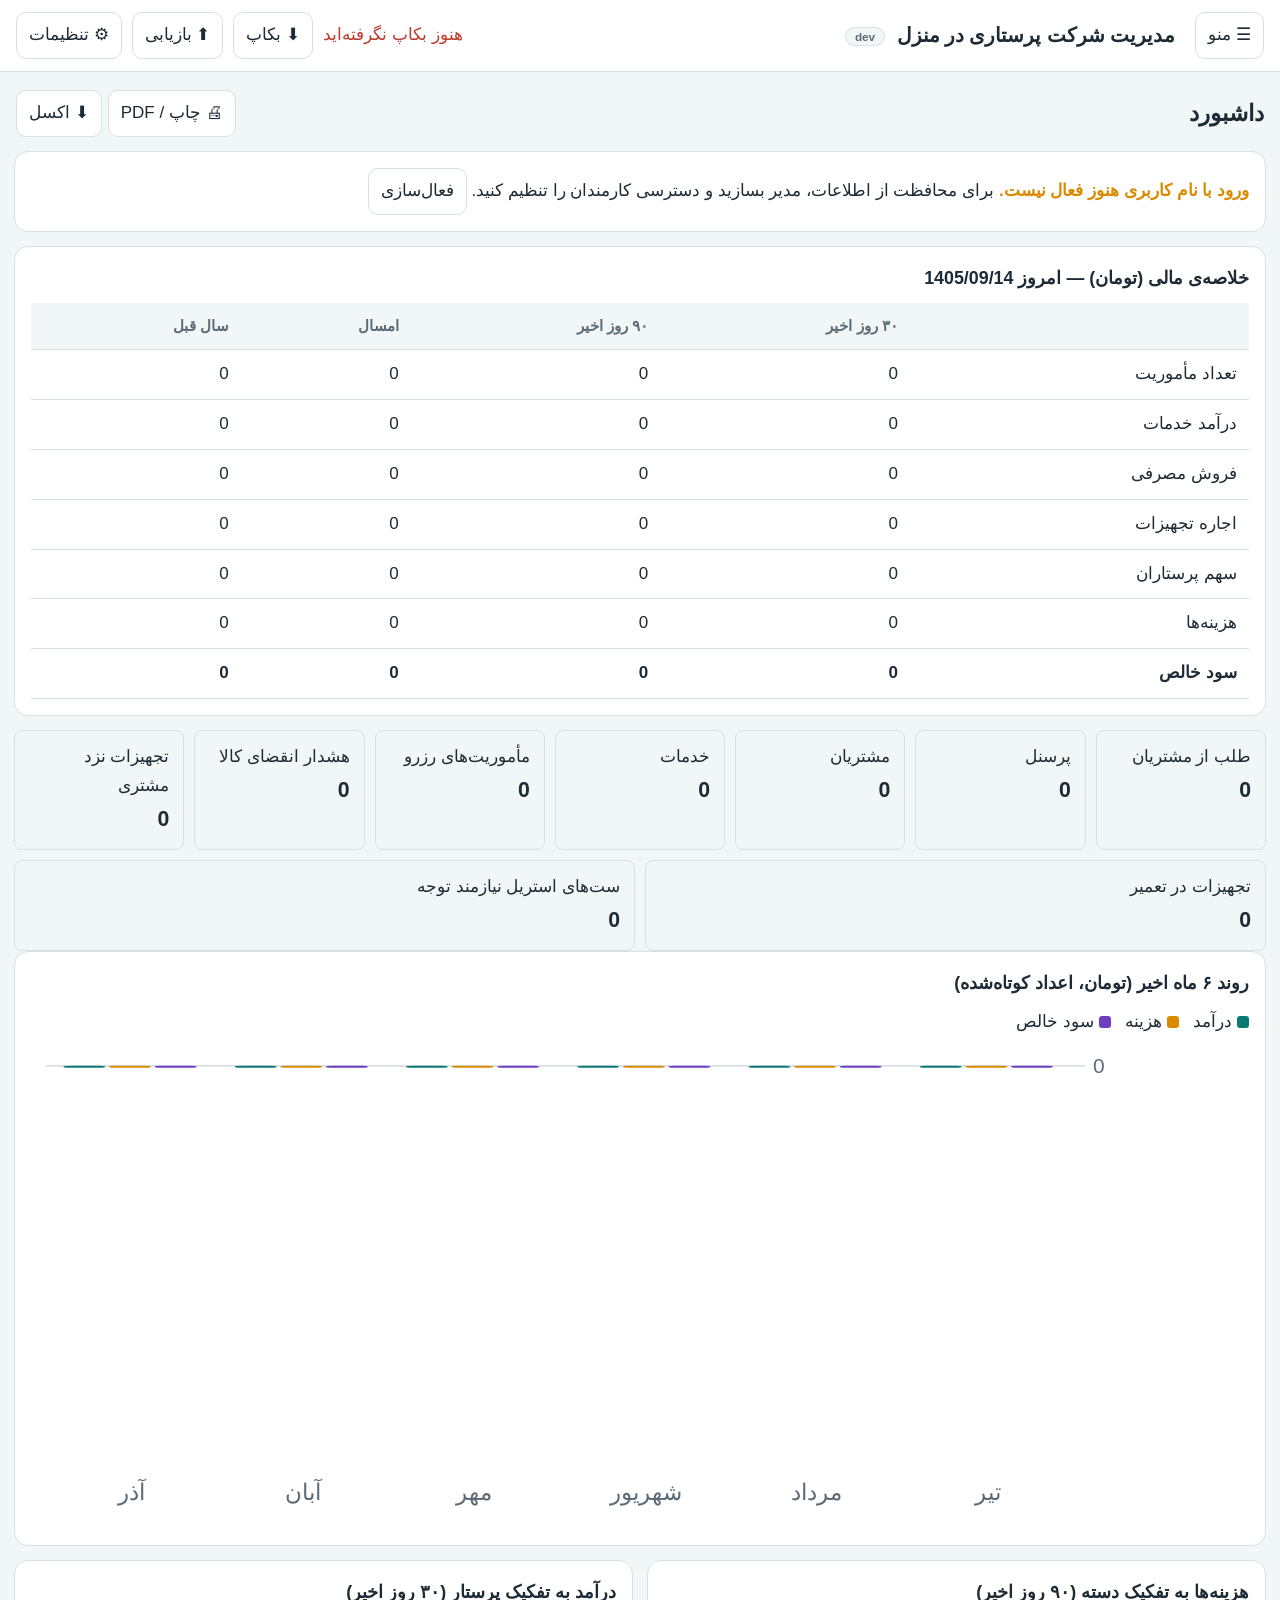
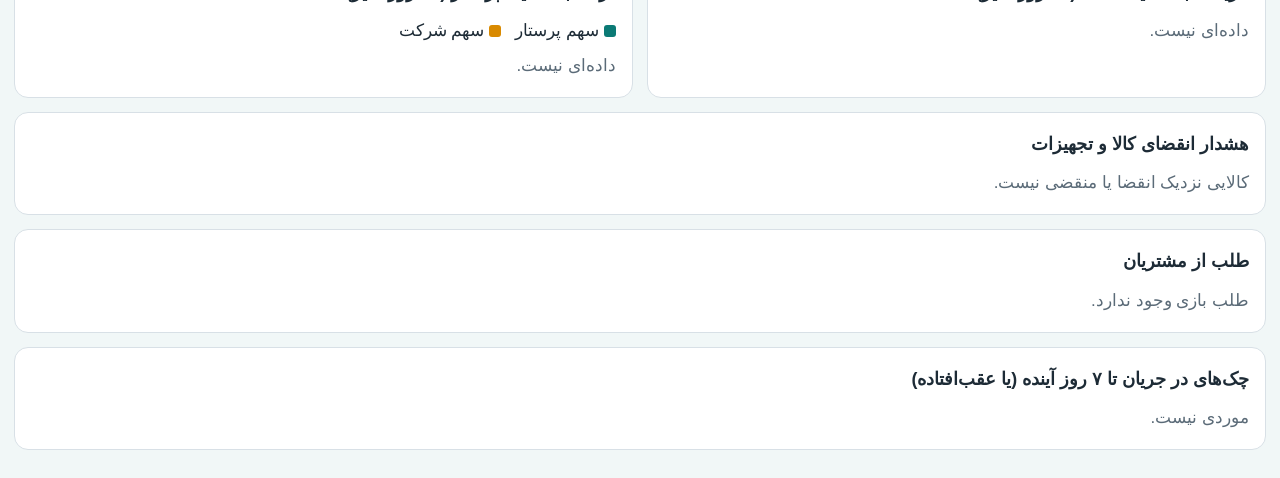
<file: src/index.dev.html>
<!DOCTYPE html><html lang="fa" dir="rtl"><head><meta charset="utf-8"><meta name="viewport" content="width=device-width,initial-scale=1"><title>مدیریت شرکت پرستاری در منزل — dev</title>
<link rel="stylesheet" href="css/style.css">
<style>/* dev */</style></head><body>
<header><button onclick="tg()">☰ منو</button><h1>مدیریت شرکت پرستاری در منزل <span class="vb">dev</span></h1><span style="flex:1"></span>
<span id="who" class="m"></span><span id="bs" class="m"></span><button id="bkb" onclick="bk()">⬇ بکاپ</button><label class="rb" id="rbl">⬆ بازیابی<input type="file" accept=".json" onchange="rs(this)" hidden></label><button onclick="os()" title="تنظیمات">⚙ تنظیمات</button></header>
<nav id="nav"></nav><div id="ov" onclick="tg(0)"></div><div id="md"></div><div id="kw"></div><div id="sg"></div><div id="prt"></div><div id="cp"></div><main id="app"></main>
<script src="js/01-core-data-utils.js"></script>
<script src="js/02-themes.js"></script>
<script src="js/03-settings-popup.js"></script>
<script src="js/04-forms.js"></script>
<script src="js/05-kits-monitoring.js"></script>
<script src="js/06-sets-accounts-budgets.js"></script>
<script src="js/07-calendar-picker.js"></script>
<script src="js/08-excel-export.js"></script>
<script src="js/09-reports.js"></script>
<script src="js/10-missions-settlement-charts.js"></script>
<script src="js/11-live-total-print-patient-file.js"></script>
<script src="js/12-units-reservations.js"></script>
<script src="js/13-budgets-period-closing.js"></script>
<script src="js/14-archive.js"></script>
<script src="js/15-expiry-gear-lists.js"></script>
<script src="js/16-views-pages-nav-render.js"></script>
<script src="js/17-receivables-invoices.js"></script>
<script src="js/18-warehouse-repairs-tech.js"></script>
<script src="js/19-storage-tab.js"></script>
<script src="js/20-auth-users-permissions.js"></script>
<script src="js/98-modal-guard.js"></script>
<script src="js/99-boot.js"></script>
</body></html>
</file>
<file: src/css/style.css>
:root {
  --bg:#f4f6f8;
  --c:#fff;
  --t:#1d2b36;
  --m:#5b6b78;
  --p:#0b7a75;
  --b:#d8e0e6;
  --r:#c0392b;
}
:root {
  color-scheme: light;
}
@media (prefers-color-scheme: dark) {
  :root[data-m=auto] {
    color-scheme: dark;
    --bg:#12191e;
    --c:#1b252c;
    --t:#e6edf1;
    --m:#9bacb8;
    --p:#3cc2ba;
    --b:#2d3b45;
    --r:#ff7b6b;
  }
}
:root[data-m=dark] {
  color-scheme: dark;
  --bg:#12191e;
  --c:#1b252c;
  --t:#e6edf1;
  --m:#9bacb8;
  --p:#3cc2ba;
  --b:#2d3b45;
  --r:#ff7b6b;
}
:root[data-m=soft] {
  --bg:#ece4d2;
  --c:#f7f1e3;
  --t:#2a2620;
  --m:#5e564a;
  --b:#d6cab2;
  --r:#a82f1d;
}
* {
  box-sizing: border-box;
}
body {
  margin: 0;
  font-family: var(--f,Tahoma,"Segoe UI",sans-serif);
  font-size: var(--fs,17px);
  line-height: var(--lh,1.7);
  font-weight: var(--fw,500);
  background: var(--bg);
  color: var(--t);
  -webkit-font-smoothing: antialiased;
  text-rendering: optimizeLegibility;
}
header {
  background: var(--c);
  border-bottom: 1px solid var(--b);
  padding: 10px 14px;
  display: flex;
  flex-wrap: wrap;
  gap: 8px;
  align-items: center;
  position: sticky;
  top: 0;
  z-index: 5;
}
h1 {
  font-size: 1.15em;
  margin: 0 10px;
}
#nav {
  position: fixed;
  top: 0;
  right: 0;
  bottom: 0;
  width: 230px;
  background: var(--c);
  border-left: 1px solid var(--b);
  padding: 60px 10px 10px;
  display: flex;
  flex-direction: column;
  gap: 6px;
  transform: translateX(100%);
  transition: transform .2s;
  z-index: 20;
}
#nav.o {
  transform: none;
}
#nav button {
  text-align: right;
  padding: 9px 10px;
}
#ov {
  display: none;
  position: fixed;
  inset: 0;
  background: #0005;
  z-index: 15;
}
#ov.o {
  display: block;
}
.mo {
  position: fixed;
  inset: 0;
  background: #0007;
  z-index: 30;
  display: flex;
  align-items: center;
  justify-content: center;
  padding: 10px;
}
.mb {
  background: var(--c);
  border-radius: 12px;
  padding: 16px;
  width: 100%;
  max-width: 580px;
  max-height: 92vh;
  overflow: auto;
}
.fg {
  display: grid;
  grid-template-columns: 1fr 1fr;
  gap: 10px;
}
.fg label {
  display: flex;
  flex-direction: column;
  gap: 3px;
  font-size: .9em;
  color: var(--m);
}
.fg input,
.fg select {
  width: 100%;
}
@media (max-width: 560px) {
  .fg {
    grid-template-columns: 1fr;
  }
}
.lk {
  border: 0;
  background: none;
  color: var(--p);
  text-decoration: underline;
  padding: 0;
  font-weight: 600;
}
.cpo {
  position: fixed;
  inset: 0;
  z-index: 40;
  background: #0006;
  display: flex;
  align-items: center;
  justify-content: center;
}
.cpb {
  background: var(--c);
  border: 1px solid var(--b);
  border-radius: 12px;
  padding: 12px;
  width: 300px;
}
.cg {
  display: grid;
  grid-template-columns: repeat(7, 1fr);
  gap: 2px;
  text-align: center;
}
.cg button {
  padding: 6px 0;
}
.cg button:hover {
  background: var(--bg);
  border-color: var(--p);
}
.cg button:active {
  transform: scale(.9);
}
.cg .sel,
.cg .sel:hover {
  background: var(--p);
  color: var(--pt,#fff);
  border-color: var(--p);
  font-weight: 700;
  box-shadow: 0 0 0 2px var(--c), 0 0 0 4px var(--p);
}
.cg .td {
  border-color: var(--p);
  font-weight: 700;
}
.warn {
  color: #d98a00;
}
.ok {
  color: #2e9d57;
}
.cg i {
  display: block;
}
button,
select,
input {
  font: inherit;
  color: var(--t);
  background: var(--c);
  border: 1px solid var(--b);
  border-radius: 6px;
  padding: 5px 8px;
}
button {
  cursor: pointer;
}
button.on,
button.p {
  background: var(--p);
  color: var(--pt,#fff);
  border-color: var(--p);
}
main {
  padding: 14px;
  max-width: 1400px;
  margin: auto;
}
.card {
  background: var(--c);
  border: 1px solid var(--b);
  border-radius: 10px;
  padding: 12px;
  margin-bottom: 12px;
  overflow-x: auto;
}
table {
  border-collapse: collapse;
  width: 100%;
}
th,
td {
  padding: 4px;
  border-bottom: 1px solid var(--b);
  text-align: right;
  white-space: nowrap;
}
th {
  color: var(--m);
  font-weight: 700;
  font-size: .9em;
}
td input,
td select {
  width: 100%;
  min-width: 80px;
}
.k {
  display: flex;
  flex-wrap: wrap;
  gap: 10px;
}
.k div {
  flex: 1;
  min-width: 150px;
  background: var(--bg);
  border-radius: 8px;
  padding: 8px;
}
.k b {
  display: block;
  font-size: 1.25em;
}
.ch {
  display: inline-block;
  background: var(--bg);
  border-radius: 12px;
  padding: 2px 8px;
  margin: 2px;
}
.x {
  color: var(--r);
  border: 0;
  background: none;
}
.m {
  color: var(--m);
}
.bad {
  color: var(--r);
}
h3 {
  margin: 0 0 10px;
  font-size: 1.05em;
  font-weight: 700;
}
.sq {
  width: 100%;
  max-width: 340px;
  margin-bottom: 8px;
}
.cb {
  position: relative;
}
.cl {
  display: none;
  position: absolute;
  top: 100%;
  right: 0;
  left: 0;
  margin-top: 2px;
  max-height: 220px;
  overflow: auto;
  background: var(--c);
  border: 1px solid var(--b);
  border-radius: 8px;
  z-index: 60;
  box-shadow: 0 6px 18px #0003;
}
.cl button {
  display: block;
  width: 100%;
  text-align: right;
  border: 0;
  border-radius: 0;
  background: none;
  padding: 7px 10px;
}
.cl button:hover {
  background: var(--bg);
}
.cpo {
  z-index: 55;
}
@media print {
  header,
  .np,
  .sq {
    display: none;
  }
}
header {
  padding: 12px 16px;
  gap: 10px;
}
h1 {
  font-weight: 700;
}
.vb {
  font-size: .6em;
  background: var(--bg);
  border: 1px solid var(--b);
  border-radius: 20px;
  padding: 2px 9px;
  color: var(--m);
  font-weight: 600;
  vertical-align: middle;
  margin-right: 6px;
}
button,
select {
  min-height: 40px;
  padding: 8px 12px;
  border-radius: 10px;
}
input:not([type=checkbox]):not([type=radio]):not([type=file]) {
  min-height: 40px;
  padding: 8px 12px;
  border-radius: 10px;
}
button:hover,
select:hover,
.rb:hover {
  border-color: var(--p);
}
button.p,
button.on {
  font-weight: 700;
}
button:focus-visible,
select:focus-visible,
input:focus-visible,
.rb:focus-within {
  outline: 3px solid var(--p);
  outline-offset: 2px;
}
.rb {
  display: inline-flex;
  align-items: center;
  gap: 6px;
  border: 1px solid var(--b);
  border-radius: 10px;
  padding: 8px 12px;
  min-height: 40px;
  cursor: pointer;
  background: var(--c);
  color: var(--t);
}
.card {
  padding: 16px;
  border-radius: 14px;
  margin-bottom: 14px;
}
th,
td {
  padding: 10px 12px;
}
th {
  background: var(--bg);
}
tr:hover td {
  background: color-mix(in srgb, var(--p) 8%, transparent);
}
.k div {
  padding: 12px 14px;
  border: 1px solid var(--b);
}
.pt {
  font-size: 1.35em;
  font-weight: 700;
  margin: 4px 2px 14px;
}
.mb {
  padding: 20px;
  border-radius: 16px;
}
#nav {
  width: 260px;
  padding: 64px 12px 12px;
}
#nav button {
  padding: 11px 12px;
  font-weight: 600;
  border-radius: 10px;
}
.nvf {
  margin-top: auto;
  border-top: 1px solid var(--b);
  padding-top: 12px;
}
.sgp {
  display: flex;
  gap: 6px;
  flex-wrap: wrap;
}
.sgp button {
  flex: 1;
  min-width: 76px;
}
.sh {
  margin: 16px 0 6px;
  color: var(--m);
  font-weight: 700;
  font-size: .9em;
}
.pv {
  border: 1px solid var(--b);
  border-radius: 10px;
  padding: 12px 14px;
  background: var(--bg);
  font-size: 1.1em;
  margin-top: 10px;
}
.sw {
  display: flex;
  gap: 10px;
  flex-wrap: wrap;
}
@media (max-width: 560px) {
  main {
    padding: 10px;
  }
  header {
    padding: 8px 10px;
  }
  #nav {
    width: 85%;
  }
}
.cgrid {
  display: grid;
  grid-template-columns: repeat(auto-fit, minmax(330px, 1fr));
  gap: 14px;
  margin-bottom: 14px;
}
.cgrid .card {
  margin: 0;
}
#nav {
  overflow-y: auto;
  overscroll-behavior: contain;
}
#nav button {
  flex-shrink: 0;
}
.nvf {
  position: sticky;
  bottom: -12px;
  background: var(--c);
  padding-bottom: 12px;
}
.ptr {
  display: flex;
  justify-content: space-between;
  align-items: center;
  gap: 10px;
  flex-wrap: wrap;
  margin: 4px 2px 14px;
}
.ptr .pt {
  margin: 0;
}
.ptb {
  display: flex;
  gap: 6px;
}
.stk {
  position: sticky;
  bottom: -20px;
  background: var(--c);
  border-top: 2px solid var(--p);
  margin: 14px -20px -20px;
  padding: 12px 20px;
  z-index: 2;
}
.fit table {
  table-layout: fixed;
  width: 100%;
}
.fit td,
.fit th {
  white-space: normal;
  word-break: break-word;
  padding: 8px 6px;
  font-size: .92em;
}
.fit td:nth-child(5) {
  font-size: .82em;
  line-height: 1.35;
}
.fit th:last-child,
.fit td:last-child {
  width: 86px;
}
details > summary {
  list-style: revert;
}
#prt {
  display: none;
}
@media print {
  @page {
    size: A4;
    margin: 12mm;
  }
  body > *:not(#prt) {
    display: none !important;
  }
  #prt {
    display: block !important;
    color: #000;
    background: #fff;
    font-size: 12px;
    line-height: 1.6;
    direction: rtl;
  }
  #prt table {
    width: 100%;
    border-collapse: collapse;
    margin-bottom: 6px;
  }
  #prt th,
  #prt td {
    border: 1px solid #888;
    padding: 4px 6px;
    white-space: normal;
    background: #fff !important;
    color: #000 !important;
    font-size: 12px;
  }
  #prt .sh {
    color: #000;
    font-weight: 700;
    margin: 12px 0 4px;
    font-size: 13px;
  }
  #prt .k {
    display: flex;
    gap: 6px;
    margin-bottom: 6px;
  }
  #prt .k div {
    border: 1px solid #888;
    padding: 4px 8px;
    flex: 1;
    background: #fff;
  }
  #prt .card {
    border: 0;
    padding: 0;
    margin: 0 0 8px;
    background: none;
    overflow: visible;
  }
  #prt h3 {
    margin: 10px 0 4px;
    font-size: 14px;
  }
  #prt .ok,
  #prt .bad,
  #prt .warn,
  #prt .m {
    color: #000 !important;
  }
  #prt button {
    display: none;
  }
  .ph {
    border-bottom: 2px solid #000;
    margin-bottom: 10px;
    padding-bottom: 6px;
  }
}
.arb {
  background: color-mix(in srgb, #d98a00 20%, var(--c));
  border: 2px solid #d98a00;
  border-radius: 12px;
  padding: 10px 14px;
  margin-bottom: 12px;
}
.arm header {
  border-bottom: 4px solid #d98a00;
}
.arm #rbl {
  display: none;
}
input[style*="width:105px"],
input[style*="width:110px"] {
  width: 160px !important;
}
input[placeholder*="/01/01"],
input[placeholder*="/12/29"] {
  direction: ltr;
  text-align: center;
}
.mb{position:relative}.xb{position:absolute;top:10px;left:10px;min-height:34px;padding:2px 12px;z-index:3}
#lg { position: fixed; inset: 0; z-index: 9999; background: var(--bg); display: none; align-items: center; justify-content: center; padding: 16px }
#lg.o { display: flex }
#lg .lgb { background: var(--c); border: 1px solid var(--b); border-radius: 12px; padding: 22px; width: 100%; max-width: 340px; display: flex; flex-direction: column; gap: 10px }
#lg .lgb h3 { margin: 0 0 4px }
.ro .adc, .ro button.p, .ro button.x, .ro td > button[onclick^="op("], .ro td > button[onclick^="opRepDone("] { display: none !important }
</file>
